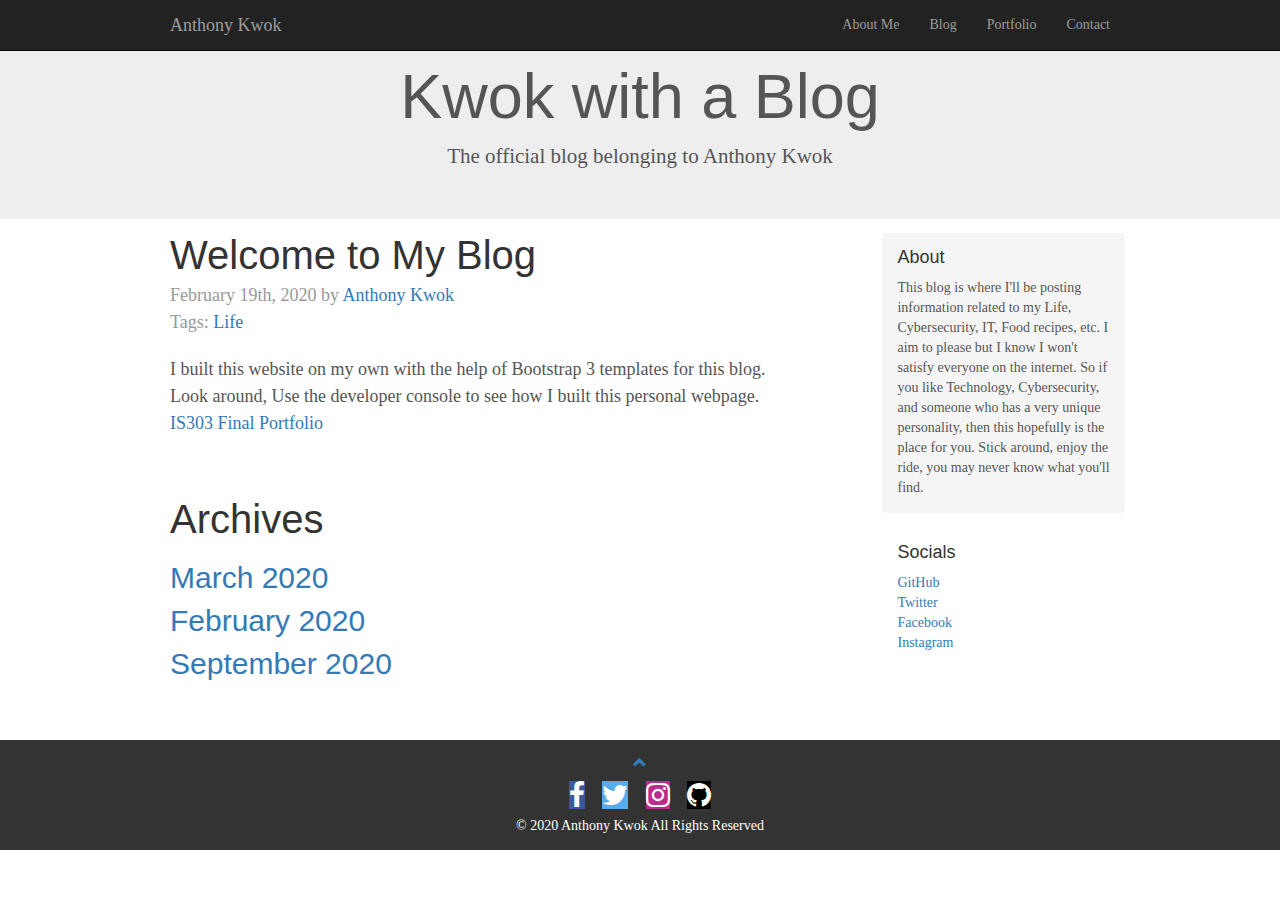
<file: blog.html>
<!--------
@Author: Anthony Kwok
@Owner: Anthony Kwok
Version: 1.0
Built using Bootstrap 3.4.1 and Bootstrap Blog Template
Template can be found https://getbootstrap.com/docs/3.4/examples/blog/
------->

<!DOCTYPE html>
<html lang="en-US">
<head>
<title>Anthony Kwok's Blog Archives</title>
<script type="text/javascript" src="/js/analyticstracking.js"></script>
<link rel="stylesheet" href="https://maxcdn.bootstrapcdn.com/bootstrap/3.4.0/css/bootstrap.min.css">
<link rel="stylesheet" href="https://cdnjs.cloudflare.com/ajax/libs/font-awesome/4.7.0/css/font-awesome.min.css">
<link rel="stylesheet" href="/css/ie10-viewport-bug-workaround.css">
<link href="css/blog.css" rel="stylesheet">
<link rel="stylesheet" href="/css/styles.css">
<link rel="apple-touch-icon" sizes="180x180" href="/apple-touch-icon.png">
<link rel="icon" type="image/png" sizes="32x32" href="/favicon-32x32.png">
<link rel="icon" type="image/png" sizes="16x16" href="/favicon-16x16.png">
<link rel="manifest" href="/site.webmanifest">
<meta charset="utf-8">
<meta name="viewport" content="width=device-width, initial-scale=1">
<meta name="Keywords" content="Blog Archives">
<meta name="Description" content="Anthony Kwok's Blog Archives">
</head>

<body id="myPage" data-spy="scroll" data-target=".navbar" data-offset="60">
	<div class="jumbotron text-center fullPadding responsiveMargin" style="margin-bottom:0">
		<h1>Kwok with a Blog</h1>
		<p class="noMarginBottom responsiveFontSize">The official blog belonging to Anthony Kwok</p> 
	</div>
	<!-- navbar -->
	<nav class="navbar navbar-default navbar-inverse navbar-fixed-top">
		<div class="container">
			<div class="navbar-header">
				<button type="button" class="navbar-toggle" data-toggle="collapse" data-target="#myNavbar">
					<span class="icon-bar"></span>
					<span class="icon-bar"></span>
					<span class="icon-bar"></span>                        
				</button>
			<a class="navbar-brand" href="/index.html">Anthony Kwok</a>
			</div>
			<div class="collapse navbar-collapse" id="myNavbar">
				<ul class="nav navbar-nav navbar-right">
					<li><a href="index.html#about">About Me</a></li>
					<li><a href="#">Blog</a></li>
					<li><a href="index.html#portfolio">Portfolio</a></li>
					<li><a href="index.html#contact">Contact</a></li>
				</ul>
			</div>
		</div>
	</nav>
	<!-- End Navbar-->
	
	<div class="container">


      <div class="row marginTop1em">

        <div class="col-sm-8 blog-main">

          <div class="blog-post">
            <h2 class="blog-post-title responsiveFontSizeHeader">Welcome to My Blog</h2>
            <p class="blog-post-meta noMarginBottom">February 19th, 2020 by <a href="#">Anthony Kwok</a></p>
			<p class="blog-post-meta noPadding">Tags: <a href="#">Life</a><p>

            <p>
			I built this website on my own with the help of Bootstrap 3 templates for this blog.
			Look around, Use the developer console to see how I built this personal webpage. <a href="https://drive.google.com/drive/folders/19-K_1Fg6_eebZapd9Pn_XqSHZK449hzE?usp=sharing">IS303 Final Portfolio</a>
			</p>
            
		  </div>
		
		  <div class="blog-post">
			<h2 class="blog-post-title responsiveFontSizeHeader marginBottomhalfem">Archives</h2>
			<!-- March-->
			  <div>
				<h2 class="responsiveFontSize">
					<a data-toggle="collapse" href="#collapse1">March 2020</a>
				</h2>
				<div id="collapse1" class="panel-collapse collapse">
					<div class="panel-body"><a href="/posts/Mar2020/Mar15th2020.html">March 15th</a></div>	
					<div class="panel-body"><a href="/posts/Mar2020/Mar14th2020.html">March 14th</a></div>	
				</div>
			  </div>
				
			<!-- February -->
			  <div>
				<h2 class="responsiveFontSize">
					<a data-toggle="collapse" href="#collapse2">February 2020</a>
				</h2>
				<div id="collapse2" class="panel-collapse collapse">
					<div class="panel-body"><a href="/posts/Feb2020/Feb28th2020.html">February 28th</a></div>
					<div class="panel-body"><a href="posts/Feb2020/Feb21st2020.html">February 21st</a></div>
					<div class="panel-body"><a href="/posts/Feb2020/Feb20th2020.html">February 20th</a></div>
						
				</div>
			  </div>
			  
			 <!-- September -->
			  <div>
				<h2 class="responsiveFontSize">
					<a data-toggle="collapse" href="#collapse3">September 2020</a>
				</h2>
				<div id="collapse3" class="panel-collapse collapse">
					<div class="panel-body"><a href="/posts/Sept2020/Sept6th2020.html">September 6th</a></div>
					
						
				</div>
			  </div>
			
		  </div>
		</div>
		
		
		<div class="col-sm-3 col-sm-offset-1 blog-sidebar">
		  <div class="sidebar-module sidebar-module-inset">
			<h4>About</h4>
			<p>
			This blog is where I'll be posting information related to my Life, Cybersecurity, IT, Food recipes, etc. I aim to please but I know I won't satisfy everyone on the internet. 
			So if you like Technology, Cybersecurity, and someone who has a very unique personality, then this hopefully is the place for you. Stick around, enjoy the ride, you may never know what you'll find.
			</p>
		  </div>
		  <div class="sidebar-module">
			<h4>Socials</h4>
			<ol class="list-unstyled">
			  <li><a href="https://github.com/Anthony-Kwok/">GitHub</a></li>
			  <li><a href="https://twitter.com/OfficialRedIce">Twitter</a></li>
			  <li><a href="https://www.facebook.com/kwack.kwack.kwack">Facebook</a></li>
			  <li><a href="https://www.instagram.com/frost_byte__/">Instagram</a></li>
			</ol>
		  </div>
		</div><!-- /.blog-sidebar -->
		
		
	  </div>
	</div>
	
	<!------------Footer---------------->
	<div class="container-fluid">
		<div class="row">
			<footer class="text-center footer-bg maxWidth">
				<a class="up-arrow" href="#" data-toggle="tooltip" title="TO TOP">
					<span class="glyphicon glyphicon-chevron-up paddingTop"></span>
				</a><br>
				<a href="https://www.facebook.com/kwack.kwack.kwack" class="fa fa-facebook"></a>
				<a href="https://twitter.com/OfficialRedIce" class="fa fa-twitter"></a>
				<a href="https://www.instagram.com/frost_byte__/" class="fa fa-instagram"></a>
				<a href="https://github.com/Anthony-Kwok/" class="fa fa-github"></a>
				<p class="paddingBottom noPaddingTop noMargin">© 2020 Anthony Kwok All Rights Reserved </p> 
			</footer>
		</div>
	</div>
	
	<script src="https://ajax.googleapis.com/ajax/libs/jquery/3.2.0/jquery.min.js"></script>
	<script src="https://maxcdn.bootstrapcdn.com/bootstrap/3.4.0/js/bootstrap.min.js"></script>
	<script src="./js/ie10-viewport-bug-workaround.js"></script>
</body>
</html>
</file>
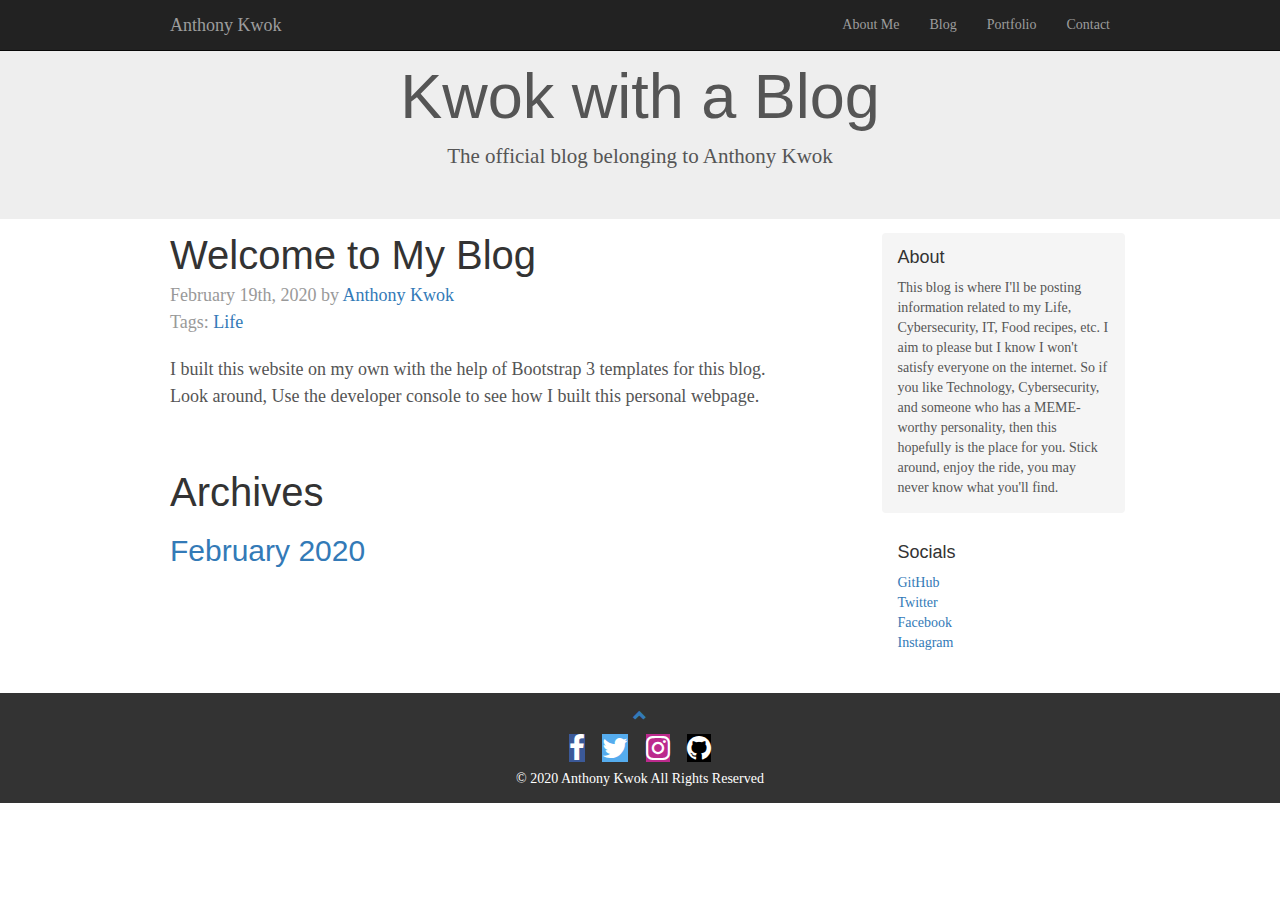
<file: blog_archives.html>
<!--------
@Author: Anthony Kwok
@Owner: Anthony Kwok
Version: 1.0
Built using Bootstrap 3.4.1 and Bootstrap Blog Template
Template can be found https://getbootstrap.com/docs/3.4/examples/blog/
------->

<!DOCTYPE html>
<html lang="en-US">
<head>
<title>Anthony Kwok's Blog Archives</title>
<link rel="stylesheet" href="https://maxcdn.bootstrapcdn.com/bootstrap/3.4.0/css/bootstrap.min.css">
<link rel="stylesheet" href="https://cdnjs.cloudflare.com/ajax/libs/font-awesome/4.7.0/css/font-awesome.min.css">
<link rel="stylesheet" href="/css/ie10-viewport-bug-workaround.css">
<link href="css/blog.css" rel="stylesheet">
<link rel="stylesheet" href="/css/styles.css">
<link rel="apple-touch-icon" sizes="180x180" href="/apple-touch-icon.png">
<link rel="icon" type="image/png" sizes="32x32" href="/favicon-32x32.png">
<link rel="icon" type="image/png" sizes="16x16" href="/favicon-16x16.png">
<link rel="manifest" href="/site.webmanifest">
<meta charset="utf-8">
<meta name="viewport" content="width=device-width, initial-scale=1">
<meta name="Keywords" content="Blog Archives">
<meta name="Description" content="Anthony Kwok's Blog Archives">
</head>

<body id="myPage" data-spy="scroll" data-target=".navbar" data-offset="60">
	<div class="jumbotron text-center fullPadding responsiveMargin" style="margin-bottom:0">
		<h1>Kwok with a Blog</h1>
		<p class="noMarginBottom responsiveFontSize">The official blog belonging to Anthony Kwok</p> 
	</div>
	<!-- navbar -->
	<nav class="navbar navbar-default navbar-inverse navbar-fixed-top">
		<div class="container">
			<div class="navbar-header">
				<button type="button" class="navbar-toggle" data-toggle="collapse" data-target="#myNavbar">
					<span class="icon-bar"></span>
					<span class="icon-bar"></span>
					<span class="icon-bar"></span>                        
				</button>
			<a class="navbar-brand" href="/index.html">Anthony Kwok</a>
			</div>
			<div class="collapse navbar-collapse" id="myNavbar">
				<ul class="nav navbar-nav navbar-right">
					<li><a href="index.html#about">About Me</a></li>
					<li><a href="#">Blog</a></li>
					<li><a href="index.html#portfolio">Portfolio</a></li>
					<li><a href="index.html#contact">Contact</a></li>
				</ul>
			</div>
		</div>
	</nav>
	<!-- End Navbar-->
	
	<div class="container">


      <div class="row marginTop1em">

        <div class="col-sm-8 blog-main">

          <div class="blog-post">
            <h2 class="blog-post-title responsiveFontSizeHeader">Welcome to My Blog</h2>
            <p class="blog-post-meta noMarginBottom">February 19th, 2020 by <a href="#">Anthony Kwok</a></p>
			<p class="blog-post-meta noPadding">Tags: <a href="#">Life</a><p>

            <p>
			I built this website on my own with the help of Bootstrap 3 templates for this blog.
			Look around, Use the developer console to see how I built this personal webpage.
			</p>
            
		  </div>
		
		  <div class="blog-post">
			<h2 class="blog-post-title responsiveFontSizeHeader marginBottomhalfem">Archives</h2>
			  <div>
				<h2 class="responsiveFontSize">
					<a data-toggle="collapse" href="#collapse1">February 2020</a>
				</h2>
				<div id="collapse1" class="panel-collapse collapse">
					<div class="panel-body"><a href="/posts/Feb2020/Feb20th2020.html">February 20th</a></div>
					<div class="panel-body"><a href="/404.html">February 21st</a></div>
				</div>
			  </div>
			
		  </div>
		</div>
		
		
		<div class="col-sm-3 col-sm-offset-1 blog-sidebar">
		  <div class="sidebar-module sidebar-module-inset">
			<h4>About</h4>
			<p>
			This blog is where I'll be posting information related to my Life, Cybersecurity, IT, Food recipes, etc. I aim to please but I know I won't satisfy everyone on the internet. 
			So if you like Technology, Cybersecurity, and someone who has a MEME-worthy personality, then this hopefully is the place for you. Stick around, enjoy the ride, you may never know what you'll find.
			</p>
		  </div>
		  <div class="sidebar-module">
			<h4>Socials</h4>
			<ol class="list-unstyled">
			  <li><a href="https://github.com/Anthony-Kwok/">GitHub</a></li>
			  <li><a href="https://twitter.com/OfficialRedIce">Twitter</a></li>
			  <li><a href="https://www.facebook.com/kwack.kwack.kwack">Facebook</a></li>
			  <li><a href="https://www.instagram.com/frost_byte__/">Instagram</a></li>
			</ol>
		  </div>
		</div><!-- /.blog-sidebar -->
		
		
	  </div>
	</div>
	
	<!------------Footer---------------->
	<div class="container-fluid">
		<div class="row">
			<footer class="text-center footer-bg maxWidth">
				<a class="up-arrow" href="#" data-toggle="tooltip" title="TO TOP">
					<span class="glyphicon glyphicon-chevron-up paddingTop"></span>
				</a><br>
				<a href="https://www.facebook.com/kwack.kwack.kwack" class="fa fa-facebook"></a>
				<a href="https://twitter.com/OfficialRedIce" class="fa fa-twitter"></a>
				<a href="https://www.instagram.com/frost_byte__/" class="fa fa-instagram"></a>
				<a href="https://github.com/Anthony-Kwok/" class="fa fa-github"></a>
				<p class="paddingBottom noPaddingTop noMargin">© 2020 Anthony Kwok All Rights Reserved </p> 
			</footer>
		</div>
	</div>
	
	<script src="https://ajax.googleapis.com/ajax/libs/jquery/3.2.0/jquery.min.js"></script>
	<script src="https://maxcdn.bootstrapcdn.com/bootstrap/3.4.0/js/bootstrap.min.js"></script>
	<script src="./js/ie10-viewport-bug-workaround.js"></script>
</body>
</html>
</file>
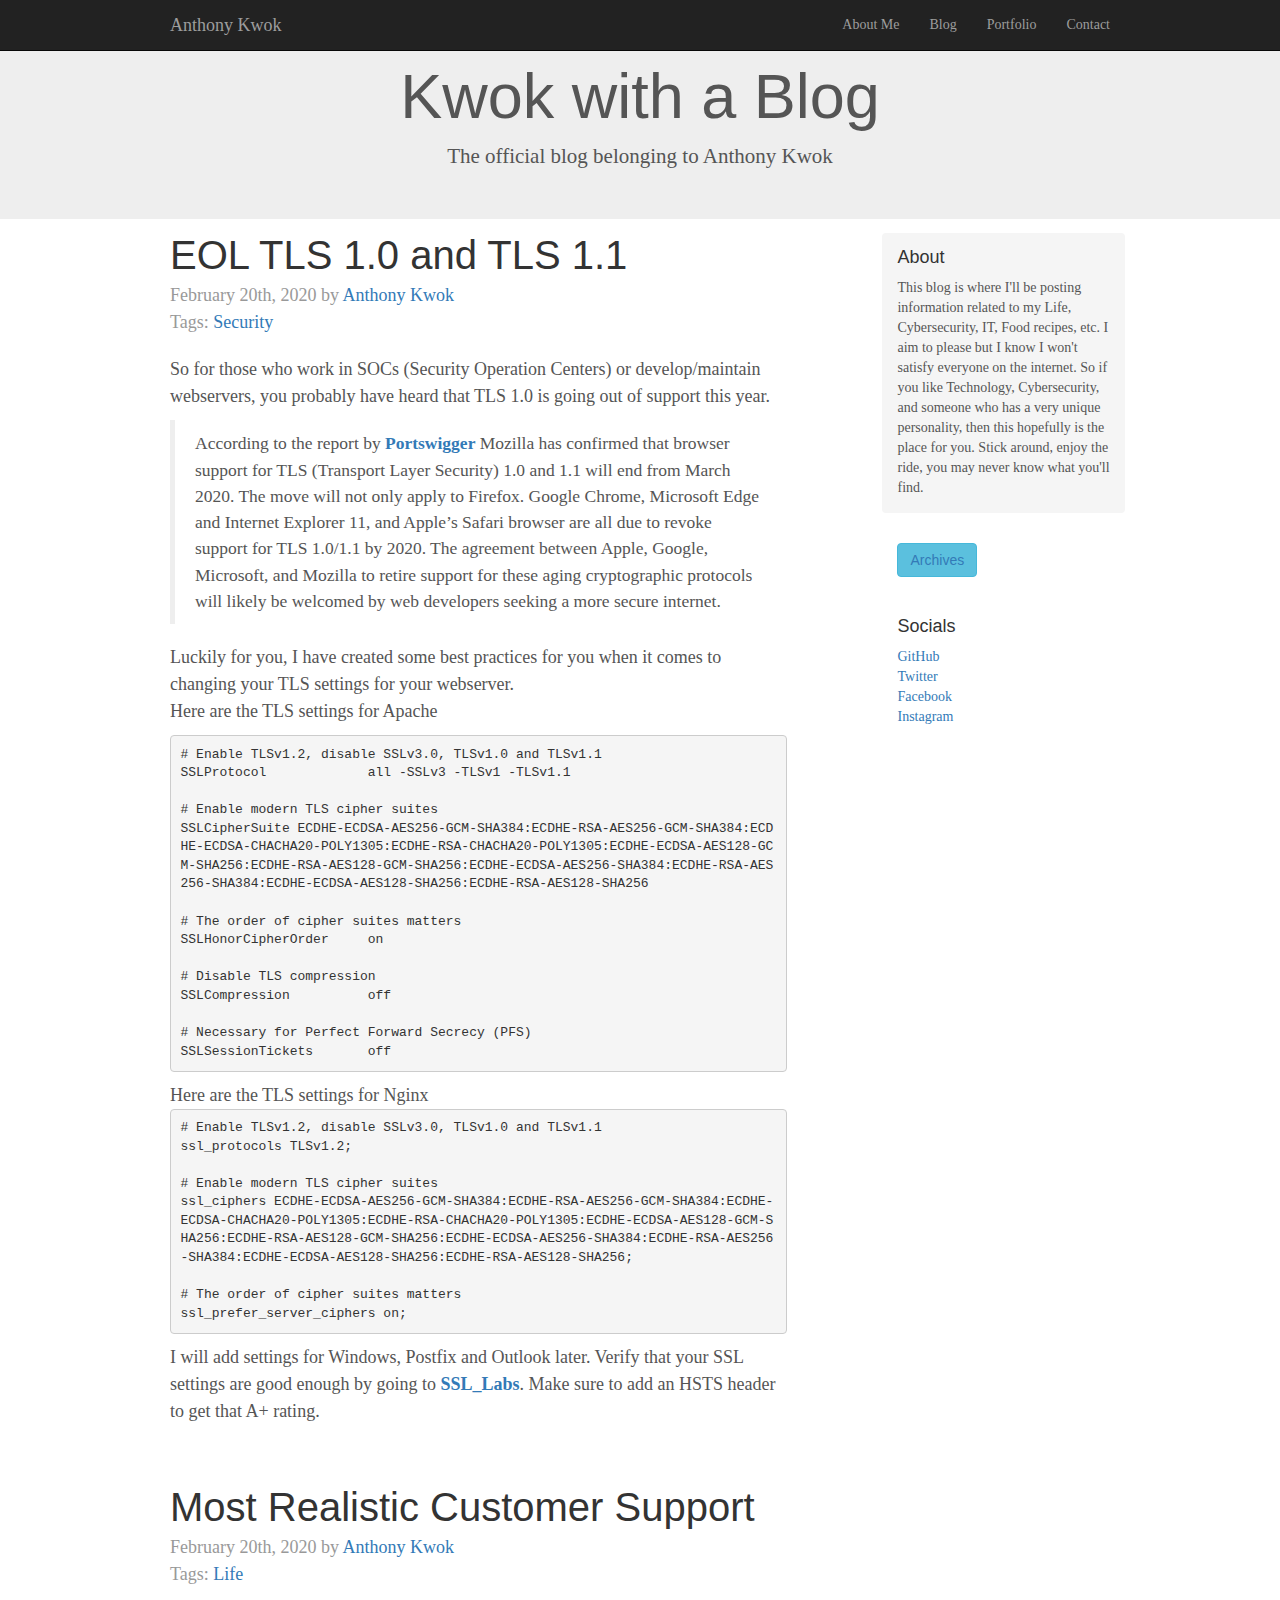
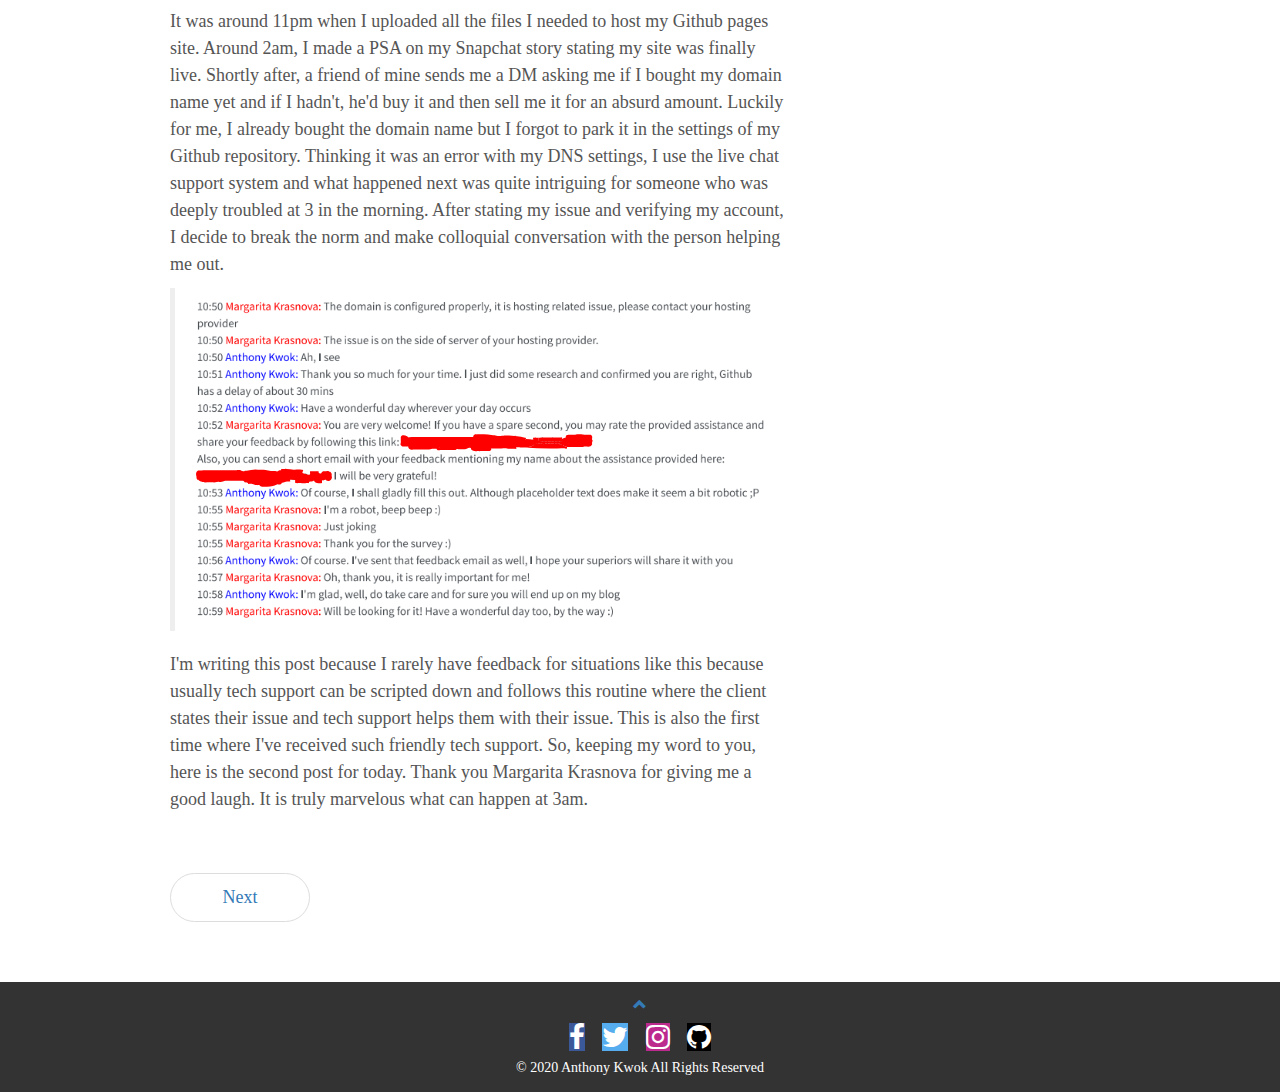
<file: posts/Feb2020/Feb20th2020.html>
<!--------
@Author: Anthony Kwok
@Owner: Anthony Kwok
Version: 1.0
Built using Bootstrap 3.4.1 and Bootstrap Blog Template
Template can be found https://getbootstrap.com/docs/3.4/examples/blog/
------->

<!DOCTYPE html>
<html lang="en-US">
<head>
<title>Anthony Kwok's Blog</title>
<script type="text/javascript" src="/js/analyticstracking.js"></script>
<link rel="stylesheet" href="https://maxcdn.bootstrapcdn.com/bootstrap/3.4.0/css/bootstrap.min.css">
<link rel="stylesheet" href="https://cdnjs.cloudflare.com/ajax/libs/font-awesome/4.7.0/css/font-awesome.min.css">
<link rel="stylesheet" href="/css/ie10-viewport-bug-workaround.css">
<link href="/css/blog.css" rel="stylesheet">
<link rel="stylesheet" href="/css/styles.css">
<link rel="apple-touch-icon" sizes="180x180" href="/apple-touch-icon.png">
<link rel="icon" type="image/png" sizes="32x32" href="/favicon-32x32.png">
<link rel="icon" type="image/png" sizes="16x16" href="/favicon-16x16.png">
<link rel="manifest" href="/site.webmanifest">
<meta charset="utf-8">
<meta name="viewport" content="width=device-width, initial-scale=1">
<meta name="Keywords" content="Blog">
<meta name="Description" content="Anthony Kwok's Blog">
</head>


<body id="myPage" data-spy="scroll" data-target=".navbar" data-offset="60">
	<div class="jumbotron text-center fullPadding responsiveMargin" style="margin-bottom:0">
		<h1>Kwok with a Blog</h1>
		<p class="noMarginBottom responsiveFontSize">The official blog belonging to Anthony Kwok</p> 
	</div>
	<!-- navbar -->
	<nav class="navbar navbar-default navbar-inverse navbar-fixed-top">
		<div class="container">
			<div class="navbar-header">
				<button type="button" class="navbar-toggle" data-toggle="collapse" data-target="#myNavbar">
					<span class="icon-bar"></span>
					<span class="icon-bar"></span>
					<span class="icon-bar"></span>                        
				</button>
			<a class="navbar-brand" href="/index.html">Anthony Kwok</a>
			</div>
			<div class="collapse navbar-collapse" id="myNavbar">
				<ul class="nav navbar-nav navbar-right">
					<li><a href="/index.html#about">About Me</a></li>
					<li><a href="/blog.html">Blog</a></li>
					<li><a href="/index.html#portfolio">Portfolio</a></li>
					<li><a href="/index.html#contact">Contact</a></li>
				</ul>
			</div>
		</div>
	</nav>
	<!-- End Navbar-->

    <div class="container">


      <div class="row marginTop1em">

        <div class="col-sm-8 blog-main">
          <div class="blog-post">
            <h2 class="blog-post-title responsiveFontSizeHeader">EOL TLS 1.0 and TLS 1.1</h2>
            <p class="blog-post-meta noMarginBottom">February 20th, 2020 by <a href="#">Anthony Kwok</a></p>
			<p class="blog-post-meta noPadding">Tags: <a href="#">Security</a></p>

            <p>So for those who work in SOCs (Security Operation Centers) or develop/maintain webservers, you probably have heard that TLS 1.0 is going out of support this year.</p>
            <blockquote>
              <p>
				  According to the report by 
				  <strong><a href="https://portswigger.net/daily-swig/the-end-is-nigh-browser-makers-ditch-support-for-aging-tls-1-0-1-1-protocols">Portswigger</a></strong> 
				  Mozilla has confirmed that browser support for TLS (Transport Layer Security) 1.0 and 1.1 will end from March 2020.
				  The move will not only apply to Firefox. Google Chrome, Microsoft Edge and Internet Explorer 11, and Apple’s Safari browser are all due to revoke support for TLS 1.0/1.1 by 2020.
				  The agreement between Apple, Google, Microsoft, and Mozilla to retire support for these aging cryptographic protocols will likely be welcomed by web developers seeking a more secure internet.
			  </p>
            </blockquote>
            <p>Luckily for you, I have created some best practices for you when it comes to changing your TLS settings for your webserver.<br> Here are the TLS settings for Apache</p>
			<pre><code># Enable TLSv1.2, disable SSLv3.0, TLSv1.0 and TLSv1.1</code><br><code>SSLProtocol             all -SSLv3 -TLSv1 -TLSv1.1</code><br><br><code># Enable modern TLS cipher suites
SSLCipherSuite ECDHE-ECDSA-AES256-GCM-SHA384:ECDHE-RSA-AES256-GCM-SHA384:ECDHE-ECDSA-CHACHA20-POLY1305:ECDHE-RSA-CHACHA20-POLY1305:ECDHE-ECDSA-AES128-GCM-SHA256:ECDHE-RSA-AES128-GCM-SHA256:ECDHE-ECDSA-AES256-SHA384:ECDHE-RSA-AES256-SHA384:ECDHE-ECDSA-AES128-SHA256:ECDHE-RSA-AES128-SHA256</code><br><br><code># The order of cipher suites matters
SSLHonorCipherOrder     on</code><br><br><code># Disable TLS compression
SSLCompression          off</code><br><br><code># Necessary for Perfect Forward Secrecy (PFS)
SSLSessionTickets       off</code><br></pre>

			Here are the TLS settings for Nginx
			<pre><code># Enable TLSv1.2, disable SSLv3.0, TLSv1.0 and TLSv1.1
ssl_protocols TLSv1.2;</code><br><br><code># Enable modern TLS cipher suites
ssl_ciphers ECDHE-ECDSA-AES256-GCM-SHA384:ECDHE-RSA-AES256-GCM-SHA384:ECDHE-ECDSA-CHACHA20-POLY1305:ECDHE-RSA-CHACHA20-POLY1305:ECDHE-ECDSA-AES128-GCM-SHA256:ECDHE-RSA-AES128-GCM-SHA256:ECDHE-ECDSA-AES256-SHA384:ECDHE-RSA-AES256-SHA384:ECDHE-ECDSA-AES128-SHA256:ECDHE-RSA-AES128-SHA256;</code><br><br><code># The order of cipher suites matters
ssl_prefer_server_ciphers on;</code><br></pre>
				
				
			I will add settings for Windows, Postfix and Outlook later. 
			Verify that your SSL settings are good enough by going to <strong><a href="https://www.ssllabs.com/ssltest/">SSL_Labs</a></strong>. Make sure to add an HSTS header to get that A+ rating.
				
			</p>
          </div><!-- /.blog-post -->
          <div class="blog-post">
            <h2 class="blog-post-title">Most Realistic Customer Support</h2>
            <p class="blog-post-meta noMarginBottom">February 20th, 2020 by <a href="#">Anthony Kwok</a></p>
			<p class="blog-post-meta noPadding">Tags: <a href="#">Life</a></p>

            <p>
				It was around 11pm when I uploaded all the files I needed to host my Github pages site. 
				Around 2am, I made a PSA on my Snapchat story stating my site was finally live. Shortly 
				after, a friend of mine sends me a DM asking me if I bought my domain name yet and if I hadn't,
				he'd buy it and then sell me it for an absurd amount. Luckily for me, I already bought the domain name 
				but I forgot to park it in the settings of my Github repository. Thinking it was an error with my DNS settings,
				I use the live chat support system and what happened next was quite intriguing for someone who was deeply troubled at 
				3 in the morning. After stating my issue and verifying my account, I decide to break the norm and make colloquial conversation with 
				the person helping me out. 
			</p>
            <blockquote>
				<img src="/res/support.svg" class="img-responsive" alt="Conversation with tech support"></img>
			</blockquote>
            <p>
				I'm writing this post because I rarely have feedback for situations like this because usually
				tech support can be scripted down and follows this routine where the client states their issue
				and tech support helps them with their issue. This is also the first time where I've received such
				friendly tech support. So, keeping my word to you, here is the second post for today. 
				Thank you Margarita Krasnova for giving me a good laugh. It is truly marvelous what can happen at 3am.
			</p>
            
          </div><!-- /.blog-post -->
		
          <nav>
            <ul class="pager">
              <!--<li><a href="#">Previous</a></li>-->
              <li><a href="/posts/Feb2020/Feb21st2020.html">Next</a></li>
            </ul>
          </nav>

        </div><!-- /.blog-main -->

        <div class="col-sm-3 col-sm-offset-1 blog-sidebar">
          <div class="sidebar-module sidebar-module-inset">
            <h4>About</h4>
			<p>
			This blog is where I'll be posting information related to my Life, Cybersecurity, IT, Food recipes, etc. I aim to please but I know I won't satisfy everyone on the internet. 
			So if you like Technology, Cybersecurity, and someone who has a very unique personality, then this hopefully is the place for you. Stick around, enjoy the ride, you may never know what you'll find.
			</p>
          </div>
          <div class="sidebar-module noMarginBottom">
            <h4><button class="btn btn-info"><a href="/blog.html">Archives</a></button></h4>
          </div>
          <div class="sidebar-module">
            <h4>Socials</h4>
            <ol class="list-unstyled">
              <li><a href="https://github.com/Anthony-Kwok/">GitHub</a></li>
              <li><a href="https://twitter.com/OfficialRedIce">Twitter</a></li>
              <li><a href="https://www.facebook.com/kwack.kwack.kwack">Facebook</a></li>
			  <li><a href="https://www.instagram.com/frost_byte__/">Instagram</a></li>
            </ol>
          </div>
        </div><!-- /.blog-sidebar -->

      </div><!-- /.row -->

    </div><!-- /.container -->

	<!------------Footer---------------->
	<div class="container-fluid">
		<div class="row">
			<footer class="text-center footer-bg maxWidth">
				<a class="up-arrow" href="#" data-toggle="tooltip" title="TO TOP">
					<span class="glyphicon glyphicon-chevron-up paddingTop"></span>
				</a><br>
				<a href="https://www.facebook.com/kwack.kwack.kwack" class="fa fa-facebook"></a>
				<a href="https://twitter.com/OfficialRedIce" class="fa fa-twitter"></a>
				<a href="https://www.instagram.com/frost_byte__/" class="fa fa-instagram"></a>
				<a href="https://github.com/Anthony-Kwok/" class="fa fa-github"></a>
				<p class="paddingBottom noPaddingTop noMargin">© 2020 Anthony Kwok All Rights Reserved </p> 
			</footer>
		</div>
	</div>
	
	<script src="https://ajax.googleapis.com/ajax/libs/jquery/3.2.0/jquery.min.js"></script>
	<script src="https://maxcdn.bootstrapcdn.com/bootstrap/3.4.0/js/bootstrap.min.js"></script>
	<script src="/js/ie10-viewport-bug-workaround.js"></script>
</body>

</html>
</file>
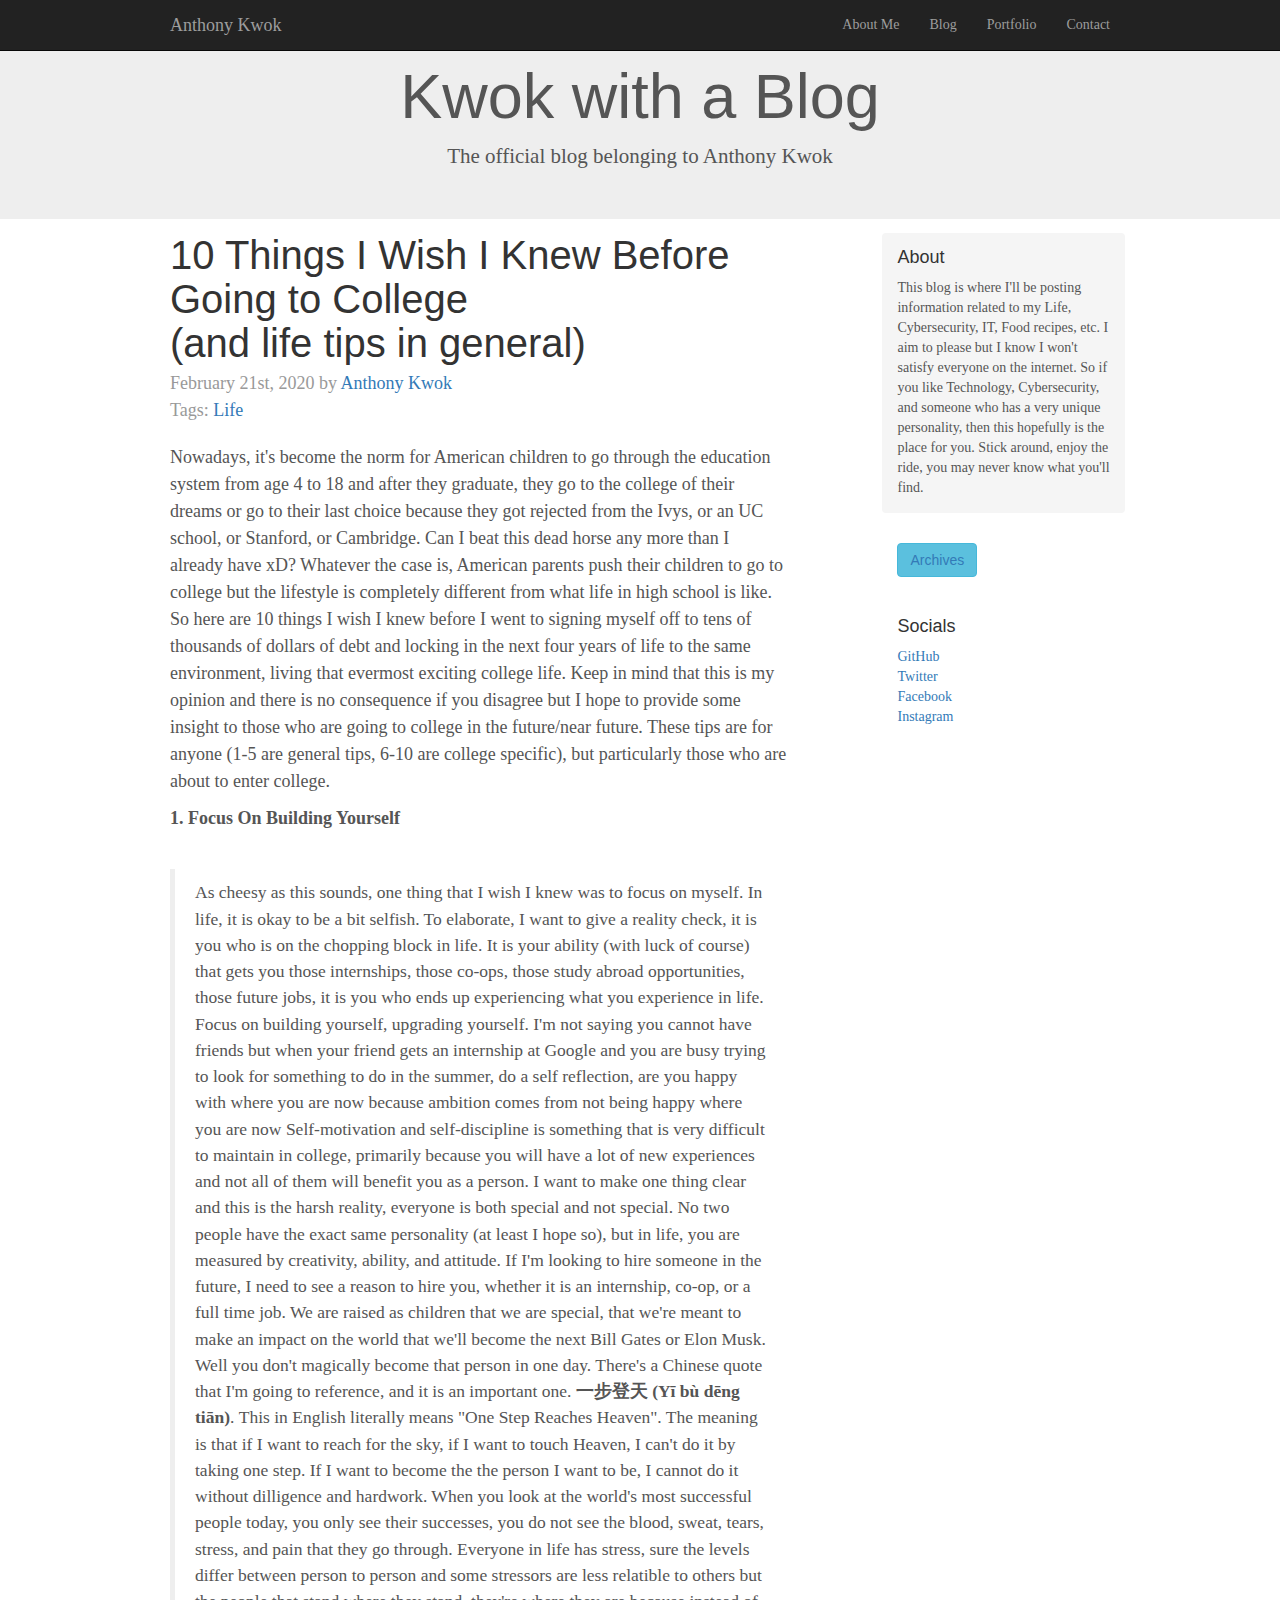
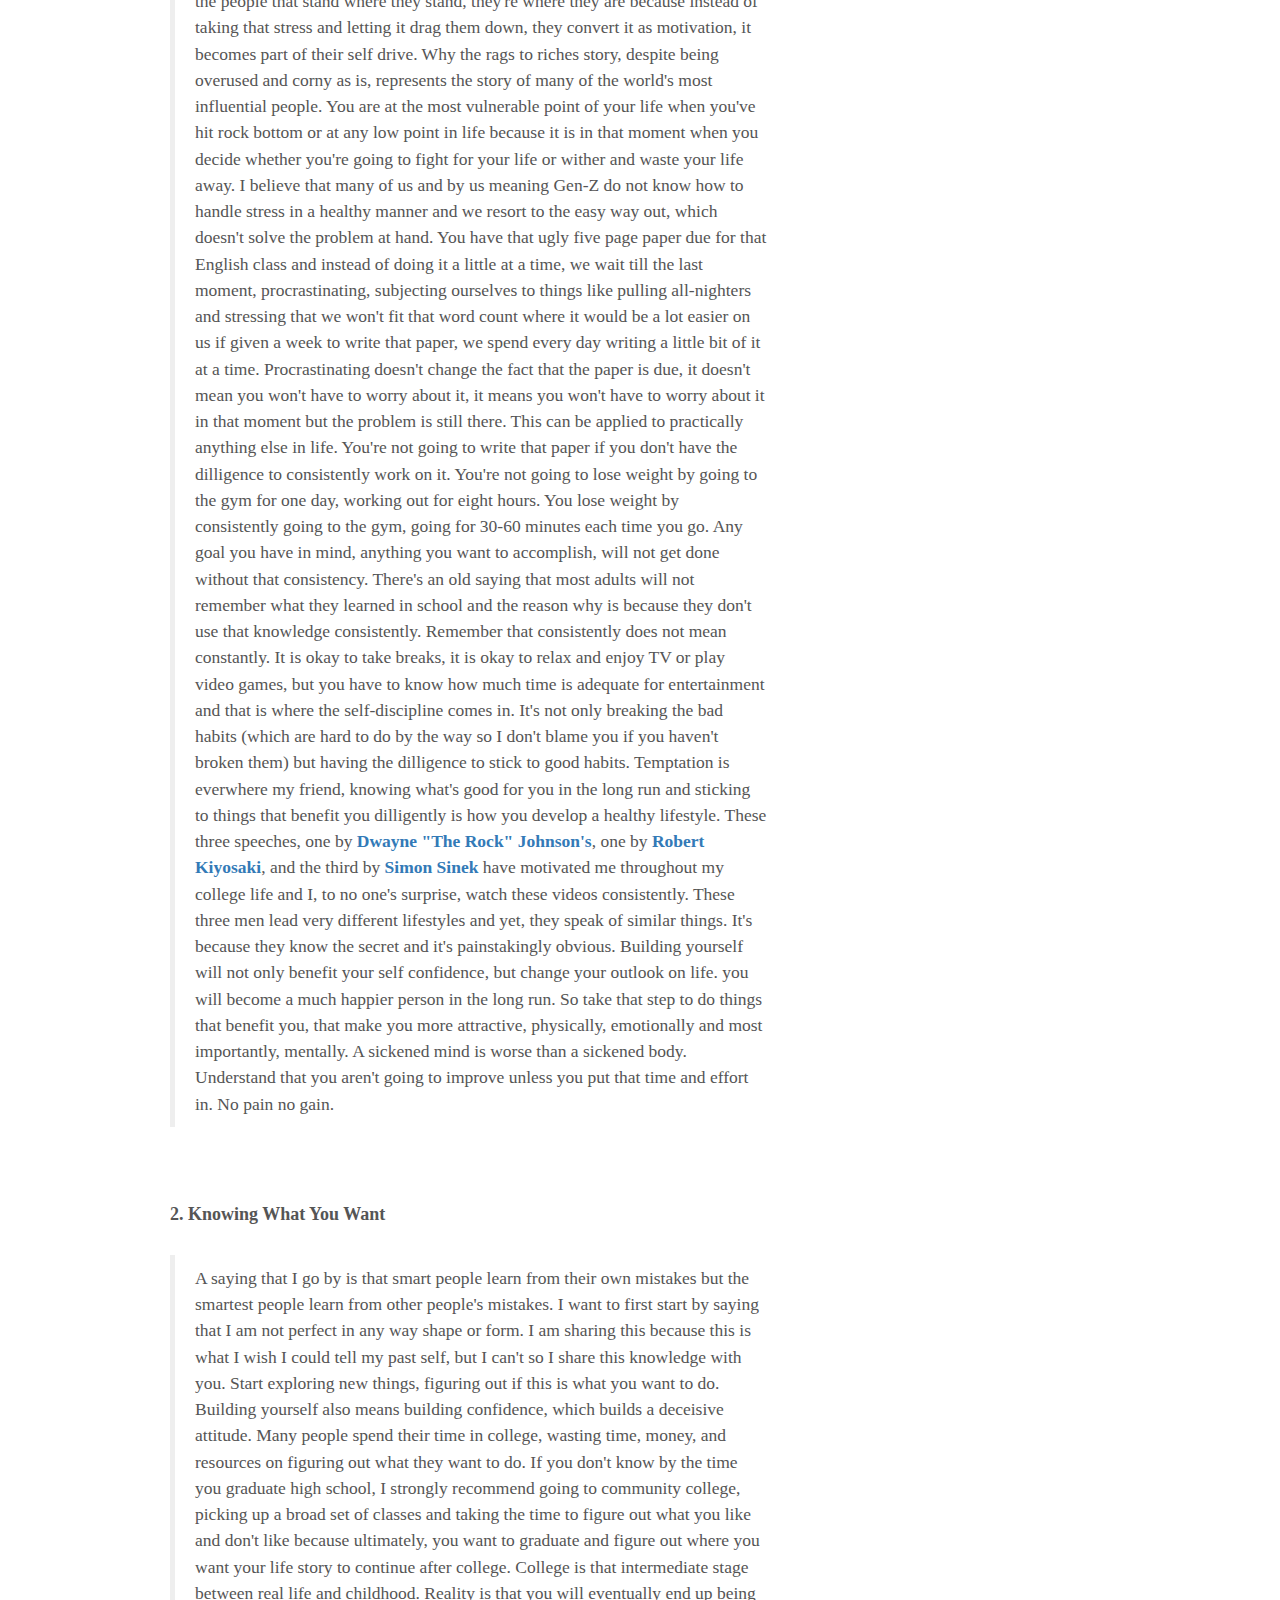
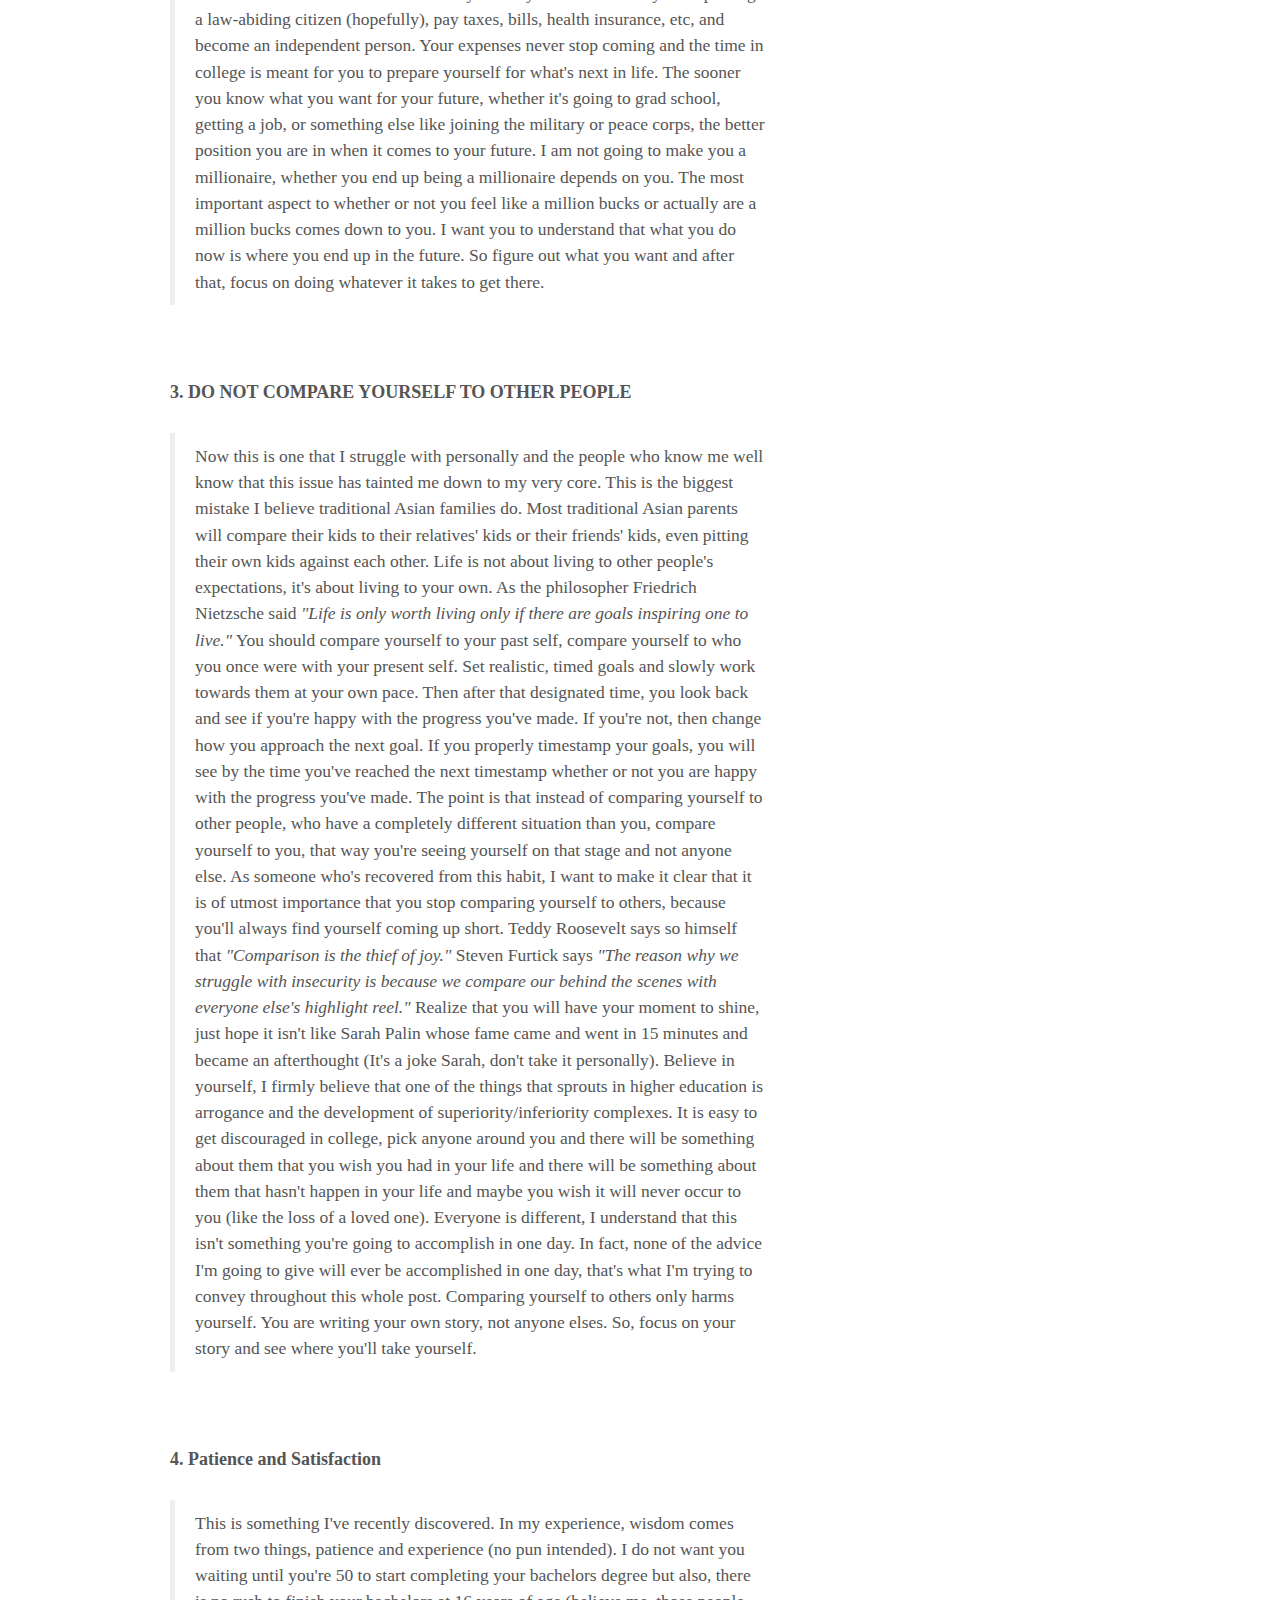
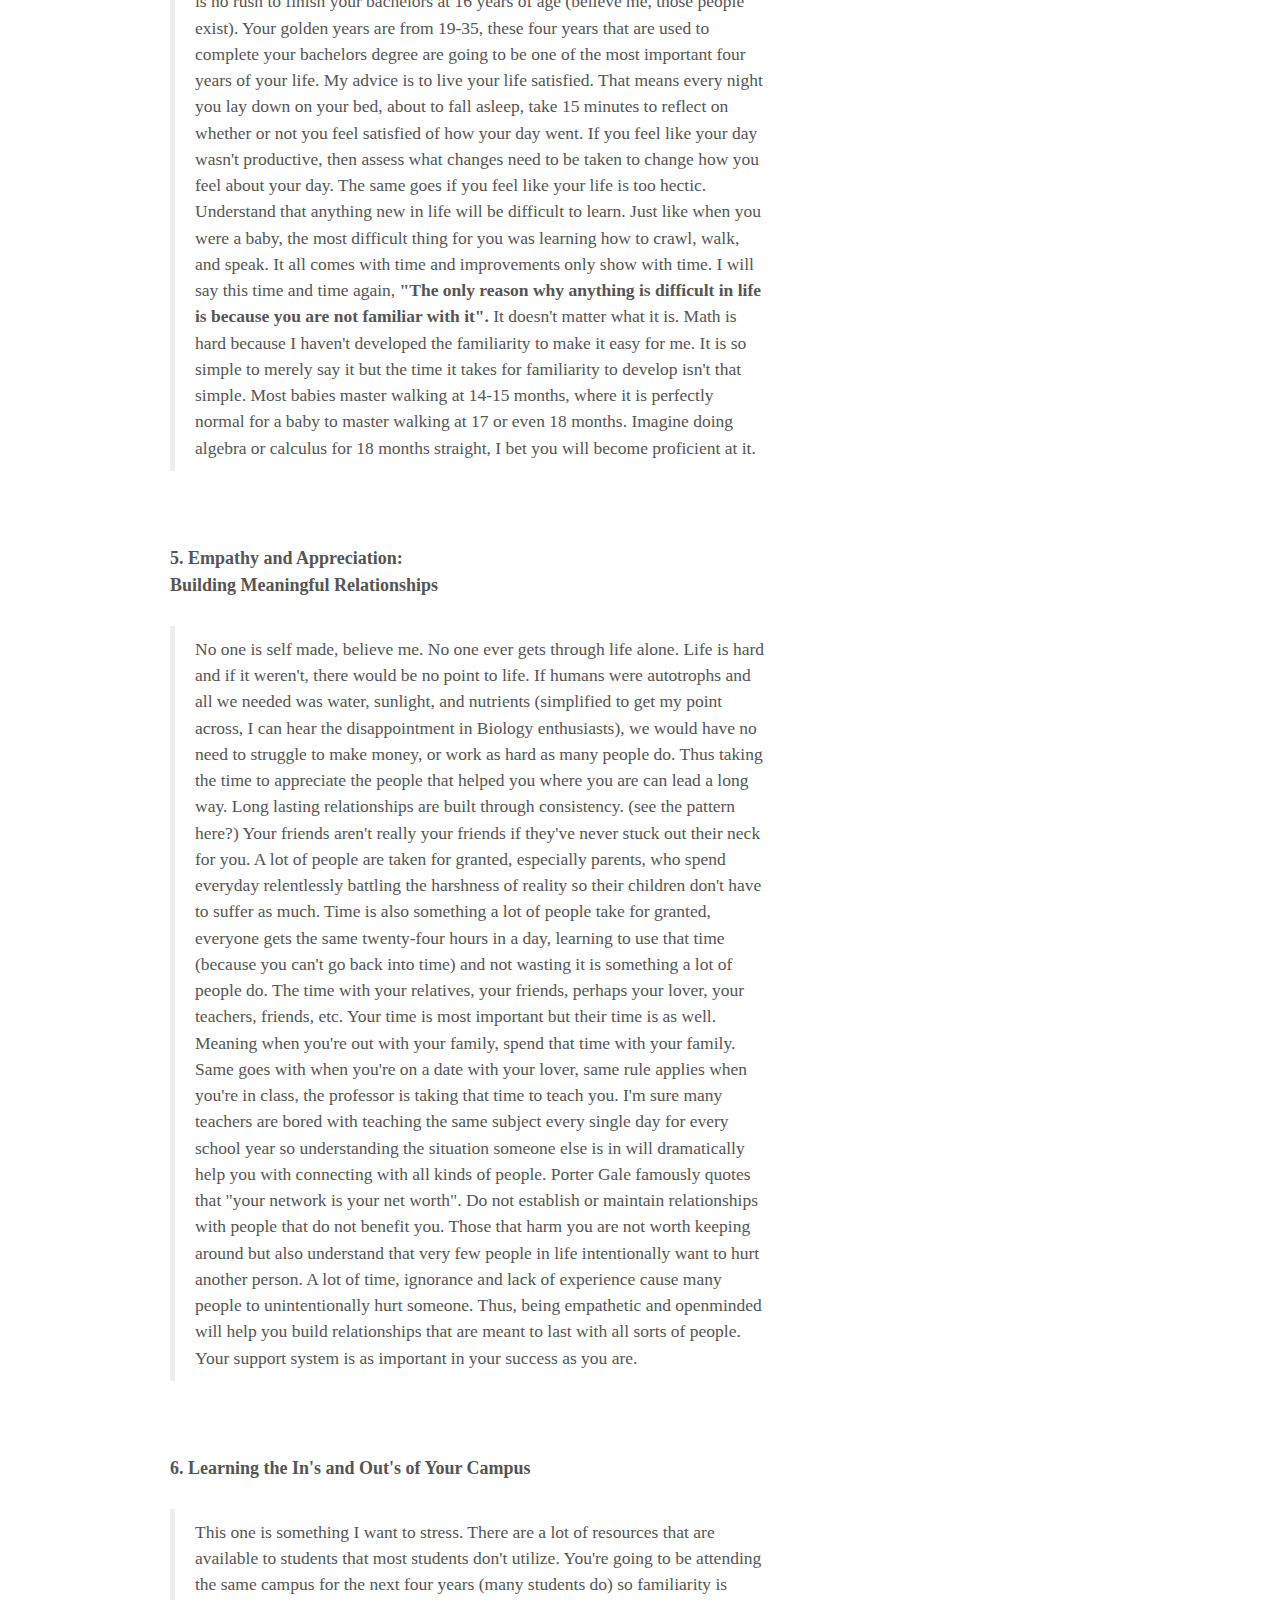
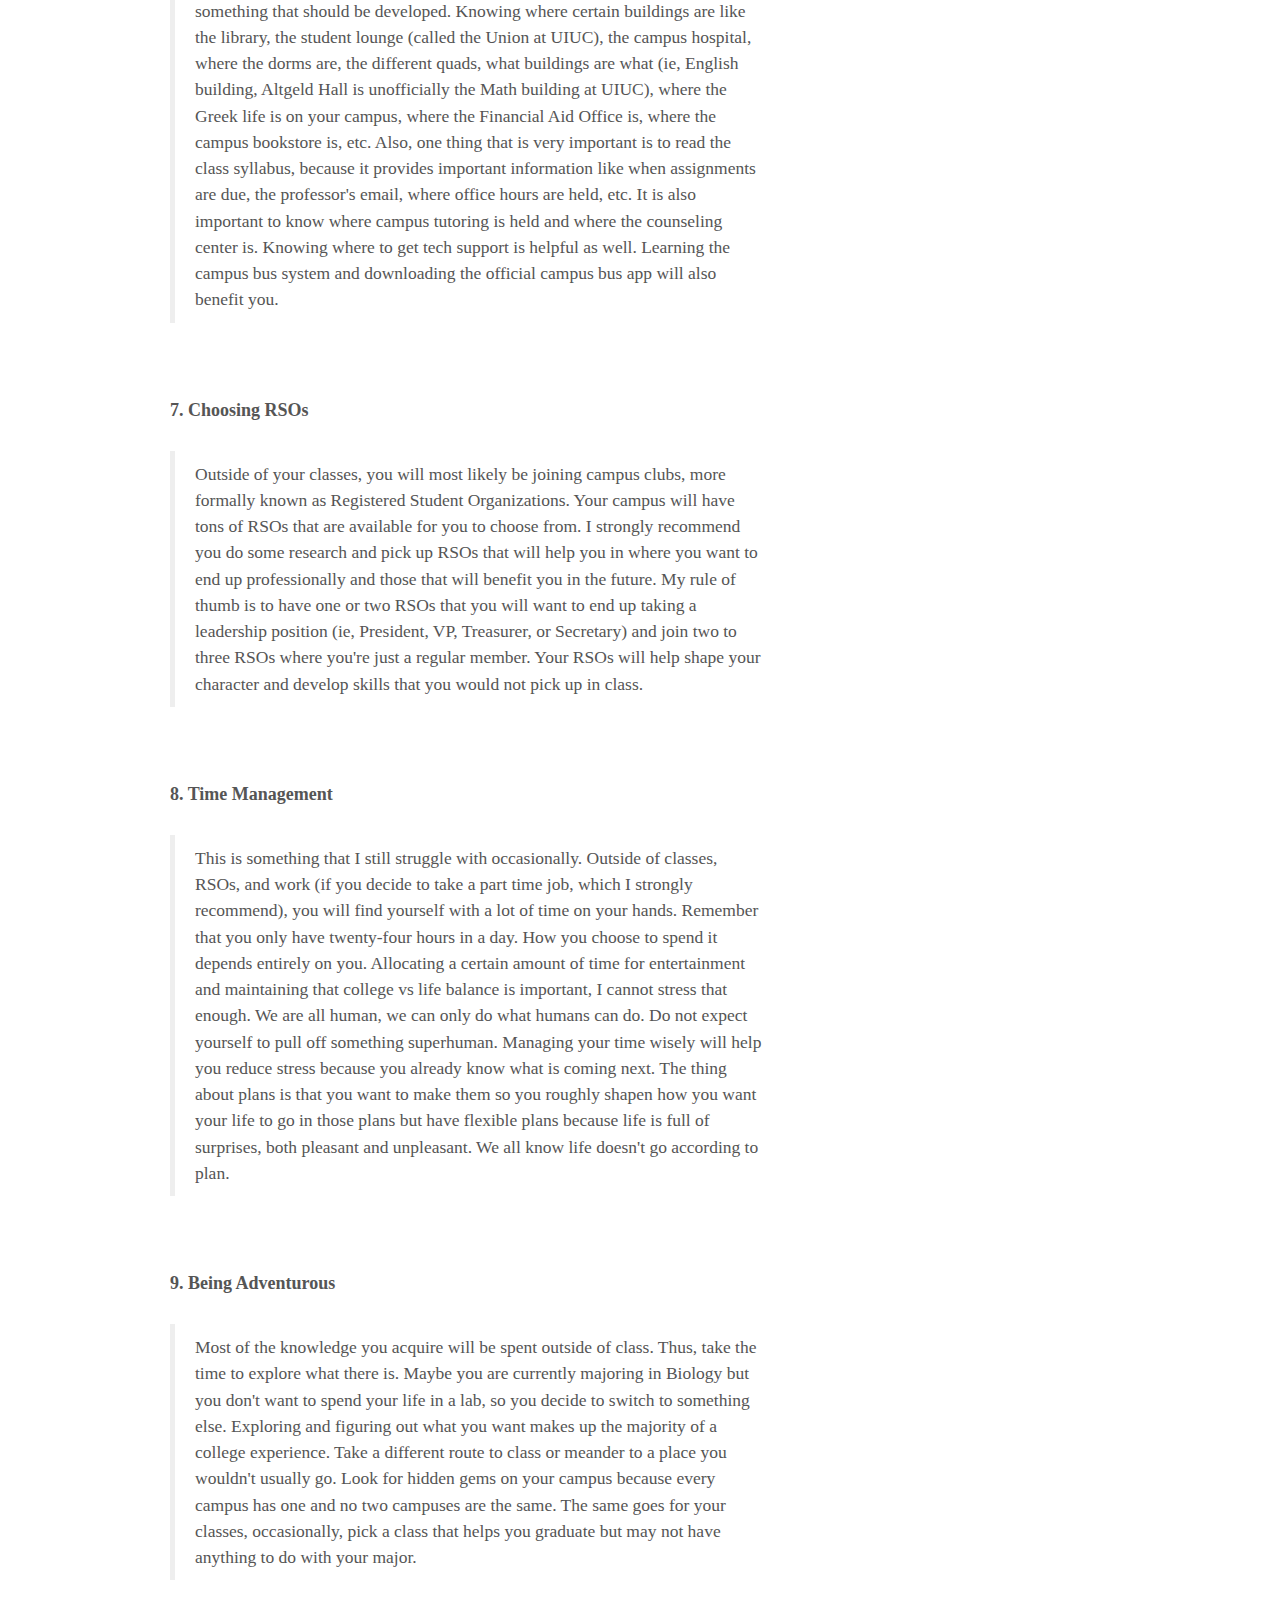
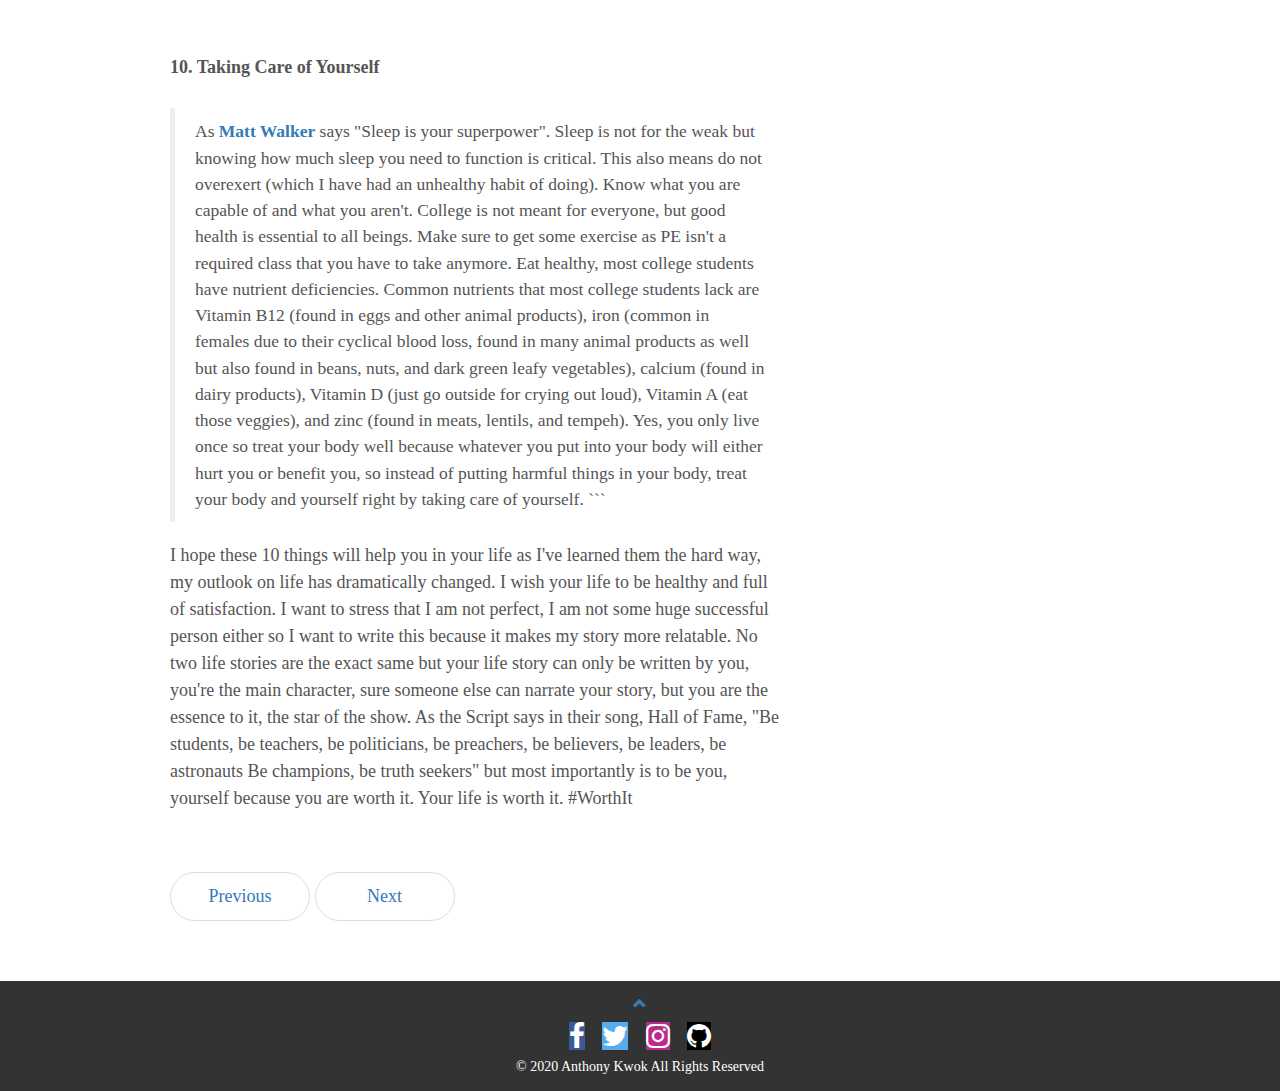
<file: posts/Feb2020/Feb21st2020.html>
<!--------
@Author: Anthony Kwok
@Owner: Anthony Kwok
Version: 1.0
Built using Bootstrap 3.4.1 and Bootstrap Blog Template
Template can be found https://getbootstrap.com/docs/3.4/examples/blog/
------->

<!DOCTYPE html>
<html lang="en-US">
<head>
<title>Anthony Kwok's Blog</title>
<script type="text/javascript" src="/js/analyticstracking.js"></script>
<link rel="stylesheet" href="https://maxcdn.bootstrapcdn.com/bootstrap/3.4.0/css/bootstrap.min.css">
<link rel="stylesheet" href="https://cdnjs.cloudflare.com/ajax/libs/font-awesome/4.7.0/css/font-awesome.min.css">
<link rel="stylesheet" href="/css/ie10-viewport-bug-workaround.css">
<link href="/css/blog.css" rel="stylesheet">
<link rel="stylesheet" href="/css/styles.css">
<link rel="apple-touch-icon" sizes="180x180" href="/apple-touch-icon.png">
<link rel="icon" type="image/png" sizes="32x32" href="/favicon-32x32.png">
<link rel="icon" type="image/png" sizes="16x16" href="/favicon-16x16.png">
<link rel="manifest" href="/site.webmanifest">
<meta charset="utf-8">
<meta name="viewport" content="width=device-width, initial-scale=1">
<meta name="Keywords" content="Blog">
<meta name="Description" content="Anthony Kwok's Blog">
</head>


<body id="myPage" data-spy="scroll" data-target=".navbar" data-offset="60">
	<div class="jumbotron text-center fullPadding responsiveMargin" style="margin-bottom:0">
		<h1>Kwok with a Blog</h1>
		<p class="noMarginBottom responsiveFontSize">The official blog belonging to Anthony Kwok</p> 
	</div>
	<!-- navbar -->
	<nav class="navbar navbar-default navbar-inverse navbar-fixed-top">
		<div class="container">
			<div class="navbar-header">
				<button type="button" class="navbar-toggle" data-toggle="collapse" data-target="#myNavbar">
					<span class="icon-bar"></span>
					<span class="icon-bar"></span>
					<span class="icon-bar"></span>                        
				</button>
			<a class="navbar-brand" href="/index.html">Anthony Kwok</a>
			</div>
			<div class="collapse navbar-collapse" id="myNavbar">
				<ul class="nav navbar-nav navbar-right">
					<li><a href="/index.html#about">About Me</a></li>
					<li><a href="/blog.html">Blog</a></li>
					<li><a href="/index.html#portfolio">Portfolio</a></li>
					<li><a href="/index.html#contact">Contact</a></li>
				</ul>
			</div>
		</div>
	</nav>
	<!-- End Navbar-->

    <div class="container">


      <div class="row marginTop1em">

        <div class="col-sm-8 blog-main">
          <div class="blog-post">
            <h2 class="blog-post-title responsiveFontSizeHeader">10 Things I Wish I Knew Before Going to College <br>(and life tips in general)</h2>
            <p class="blog-post-meta noMarginBottom">February 21st, 2020 by <a href="#">Anthony Kwok</a></p>
			<p class="blog-post-meta noPadding">Tags: <a href="#">Life</a></p>

            <p>
				Nowadays, it's become the norm for American children to go through the education system from age 4 to 18 and after they graduate, 
				they go to the college of their dreams or go to their last choice because they got rejected from the Ivys, or an UC school, or Stanford, or Cambridge. 
				Can I beat this dead horse any more than I already have xD? Whatever the case is, American parents push their children to go to college but the lifestyle is completely different 
				from what life in high school is like. So here are 10 things I wish I knew before I went to signing myself off to tens of thousands of dollars of debt and locking in the next four years of life 
				to the same environment, living that evermost exciting college life. Keep in mind that this is my opinion and there is no consequence if you disagree but I hope to provide some insight to those 
				who are going to college in the future/near future. These tips are for anyone (1-5 are general tips, 6-10 are college specific), but particularly those who are about to enter college.
			</p>
            <p><strong>1. Focus On Building Yourself</strong><br><br></p>
				<blockquote>
				  <p>
					  As cheesy as this sounds, one thing that I wish I knew was to focus on myself. In life, it is okay to be a bit selfish. 
					  To elaborate, I want to give a reality check, it is you who is on the chopping block in life. It is your ability 
					  (with luck of course) that gets you those internships, those co-ops, those study abroad opportunities, those future jobs,
					  it is you who ends up experiencing what you experience in life. Focus on building yourself, upgrading yourself. I'm not saying
					  you cannot have friends but when your friend gets an internship at Google and you are busy trying to look for something to do in
					  the summer, do a self reflection, are you happy with where you are now because ambition comes from not being happy where you are now
					  Self-motivation and self-discipline is something that is very difficult to maintain in college, primarily because you will have a lot of 
					  new experiences and not all of them will benefit you as a person. I want to make one thing clear and this is the harsh reality, 
					  everyone is both special and not special. No two people have the exact same personality (at least I hope so), but in life, you are 
					  measured by creativity, ability, and attitude. If I'm looking to hire someone in the future, I need to see a reason to hire you, 
					  whether it is an internship, co-op, or a full time job. We are raised as children that we are special, that we're meant to make an impact on the world
					  that we'll become the next Bill Gates or Elon Musk. Well you don't magically become that person in one day. There's a Chinese quote that
					  I'm going to reference, and it is an important one. <strong>一步登天 (Yī bù dēng tiān)</strong>. This in English literally means "One Step Reaches Heaven". 
					  The meaning is that if I want to reach for the sky, if I want to touch Heaven, I can't do it by taking one step. If I want to become the 
					  the person I want to be, I cannot do it without dilligence and hardwork. When you look at the world's most successful people today, you only see 
					  their successes, you do not see the blood, sweat, tears, stress, and pain that they go through. Everyone in life has stress, sure the levels differ 
					  between person to person and some stressors are less relatible to others but the people that stand where they stand, they're where they are because 
					  instead of taking that stress and letting it drag them down, they convert it as motivation, it becomes part of their self drive. Why the rags to riches story, 
					  despite being overused and corny as is, represents the story of many of the world's most influential people. You are at the most vulnerable point of your life
					  when you've hit rock bottom or at any low point in life because it is in that moment when you decide whether you're going to fight for your life or 
					  wither and waste your life away. I believe that many of us and by us meaning Gen-Z do not know how to handle stress in a healthy manner and we resort to 
					  the easy way out, which doesn't solve the problem at hand. You have that ugly five page paper due for that English class and instead of doing it a little at a time,
					  we wait till the last moment, procrastinating, subjecting ourselves to things like pulling all-nighters and stressing that we won't fit that word count where it would
					  be a lot easier on us if given a week to write that paper, we spend every day writing a little bit of it at a time. Procrastinating doesn't change the fact that the paper 
					  is due, it doesn't mean you won't have to worry about it, it means you won't have to worry about it in that moment but the problem is still there. This can be applied to 
					  practically anything else in life. You're not going to write that paper if you don't have the dilligence to consistently work on it. You're not going to lose weight by 
					  going to the gym for one day, working out for eight hours. You lose weight by consistently going to the gym, going for 30-60 minutes each time you go. Any goal you have in mind, anything 
					  you want to accomplish, will not get done without that consistency. There's an old saying that most adults will not remember what they learned in school and the reason 
					  why is because they don't use that knowledge consistently. Remember that consistently does not mean constantly. It is okay to take breaks, it is okay to relax and enjoy
					  TV or play video games, but you have to know how much time is adequate for entertainment and that is where the self-discipline comes in. It's not only breaking the bad habits 
					  (which are hard to do by the way so I don't blame you if you haven't broken them) but having the dilligence to stick to good habits. Temptation is everwhere my friend, knowing 
					  what's good for you in the long run and sticking to things that benefit you dilligently is how you develop a healthy lifestyle. These three speeches, one by 
					  <strong><a href="https://www.youtube.com/watch?v=oEVnq6LIKOM">Dwayne "The Rock" Johnson's</a></strong>, one by <strong><a href="https://www.youtube.com/watch?v=azq0S0DKS50">Robert Kiyosaki</a></strong>, and the third by 
					  <strong><a href="https://www.youtube.com/watch?v=01ZCnCXpG4A&t=461s">Simon Sinek</a></strong> have motivated me throughout my college life and I, to no one's surprise,
					  watch these videos consistently. These three men lead very different lifestyles and yet, they speak of similar things. It's because they know the secret and it's painstakingly obvious.
					  Building yourself will not only benefit your self confidence, but change your outlook on life. you will become a much 
					  happier person in the long run. So take that step to do things that benefit you, that make you more attractive, physically, emotionally and most importantly, mentally. 
					  A sickened mind is worse than a sickened body. Understand that you aren't going to improve unless you put that time and effort in. No pain no gain. 
				  </p>
				</blockquote>
				  <br><br>
				  
				  <strong>2. Knowing What You Want</strong><br><br>
				  <blockquote>
					  A saying that I go by is that smart people learn from their own mistakes but the smartest people learn from other people's mistakes. I want to first start by saying that 
					  I am not perfect in any way shape or form. I am sharing this because this is what I wish I could tell my past self, but I can't so I share this knowledge with you.
					  Start exploring new things, figuring out if this is what you want to do. Building yourself also means building confidence, which builds a deceisive attitude. Many people spend their time in college, wasting
					  time, money, and resources on figuring out what they want to do. If you don't know by the time you graduate high school, I strongly recommend going to community college,
					  picking up a broad set of classes and taking the time to figure out what you like and don't like because ultimately, you want to graduate and figure out where you want 
					  your life story to continue after college. College is that intermediate stage between real life and childhood. Reality is that you will eventually end up being a law-abiding
					  citizen (hopefully), pay taxes, bills, health insurance, etc, and become an independent person. Your expenses never stop coming and the time in college is meant for you to prepare yourself for what's next in life.
					  The sooner you know what you want for your future, whether it's going to grad school, getting a job, or something else like joining the military or peace corps, the better position you are in when it comes to your future. 
					  I am not going to make you a millionaire, whether you end up being a millionaire depends on you. The most important aspect to whether or not you feel like a million bucks or actually are a million bucks comes down to you.
					  I want you to understand that what you do now is where you end up in the future. So figure out what you want and after that, focus on doing whatever it takes to get there. 
				  </blockquote>
				  
				  <br><br>
				  
				  <strong>3. DO NOT COMPARE YOURSELF TO OTHER PEOPLE</strong><br><br>
				  <blockquote>
					  Now this is one that I struggle with personally and the people who know me well know that this issue has tainted me down to my very core. This is the biggest mistake I
					  believe traditional Asian families do. Most traditional Asian parents will compare their kids to their relatives' kids or their friends' kids, even pitting their own kids against each other.
					  Life is not about living to other people's expectations, it's about living to your own. As the philosopher Friedrich Nietzsche said <i>"Life is only worth living only if there are goals inspiring one to live."</i>
					  You should compare yourself to your past self, compare yourself to who you once were with your present self. Set realistic, timed goals and slowly work towards them at your own pace. Then after that designated time, 
					  you look back and see if you're happy with the progress you've made. If you're not, then change how you approach the next goal. If you properly timestamp your goals, you will see by the time you've reached the next timestamp
					  whether or not you are happy with the progress you've made. The point is that instead of comparing yourself to other people, who have a completely different situation than you, compare yourself to you, that way you're seeing 
					  yourself on that stage and not anyone else. As someone who's recovered from this habit, I want to make it clear that it is of utmost importance that you stop comparing yourself to others, because you'll always find yourself coming up short. 
					  Teddy Roosevelt says so himself that <i>"Comparison is the thief of joy."</i> Steven Furtick says <i>"The reason why we struggle with insecurity is because we compare our behind the scenes with everyone else's highlight reel."</i>
					  Realize that you will have your moment to shine, just hope it isn't like Sarah Palin whose fame came and went in 15 minutes and became an afterthought (It's a joke Sarah, don't take it personally). Believe in yourself, 
					  I firmly believe that one of the things that sprouts in higher education is arrogance and the development of superiority/inferiority complexes. It is easy to get discouraged in college, pick anyone around you and 
					  there will be something about them that you wish you had in your life and there will be something about them that hasn't happen in your life and maybe you wish it will never occur to you (like the loss of a loved one).
					  Everyone is different, 
					  I understand that this isn't something you're going to accomplish in one day. In fact, none of the advice I'm going to give will ever be accomplished in one day, that's what I'm trying to convey throughout this whole post.
					  Comparing yourself to others only harms yourself. You are writing your own story, not anyone elses. So, focus on your story and see where you'll take yourself. 
				  </blockquote>
				  <br><br>
				  
				  <strong>4. Patience and Satisfaction</strong><br><br>
				  <blockquote>
					  This is something I've recently discovered. In my experience, wisdom comes from two things, patience and experience (no pun intended). I do not want you waiting until you're 50 to start 
					  completing your bachelors degree but also, there is no rush to finish your bachelors at 16 years of age (believe me, those people exist). Your golden years are from 19-35, these four years
					  that are used to complete your bachelors degree are going to be one of the most important four years of your life. My advice is to live your life satisfied. That means every night you lay 
					  down on your bed, about to fall asleep, take 15 minutes to reflect on whether or not you feel satisfied of how your day went. If you feel like your day wasn't productive, then assess what
					  changes need to be taken to change how you feel about your day. The same goes if you feel like your life is too hectic. Understand that anything new in life will be difficult to learn.
					  Just like when you were a baby, the most difficult thing for you was learning how to crawl, walk, and speak. It all comes with time and improvements only show with time. I will say this
					  time and time again, <b>"The only reason why anything is difficult in life is because you are not familiar with it".</b> It doesn't matter what it is. Math is hard because I haven't 
					  developed the familiarity to make it easy for me. It is so simple to merely say it but the time it takes for familiarity to develop isn't that simple. Most babies master walking at 14-15 
					  months, where it is perfectly normal for a baby to master walking at 17 or even 18 months. Imagine doing algebra or calculus for 18 months straight, I bet you will become proficient at it. 
				  </blockquote>
				  <br><br>
				  
				  <strong>5. Empathy and Appreciation:<br> Building Meaningful Relationships</strong><br><br>
				  <blockquote>
					  No one is self made, believe me. No one ever gets through life alone. Life is hard and if it weren't, there would be no point to life. If humans were autotrophs and all we needed 
					  was water, sunlight, and nutrients (simplified to get my point across, I can hear the disappointment in Biology enthusiasts), we would have no need to struggle to make money, or work 
					  as hard as many people do. Thus taking the time to appreciate the people that helped you where you are can lead a long way. Long lasting relationships are built through consistency. (see the pattern here?)
					  Your friends aren't really your friends if they've never stuck out their neck for you. A lot of people are taken for granted, especially parents, who spend everyday relentlessly battling the harshness of 
					  reality so their children don't have to suffer as much. Time is also something a lot of people take for granted, everyone gets the same twenty-four hours in a day, learning to use that time
					  (because you can't go back into time) and not wasting it is something a lot of people do. The time with your relatives, your friends, perhaps your lover, your teachers, friends, etc. 
					  Your time is most important but their time is as well. Meaning when you're out with your family, spend that time with your family. Same goes with when you're on a date with your lover,
					  same rule applies when you're in class, the professor is taking that time to teach you. I'm sure many teachers are bored with teaching the same subject every single day for every school year
					  so understanding the situation someone else is in will dramatically help you with connecting with all kinds of people. Porter Gale famously quotes that "your network is your net worth". 
					  Do not establish or maintain relationships with people that do not benefit you. Those that harm you are not worth keeping around but also understand that very few people in life 
					  intentionally want to hurt another person. A lot of time, ignorance and lack of experience cause many people to unintentionally hurt someone. Thus, being empathetic  and openminded 
					  will help you build relationships that are meant to last with all sorts of people. Your support system is as important in your success as you are. 
				  </blockquote>
				  <br><br>
				  
				  <strong>6. Learning the In's and Out's of Your Campus</strong><br><br>
				  <blockquote>
					  This one is something I want to stress. There are a lot of resources that are available to students that most students don't utilize. 
					  You're going to be attending the same campus for the next four years (many students do) so familiarity is something that should be developed.
					  Knowing where certain buildings are like the library, the student lounge (called the Union at UIUC), the campus hospital, where the dorms are,
					  the different quads, what buildings are what (ie, English building, Altgeld Hall is unofficially the Math building at UIUC), where 
					  the Greek life is on your campus, where the Financial Aid Office is, where the campus bookstore is, etc. Also, one thing that is very important is
					  to read the class syllabus, because it provides important information like when assignments are due, the professor's email, where office hours are held, etc.
					  It is also important to know where campus tutoring is held and where the counseling center is. Knowing where to get tech support is helpful as well.
					  Learning the campus bus system and downloading the official campus bus app will also benefit you. 
				  </blockquote>
				  <br><br>
				  
				  <strong>7. Choosing RSOs</strong><br><br>
				  <blockquote>
					  Outside of your classes, you will most likely be joining campus clubs, more formally known as Registered Student Organizations. Your campus 
					  will have tons of RSOs that are available for you to choose from. I strongly recommend you do some research and pick up RSOs that will help you
					  in where you want to end up professionally and those that will benefit you in the future. My rule of thumb is to have one or two RSOs that 
					  you will want to end up taking a leadership position (ie, President, VP, Treasurer, or Secretary) and join two to three RSOs where you're just 
					  a regular member. Your RSOs will help shape your character and develop skills that you would not pick up in class. 
				 </blockquote>
				 <br><br>
				  <strong>8. Time Management</strong><br><br>
				  <blockquote>
					  This is something that I still struggle with occasionally. Outside of classes, RSOs, and work (if you decide to take a part time job, which
					  I strongly recommend), you will find yourself with a lot of time on your hands. Remember that you only have twenty-four hours in a day. How you
					  choose to spend it depends entirely on you. Allocating a certain amount of time for entertainment and maintaining that college vs life balance is 
					  important, I cannot stress that enough. We are all human, we can only do what humans can do. Do not expect yourself to pull off something superhuman.
					  Managing your time wisely will help you reduce stress because you already know what is coming next. The thing about plans is that you want to make
					  them so you roughly shapen how you want your life to go in those plans but have flexible plans because life is full of surprises, both pleasant and unpleasant. 
					  We all know life doesn't go according to plan.  
				  </blockquote>
				  <br><br>
				  <strong>9. Being Adventurous</strong><br><br>
				  <blockquote>
					  Most of the knowledge you acquire will be spent outside of class. Thus, take the time to explore what there is. Maybe you are currently majoring in 
					  Biology but you don't want to spend your life in a lab, so you decide to switch to something else. Exploring and figuring out what you want makes up 
					  the majority of a college experience. Take a different route to class or meander to a place you wouldn't usually go. Look for hidden gems on your campus
					  because every campus has one and no two campuses are the same. The same goes for your classes, occasionally, pick a class that helps you graduate but
					  may not have anything to do with your major. 
				  </blockquote>
				  <br><br>
				  <strong>10. Taking Care of Yourself</strong><br><br>
				  <blockquote>
					  As <strong><a href="https://www.youtube.com/watch?v=5MuIMqhT8DM">Matt Walker</a></strong> says "Sleep is your superpower". Sleep is not for the weak but
					  knowing how much sleep you need to function is critical. This also means do not overexert (which I have had an unhealthy habit of doing). Know what you
					  are capable of and what you aren't. College is not meant for everyone, but good health is essential to all beings. Make sure to get some exercise as PE 
					  isn't a required class that you have to take anymore. Eat healthy, most college students have nutrient deficiencies. Common nutrients that most college
					  students lack are Vitamin B12 (found in eggs and other animal products), iron (common in females due to their cyclical blood loss, found in many animal 
					  products as well but also found in beans, nuts, and dark green leafy vegetables), calcium (found in dairy products), Vitamin D (just go outside for crying 
					  out loud), Vitamin A (eat those veggies), and zinc (found in meats, lentils, and tempeh). Yes, you only live once so treat your body well because whatever
					  you put into your body will either hurt you or benefit you, so instead of putting harmful things in your body, treat your body and yourself right by taking
					  care of yourself.
			  ``` </blockquote>
           
            <p>
				I hope these 10 things will help you in your life as I've learned them the hard way, my outlook on life has dramatically changed. I wish your life to be healthy and full of satisfaction.
				I want to stress that I am not perfect, I am not some huge successful person either so I want to write this because it makes my story more relatable. No two life stories are the exact same but
				your life story can only be written by you, you're the main character, sure someone else can narrate your story, but you are the essence to it, the star of the show. As the Script says in their 
				song, Hall of Fame, "Be students, be teachers, be politicians, be preachers, be believers, be leaders, be astronauts Be champions, be truth seekers" but most importantly is to be you, yourself 
				because you are worth it. Your life is worth it. #WorthIt
			</p>
			
          </div><!-- /.blog-post -->
		
          <nav>
            <ul class="pager">
              <!--<li><a href="#">Previous</a></li>-->
			  <li><a href="/posts/Feb2020/Feb20th2020.html">Previous</a></li>
              <li><a href="/posts/Feb2020/Feb28th2020.html">Next</a></li>
            </ul>
          </nav>

        </div><!-- /.blog-main -->

        <div class="col-sm-3 col-sm-offset-1 blog-sidebar">
          <div class="sidebar-module sidebar-module-inset">
            <h4>About</h4>
			<p>
			This blog is where I'll be posting information related to my Life, Cybersecurity, IT, Food recipes, etc. I aim to please but I know I won't satisfy everyone on the internet. 
			So if you like Technology, Cybersecurity, and someone who has a very unique personality, then this hopefully is the place for you. Stick around, enjoy the ride, you may never know what you'll find.
			</p>
          </div>
          <div class="sidebar-module noMarginBottom">
            <h4><button class="btn btn-info"><a href="/blog.html">Archives</a></button></h4>
          </div>
          <div class="sidebar-module">
            <h4>Socials</h4>
            <ol class="list-unstyled">
              <li><a href="https://github.com/Anthony-Kwok/">GitHub</a></li>
              <li><a href="https://twitter.com/OfficialRedIce">Twitter</a></li>
              <li><a href="https://www.facebook.com/kwack.kwack.kwack">Facebook</a></li>
			  <li><a href="https://www.instagram.com/frost_byte__/">Instagram</a></li>
            </ol>
          </div>
        </div><!-- /.blog-sidebar -->

      </div><!-- /.row -->

    </div><!-- /.container -->

	<!------------Footer---------------->
	<div class="container-fluid">
		<div class="row">
			<footer class="text-center footer-bg maxWidth">
				<a class="up-arrow" href="#" data-toggle="tooltip" title="TO TOP">
					<span class="glyphicon glyphicon-chevron-up paddingTop"></span>
				</a><br>
				<a href="https://www.facebook.com/kwack.kwack.kwack" class="fa fa-facebook"></a>
				<a href="https://twitter.com/OfficialRedIce" class="fa fa-twitter"></a>
				<a href="https://www.instagram.com/frost_byte__/" class="fa fa-instagram"></a>
				<a href="https://github.com/Anthony-Kwok/" class="fa fa-github"></a>
				<p class="paddingBottom noPaddingTop noMargin">© 2020 Anthony Kwok All Rights Reserved </p> 
			</footer>
		</div>
	</div>
	
	<script src="https://ajax.googleapis.com/ajax/libs/jquery/3.2.0/jquery.min.js"></script>
	<script src="https://maxcdn.bootstrapcdn.com/bootstrap/3.4.0/js/bootstrap.min.js"></script>
	<script src="/js/ie10-viewport-bug-workaround.js"></script>
</body>
</file>
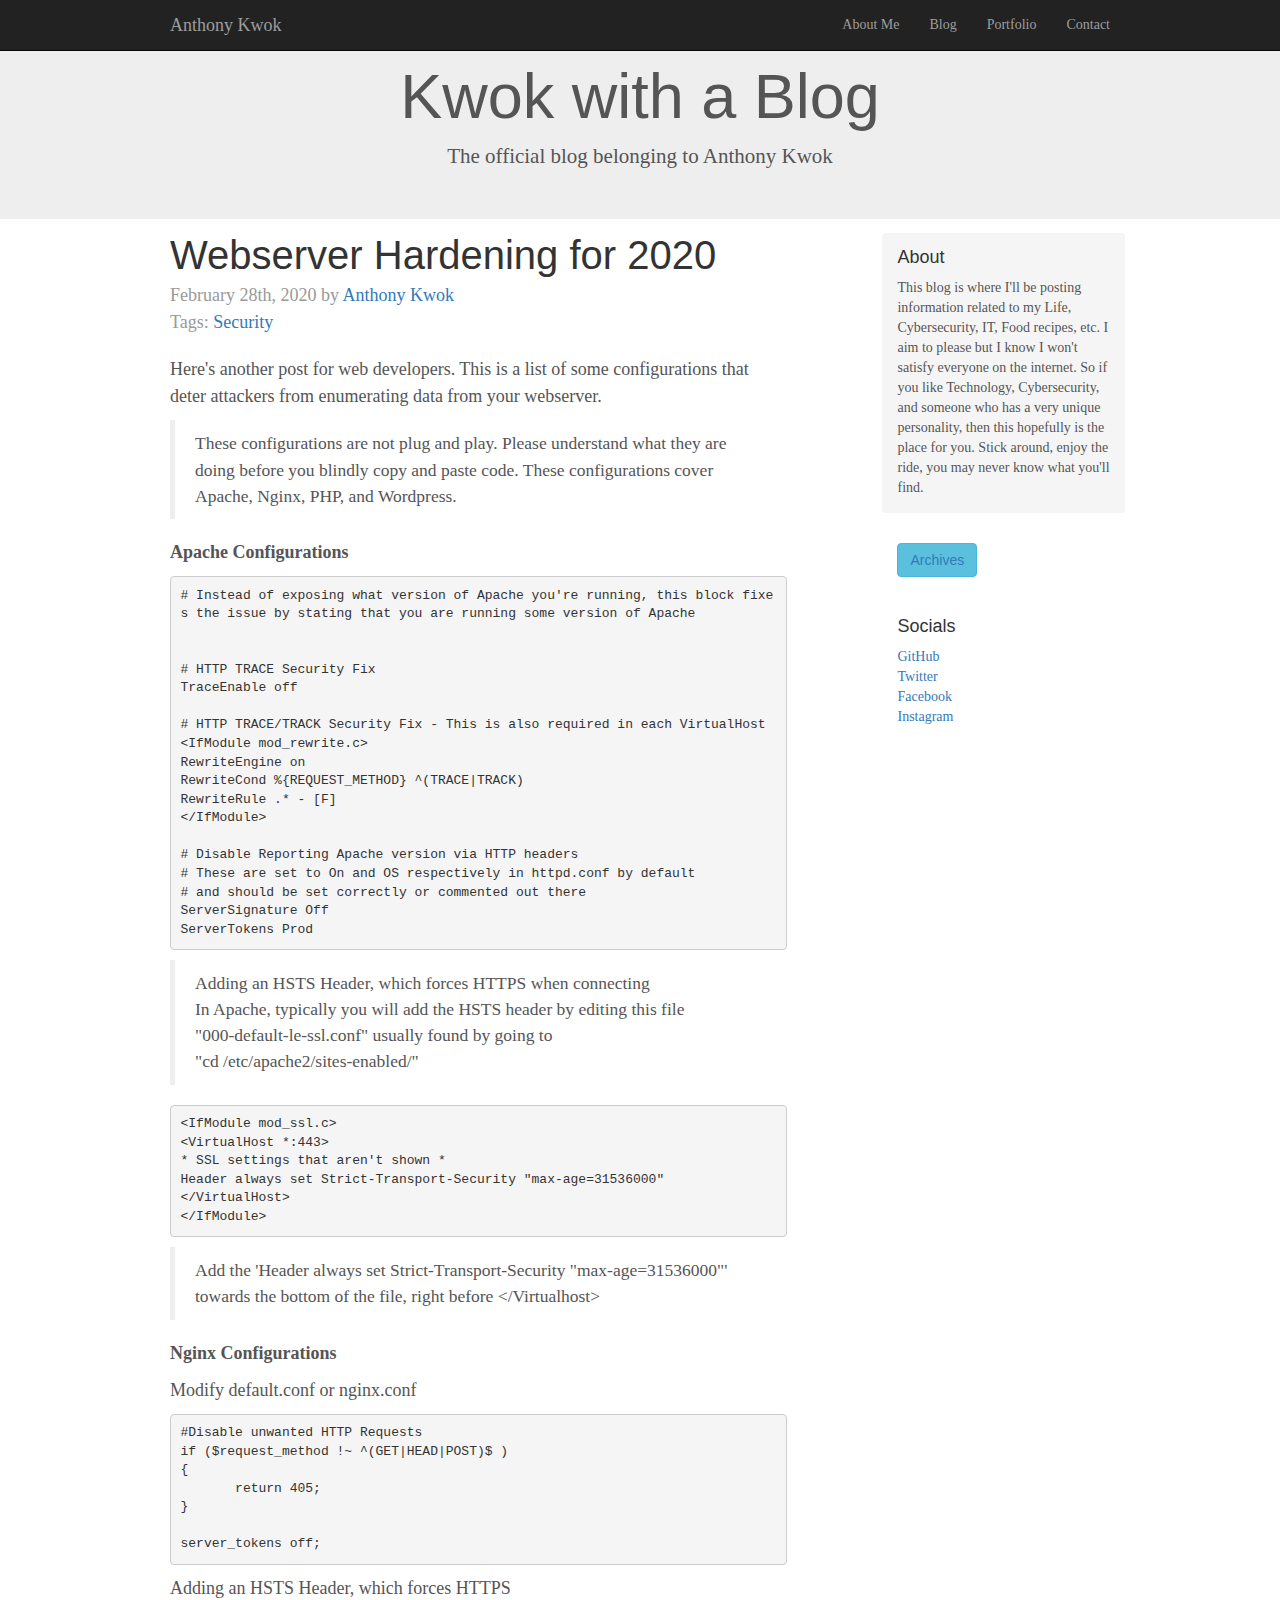
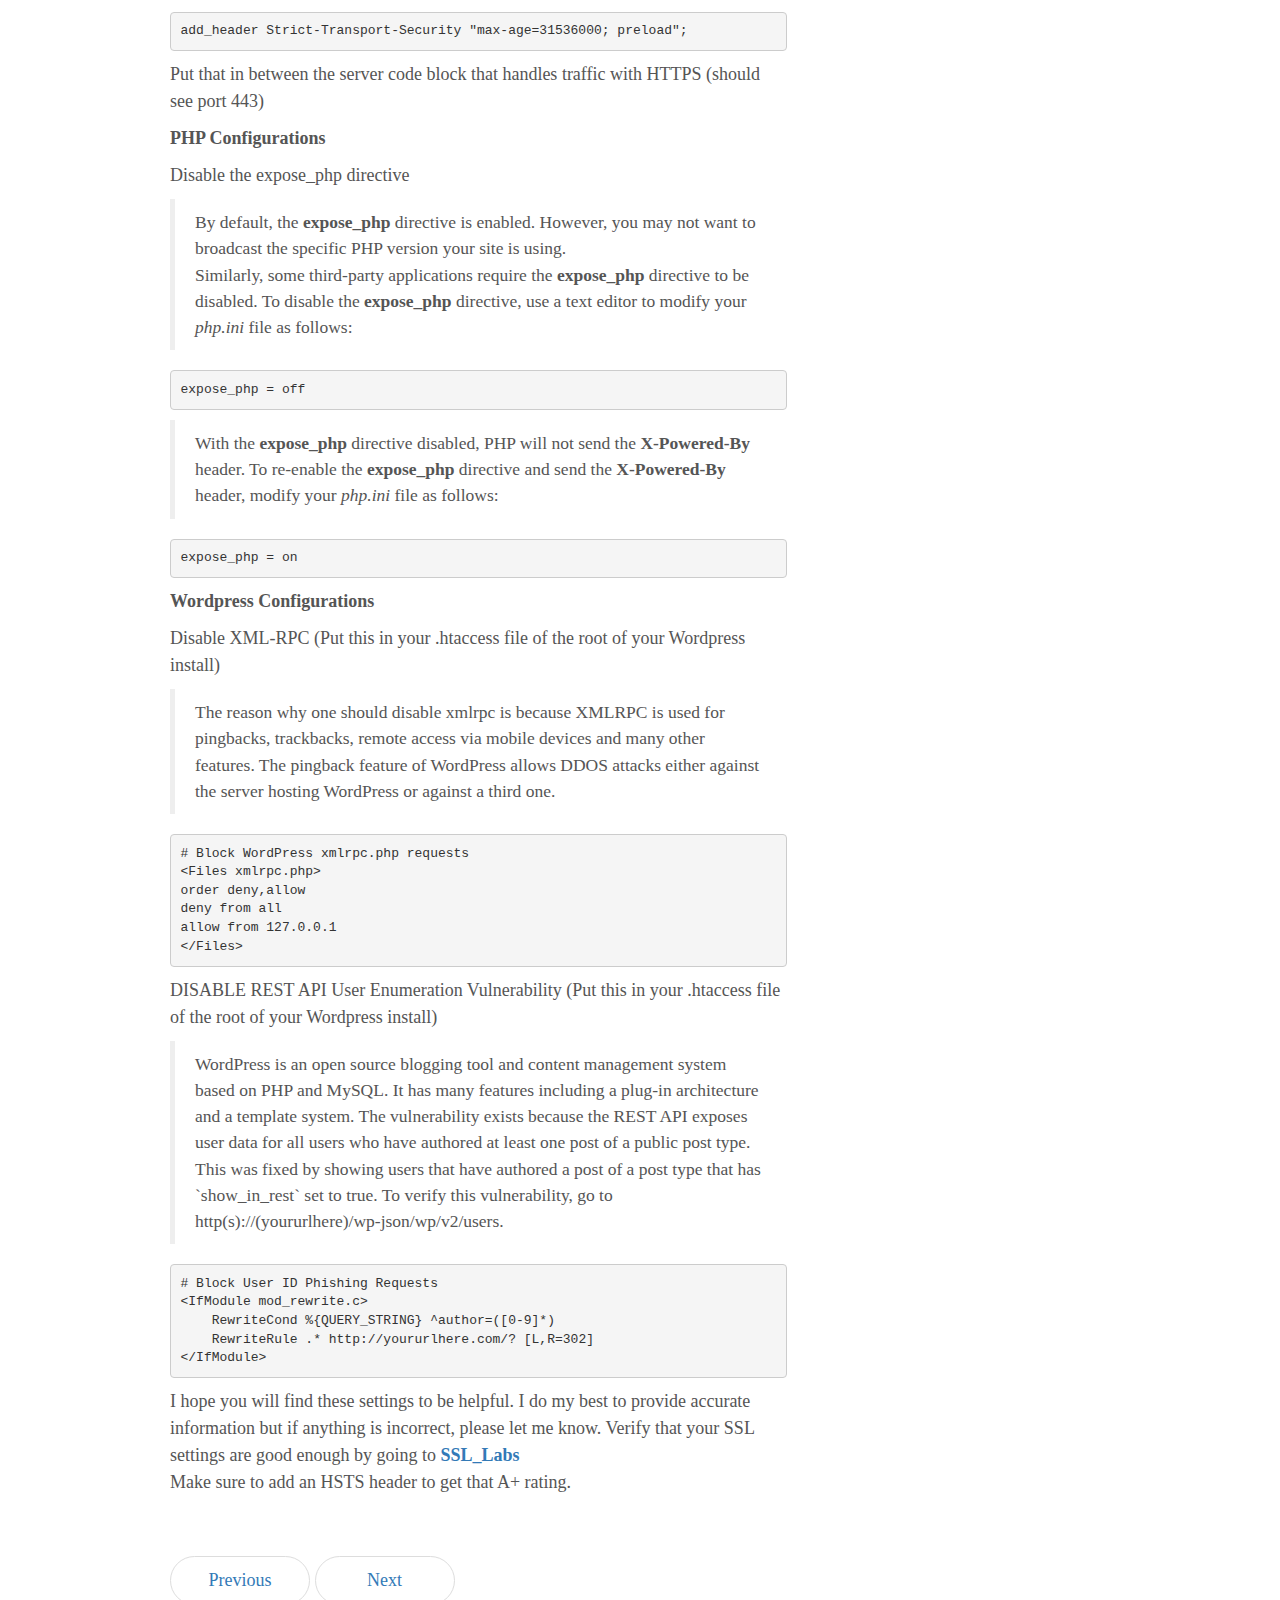
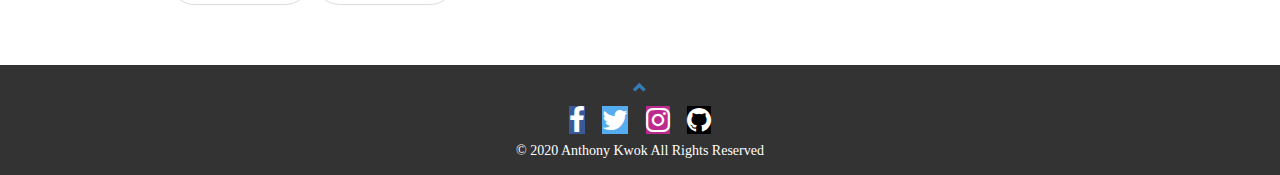
<file: posts/Feb2020/Feb28th2020.html>
<!--------
@Author: Anthony Kwok
@Owner: Anthony Kwok
Version: 1.0
Built using Bootstrap 3.4.1 and Bootstrap Blog Template
Template can be found https://getbootstrap.com/docs/3.4/examples/blog/
------->

<!DOCTYPE html>
<html lang="en-US">
<head>
<title>Anthony Kwok's Blog</title>
<script type="text/javascript" src="/js/analyticstracking.js"></script>
<link rel="stylesheet" href="https://maxcdn.bootstrapcdn.com/bootstrap/3.4.0/css/bootstrap.min.css">
<link rel="stylesheet" href="https://cdnjs.cloudflare.com/ajax/libs/font-awesome/4.7.0/css/font-awesome.min.css">
<link rel="stylesheet" href="/css/ie10-viewport-bug-workaround.css">
<link href="/css/blog.css" rel="stylesheet">
<link rel="stylesheet" href="/css/styles.css">
<link rel="apple-touch-icon" sizes="180x180" href="/apple-touch-icon.png">
<link rel="icon" type="image/png" sizes="32x32" href="/favicon-32x32.png">
<link rel="icon" type="image/png" sizes="16x16" href="/favicon-16x16.png">
<link rel="manifest" href="/site.webmanifest">
<meta charset="utf-8">
<meta name="viewport" content="width=device-width, initial-scale=1">
<meta name="Keywords" content="Blog">
<meta name="Description" content="Anthony Kwok's Blog">
</head>


<body id="myPage" data-spy="scroll" data-target=".navbar" data-offset="60">
	<div class="jumbotron text-center fullPadding responsiveMargin" style="margin-bottom:0">
		<h1>Kwok with a Blog</h1>
		<p class="noMarginBottom responsiveFontSize">The official blog belonging to Anthony Kwok</p> 
	</div>
	<!-- navbar -->
	<nav class="navbar navbar-default navbar-inverse navbar-fixed-top">
		<div class="container">
			<div class="navbar-header">
				<button type="button" class="navbar-toggle" data-toggle="collapse" data-target="#myNavbar">
					<span class="icon-bar"></span>
					<span class="icon-bar"></span>
					<span class="icon-bar"></span>                        
				</button>
			<a class="navbar-brand" href="/index.html">Anthony Kwok</a>
			</div>
			<div class="collapse navbar-collapse" id="myNavbar">
				<ul class="nav navbar-nav navbar-right">
					<li><a href="/index.html#about">About Me</a></li>
					<li><a href="/blog.html">Blog</a></li>
					<li><a href="/index.html#portfolio">Portfolio</a></li>
					<li><a href="/index.html#contact">Contact</a></li>
				</ul>
			</div>
		</div>
	</nav>
	<!-- End Navbar-->
	
	<div class="container">


      <div class="row marginTop1em">

        <div class="col-sm-8 blog-main">
          <div class="blog-post">
            <h2 class="blog-post-title responsiveFontSizeHeader">Webserver Hardening for 2020</h2>
            <p class="blog-post-meta noMarginBottom">February 28th, 2020 by <a href="#">Anthony Kwok</a></p>
			<p class="blog-post-meta noPadding">Tags: <a href="#">Security</a></p>

            <p>Here's another post for web developers. This is a list of some configurations that deter attackers from enumerating data from your webserver.</p>
            <blockquote>
              <p>
				  These configurations are not plug and play. Please understand what they are doing before you blindly copy and paste code.
				  These configurations cover Apache, Nginx, PHP, and Wordpress.
			  </p>
            </blockquote>
			<p><b>Apache Configurations</b></p>
			<pre><code># Instead of exposing what version of Apache you're running, this block fixes the issue by stating that you are running some version of Apache</code><br><br><code>
# HTTP TRACE Security Fix
TraceEnable off
						 
# HTTP TRACE/TRACK Security Fix - This is also required in each VirtualHost
&lt;IfModule mod_rewrite.c&gt;
RewriteEngine on
RewriteCond %{REQUEST_METHOD} ^(TRACE|TRACK)
RewriteRule .* - [F]
&lt;/IfModule&gt;

# Disable Reporting Apache version via HTTP headers
# These are set to On and OS respectively in httpd.conf by default
# and should be set correctly or commented out there
ServerSignature Off
ServerTokens Prod</code></pre>
			<blockquote>
				<p>Adding an HSTS Header, which forces HTTPS when connecting<br>In Apache, typically you will add the HSTS header by editing this file <br>"000-default-le-ssl.conf" usually found by going to<br>"cd /etc/apache2/sites-enabled/"</p>
			</blockquote>
			<pre><code>&lt;IfModule mod_ssl.c&gt;
&lt;VirtualHost *:443&gt;
* SSL settings that aren't shown * 
Header always set Strict-Transport-Security "max-age=31536000"
&lt;/VirtualHost&gt;
&lt;/IfModule&gt;</code></pre>
			<blockquote>	
				<p>Add the 'Header always set Strict-Transport-Security "max-age=31536000"' towards the bottom of the file, right before &lt;/Virtualhost&gt;</p>
			</blockquote>
			<p><b>Nginx Configurations</b></p>
			<p>Modify default.conf or nginx.conf</p>
			<pre><code>#Disable unwanted HTTP Requests
if ($request_method !~ ^(GET|HEAD|POST)$ )
{
       return 405;
}

server_tokens off;</code></pre>
			<p>Adding an HSTS Header, which forces HTTPS</p>
			<pre><code>add_header Strict-Transport-Security "max-age=31536000; preload";</code></pre>
			<p>Put that in between the server code block that handles traffic with HTTPS (should see port 443)</p>
			<p><b>PHP Configurations</b></p>
			<p>Disable the expose_php directive</p>
			<blockquote>
				<p>
				   By default, the <b>expose_php</b> directive is enabled. However, you may not want to broadcast the specific PHP version your site is using.<br>Similarly, some third-party applications require the <b>expose_php</b> directive to be disabled.
				   To disable the <b>expose_php</b> directive, use a text editor to modify your <i>php.ini</i> file as follows:
				</p>
			</blockquote>   
			<pre><code>expose_php = off</code></pre>
			<blockquote>
				<p>With the <b>expose_php</b> directive disabled, PHP will not send the <b>X-Powered-By</b> header. To re-enable the <b>expose_php</b> directive and send the <b>X-Powered-By</b> header, modify your <i>php.ini</i> file as follows:</p>
			</blockquote>
			<pre><code>expose_php = on</code></pre>
			<p><b>Wordpress Configurations</b></p>
			<p>Disable XML-RPC (Put this in your .htaccess file of the root of your Wordpress install)</p>
			<blockquote>
				<p>
				   The reason why one should disable xmlrpc is because XMLRPC is used for pingbacks, trackbacks, remote access via mobile devices
				   and many other features. The pingback feature of WordPress allows DDOS attacks either against the server hosting WordPress or against a third one.
				</p>
			</blockquote>
			<pre><code># Block WordPress xmlrpc.php requests                                          
&lt;Files xmlrpc.php&gt;                                                             
order deny,allow                                                               
deny from all                                                                  
allow from 127.0.0.1                                                           
&lt;/Files&gt;</code></pre>
			<p>DISABLE REST API User Enumeration Vulnerability (Put this in your .htaccess file of the root of your Wordpress install)</p>
			<blockquote>
				<p>WordPress is an open source blogging tool and content management system based on PHP and MySQL. It has many features including a plug-in architecture and a template system.
				   The vulnerability exists because the REST API exposes user data for all users who have authored at least one post of a public post type.
				   This was fixed by showing users that have authored a post of a post type that has `show_in_rest` set to true.
				   To verify this vulnerability, go to http(s)://(yoururlhere)/wp-json/wp/v2/users.
				</p>
			</blockquote>
			<pre><code># Block User ID Phishing Requests
&lt;IfModule mod_rewrite.c&gt;
    RewriteCond %{QUERY_STRING} ^author=([0-9]*)
    RewriteRule .* http://yoururlhere.com/? [L,R=302]
&lt;/IfModule&gt;</code></pre>
			<p>I hope you will find these settings to be helpful. I do my best to provide accurate information but if anything is incorrect, please let me know.
			Verify that your SSL settings are good enough by going to <strong><a href="https://www.ssllabs.com/ssltest/">SSL_Labs</a><br></strong>Make sure to add an HSTS header to get that A+ rating.</p>
				
			
          </div><!-- /.blog-post -->
          
		
          <nav>
            <ul class="pager">
              <!--<li><a href="#">Previous</a></li>-->
              <li><a href="/posts/Feb2020/Feb21st2020.html">Previous</a></li>
			  <li><a href="/posts/Mar2020/Mar14th2020.html">Next</a></li>
            </ul>
          </nav>

        </div><!-- /.blog-main -->

        <div class="col-sm-3 col-sm-offset-1 blog-sidebar">
          <div class="sidebar-module sidebar-module-inset">
            <h4>About</h4>
			<p>
			This blog is where I'll be posting information related to my Life, Cybersecurity, IT, Food recipes, etc. I aim to please but I know I won't satisfy everyone on the internet. 
			So if you like Technology, Cybersecurity, and someone who has a very unique personality, then this hopefully is the place for you. Stick around, enjoy the ride, you may never know what you'll find.
			</p>
          </div>
          <div class="sidebar-module noMarginBottom">
            <h4><button class="btn btn-info"><a href="/blog.html">Archives</a></button></h4>
          </div>
          <div class="sidebar-module">
            <h4>Socials</h4>
            <ol class="list-unstyled">
              <li><a href="https://github.com/Anthony-Kwok/">GitHub</a></li>
              <li><a href="https://twitter.com/OfficialRedIce">Twitter</a></li>
              <li><a href="https://www.facebook.com/kwack.kwack.kwack">Facebook</a></li>
			  <li><a href="https://www.instagram.com/frost_byte__/">Instagram</a></li>
            </ol>
          </div>
        </div><!-- /.blog-sidebar -->

      </div><!-- /.row -->

    </div><!-- /.container -->

	<!------------Footer---------------->
	<div class="container-fluid">
		<div class="row">
			<footer class="text-center footer-bg maxWidth">
				<a class="up-arrow" href="#" data-toggle="tooltip" title="TO TOP">
					<span class="glyphicon glyphicon-chevron-up paddingTop"></span>
				</a><br>
				<a href="https://www.facebook.com/kwack.kwack.kwack" class="fa fa-facebook"></a>
				<a href="https://twitter.com/OfficialRedIce" class="fa fa-twitter"></a>
				<a href="https://www.instagram.com/frost_byte__/" class="fa fa-instagram"></a>
				<a href="https://github.com/Anthony-Kwok/" class="fa fa-github"></a>
				<p class="paddingBottom noPaddingTop noMargin">© 2020 Anthony Kwok All Rights Reserved </p> 
			</footer>
		</div>
	</div>
	
	<script src="https://ajax.googleapis.com/ajax/libs/jquery/3.2.0/jquery.min.js"></script>
	<script src="https://maxcdn.bootstrapcdn.com/bootstrap/3.4.0/js/bootstrap.min.js"></script>
	<script src="/js/ie10-viewport-bug-workaround.js"></script>
</body>

</html>
</file>
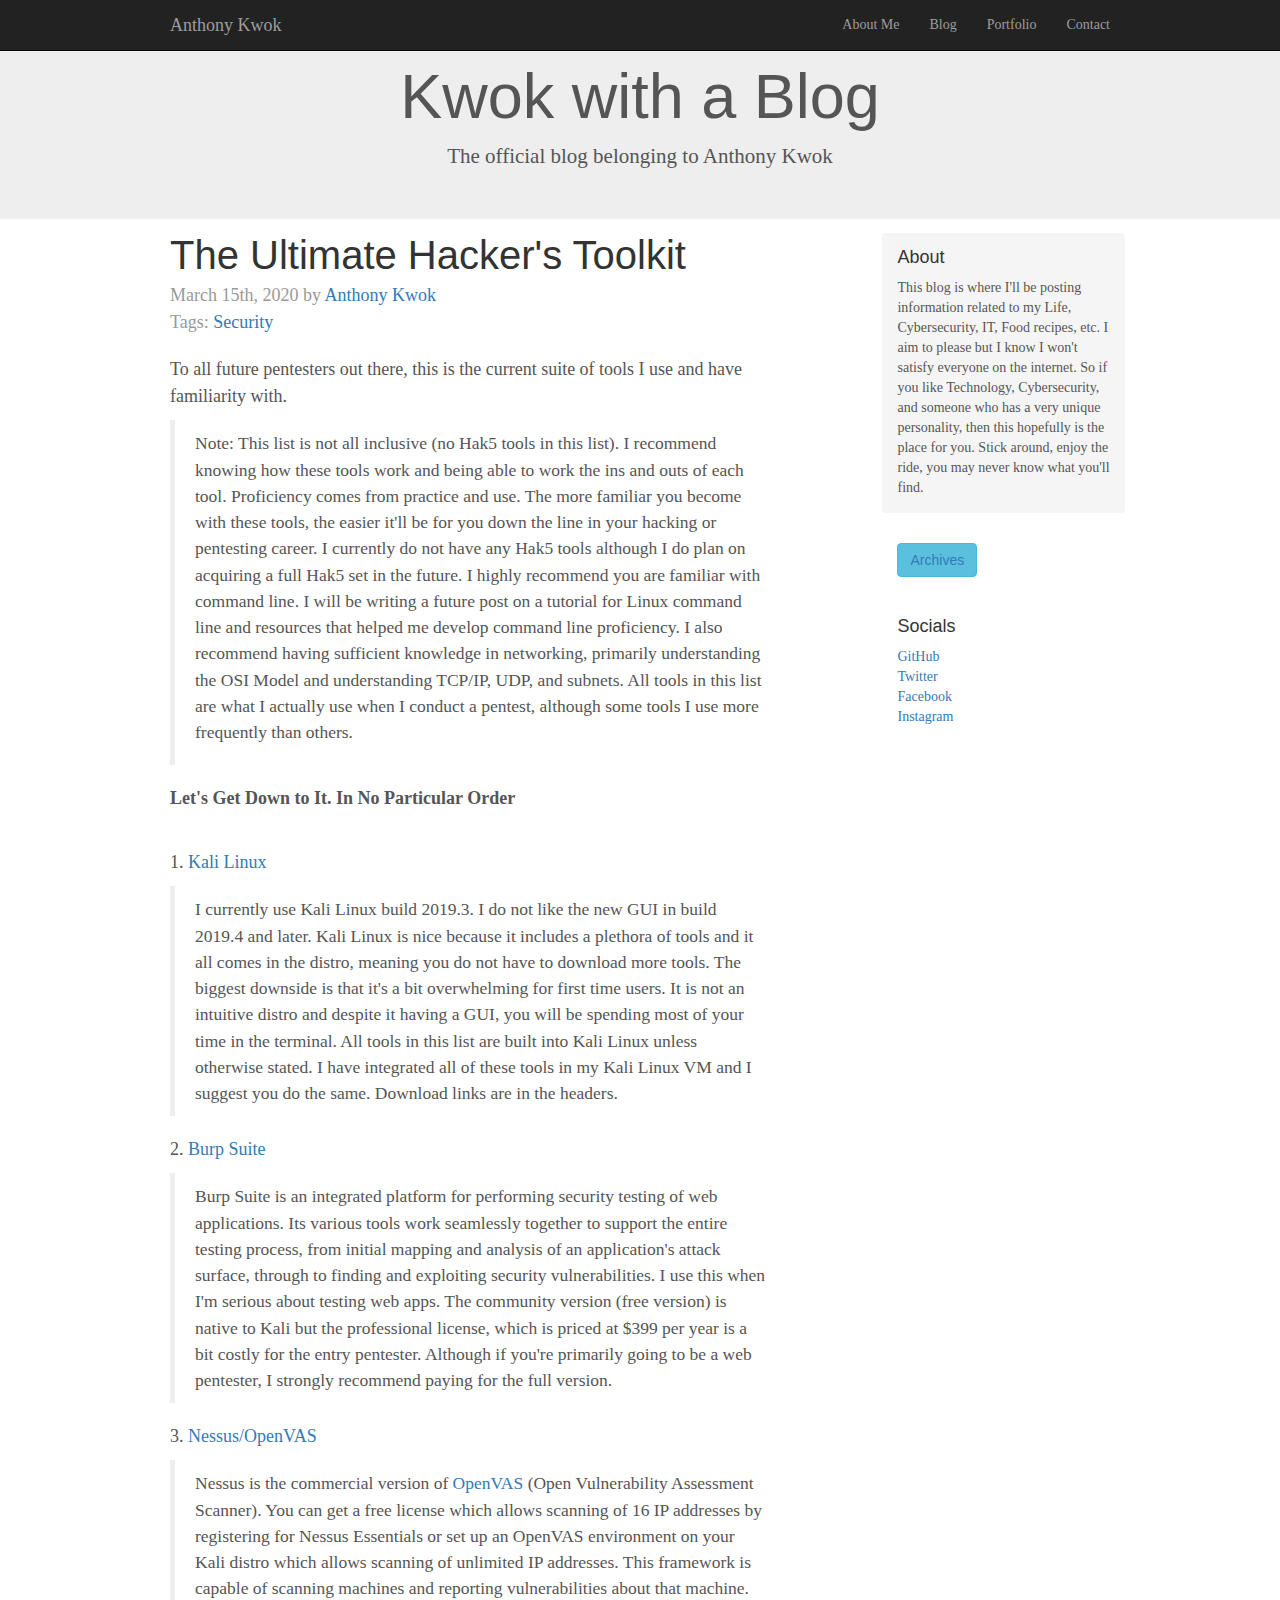
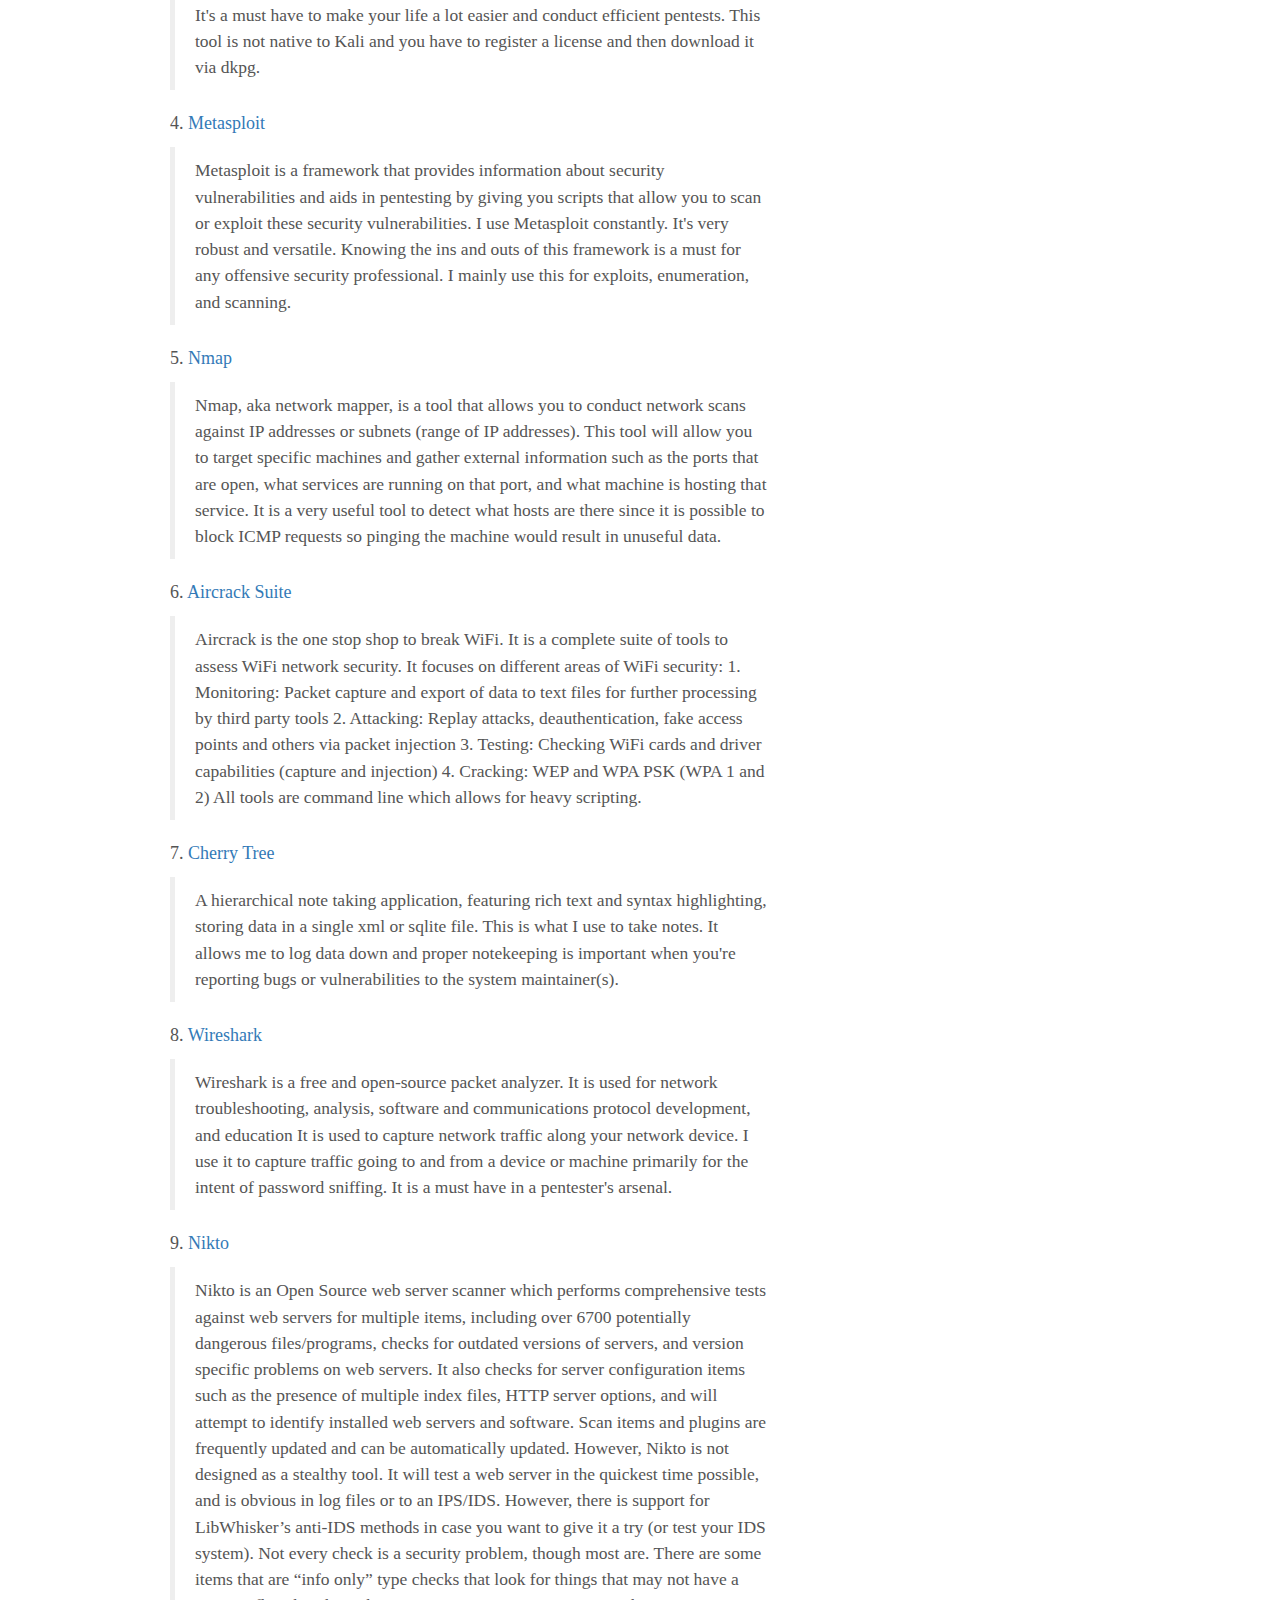
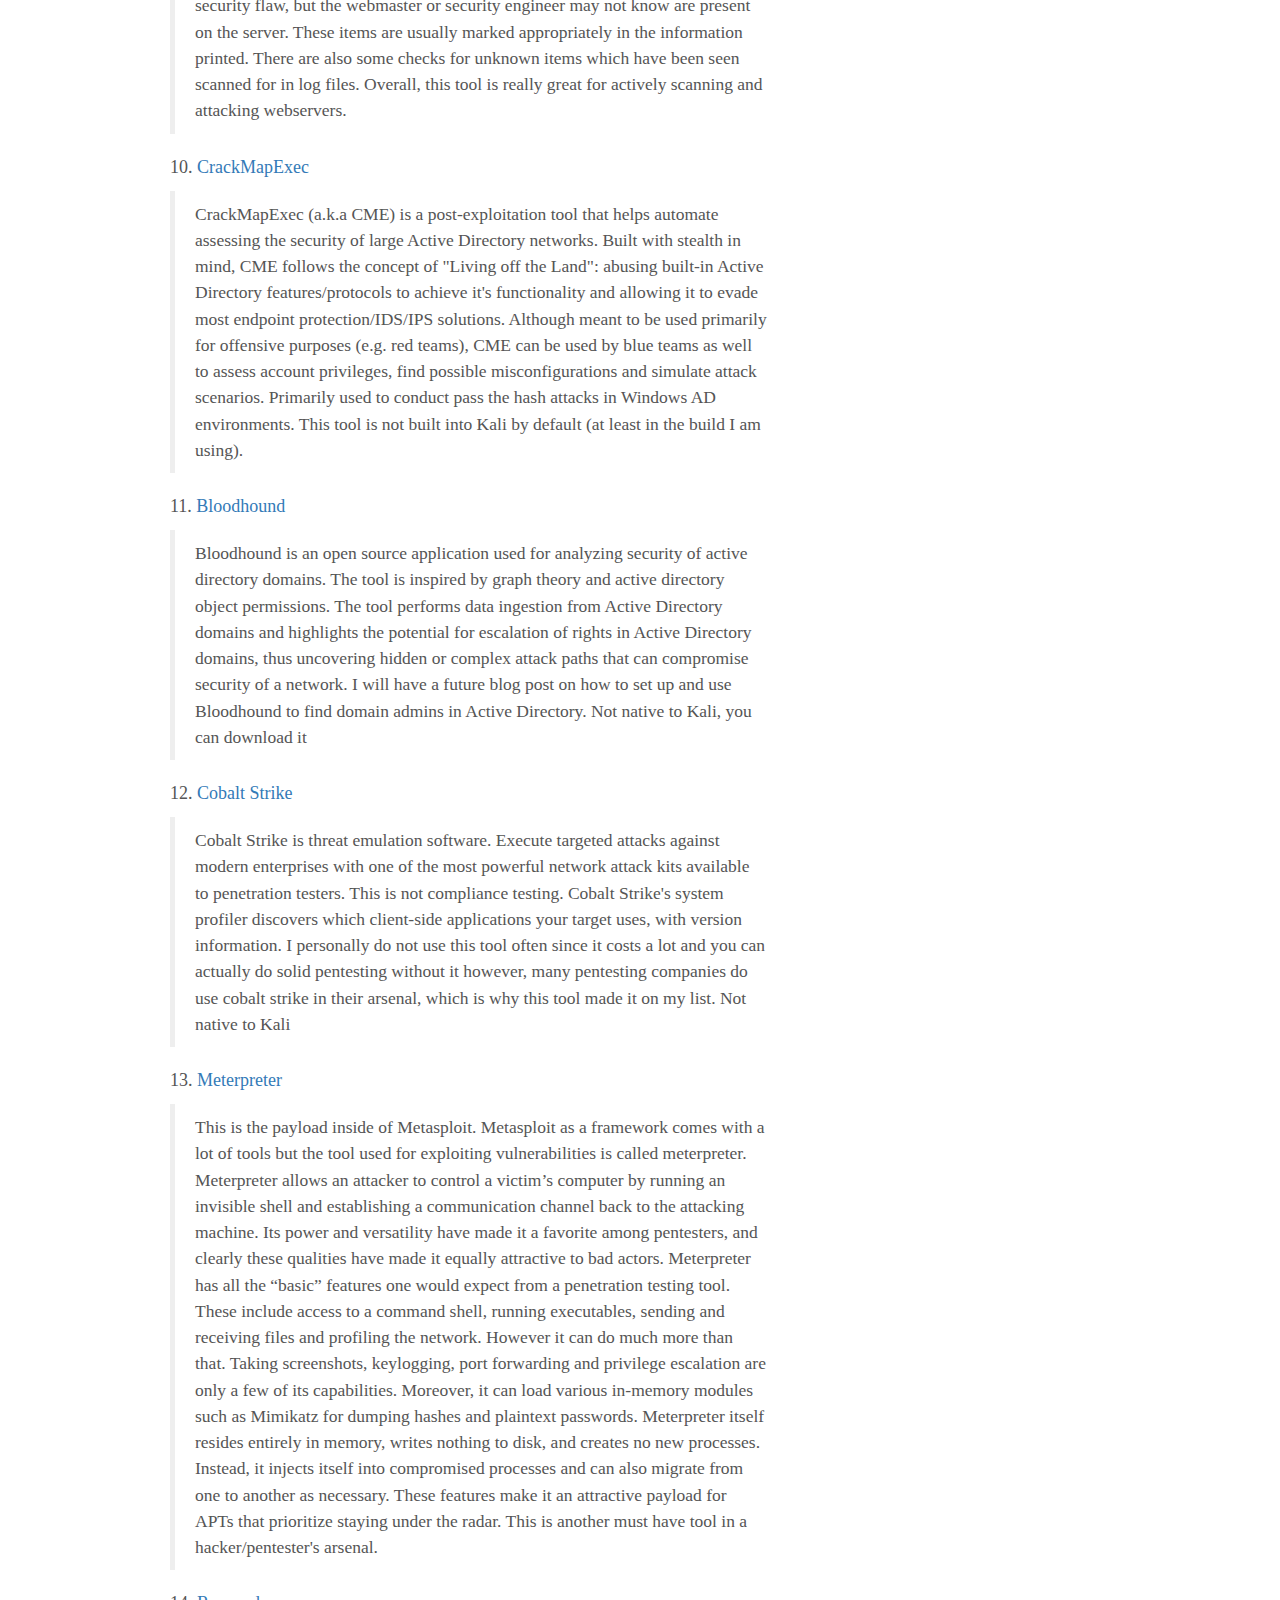
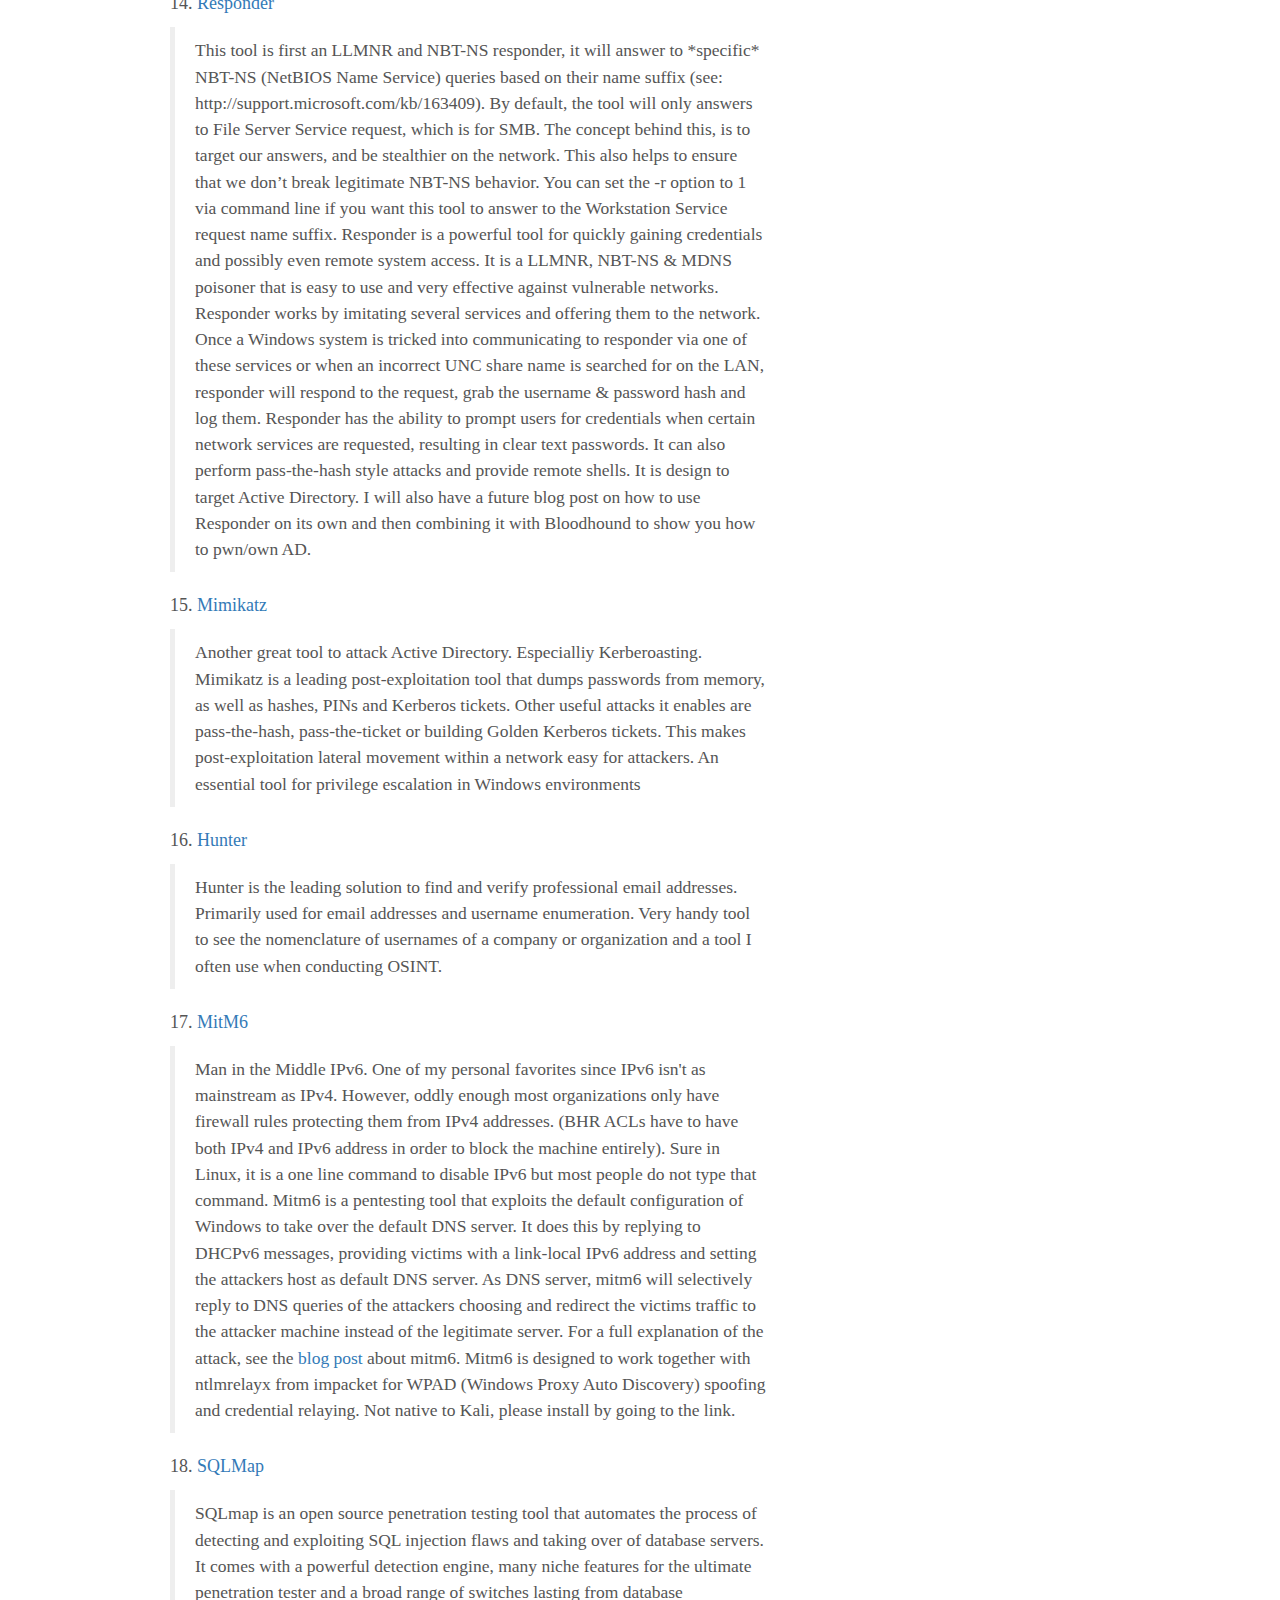
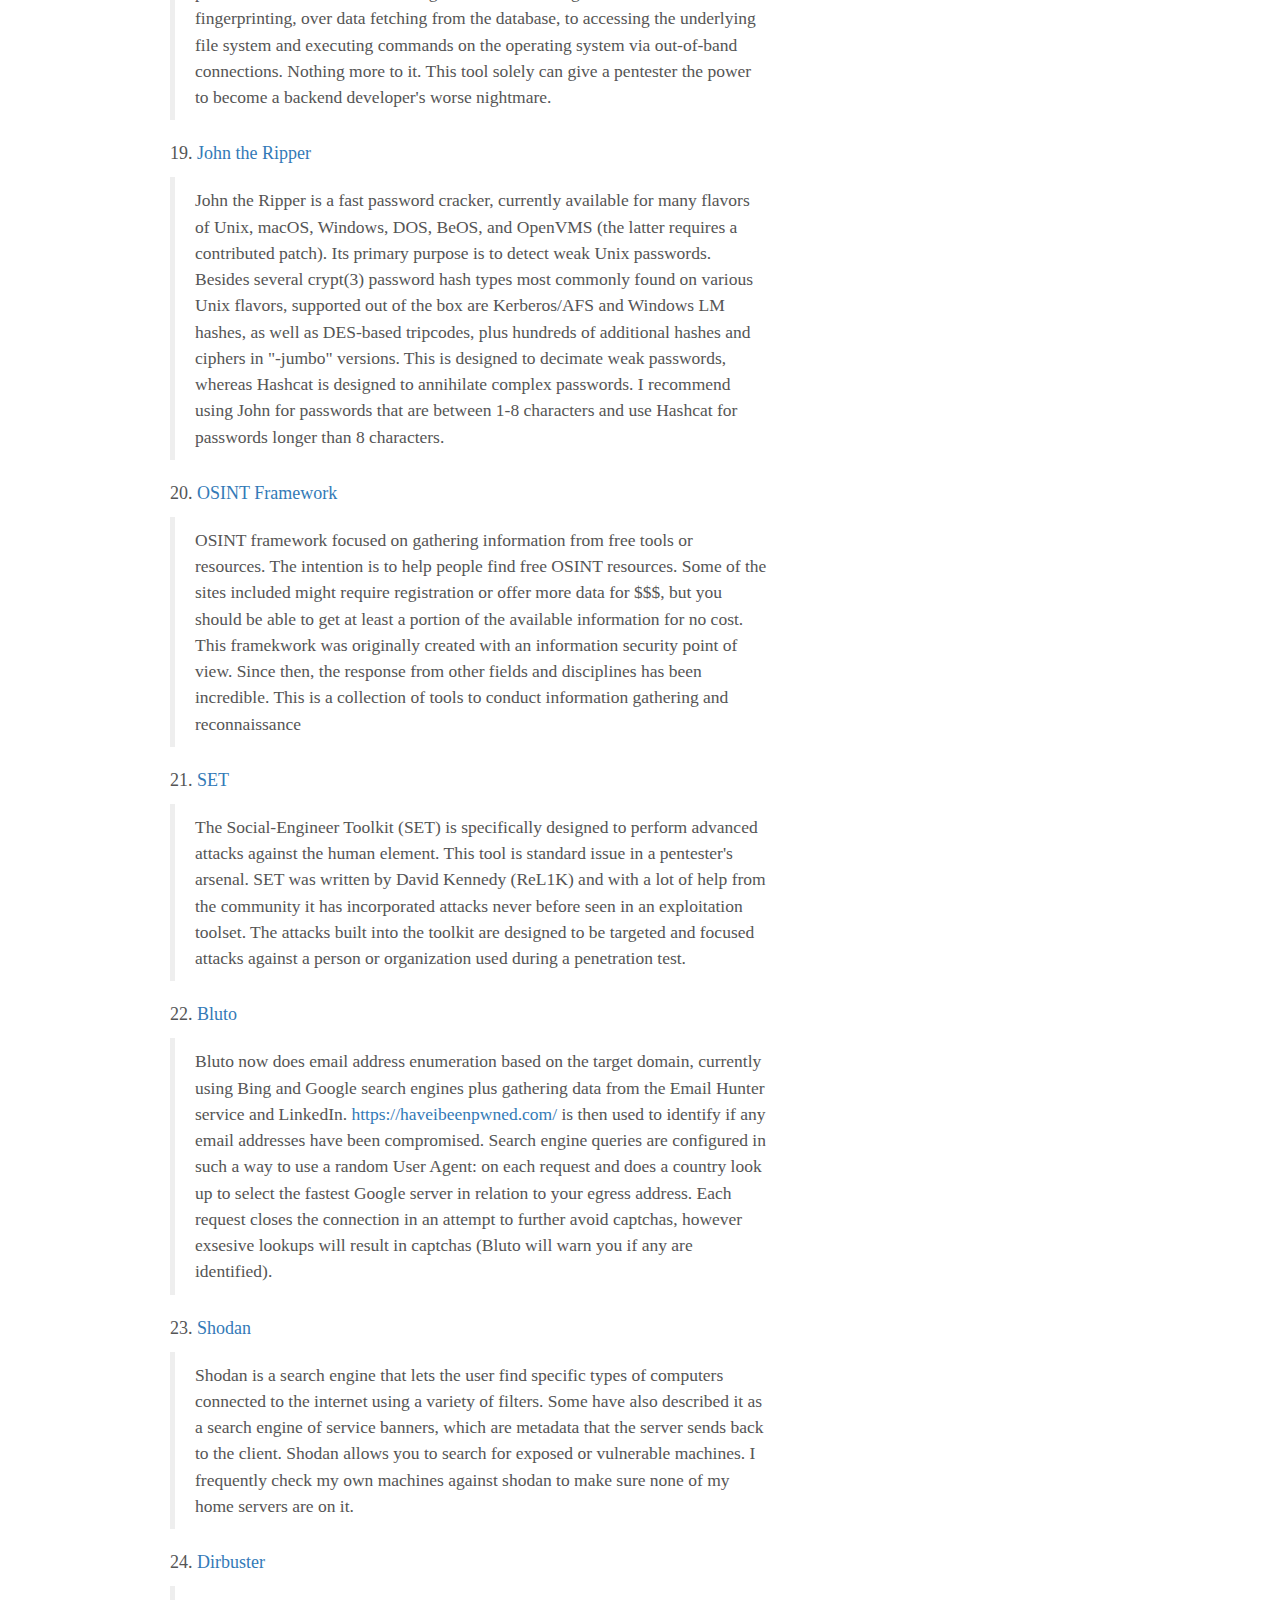
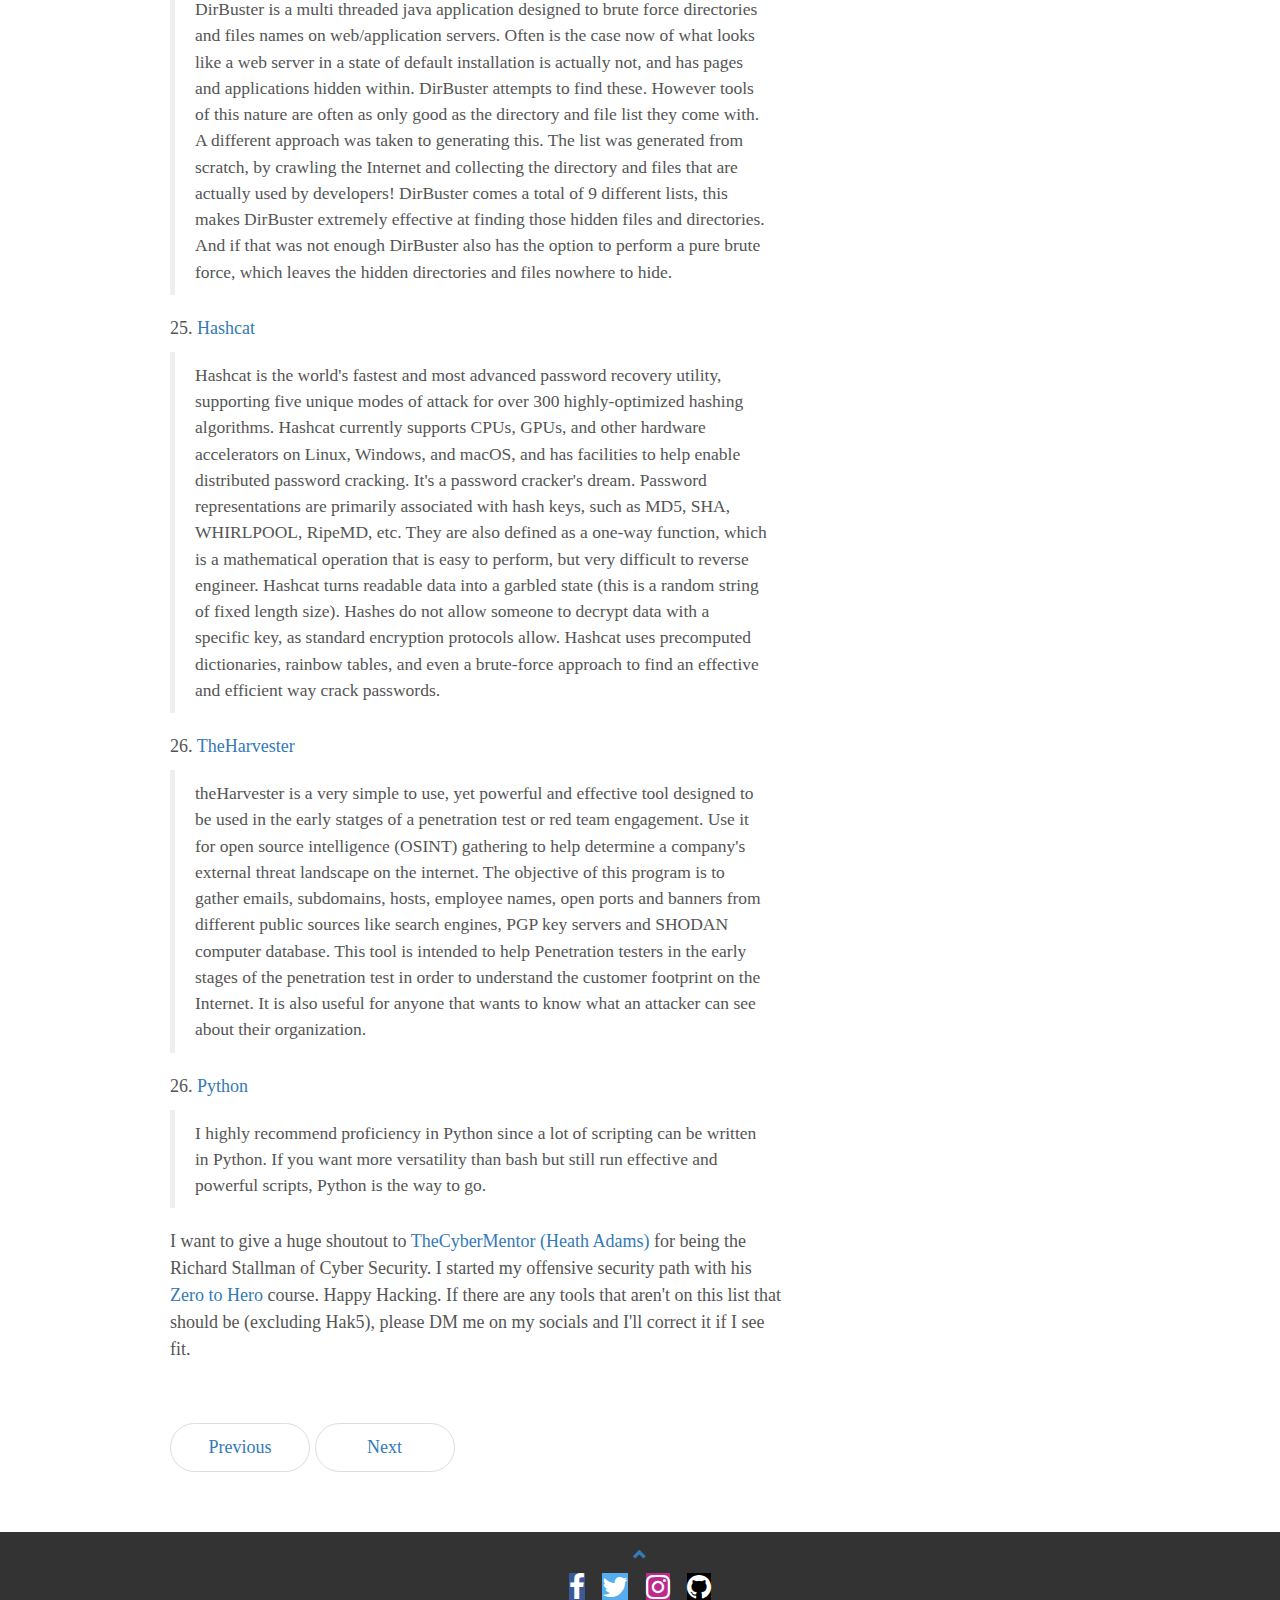
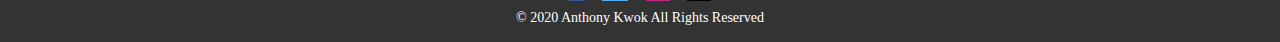
<file: posts/Mar2020/Mar15th2020.html>
<!--------
@Author: Anthony Kwok
@Owner: Anthony Kwok
Version: 1.0
Built using Bootstrap 3.4.1 and Bootstrap Blog Template
Template can be found https://getbootstrap.com/docs/3.4/examples/blog/
------->

<!DOCTYPE html>
<html lang="en-US">
<head>
<title>Anthony Kwok's Blog</title>
<script type="text/javascript" src="/js/analyticstracking.js"></script>
<link rel="stylesheet" href="https://maxcdn.bootstrapcdn.com/bootstrap/3.4.0/css/bootstrap.min.css">
<link rel="stylesheet" href="https://cdnjs.cloudflare.com/ajax/libs/font-awesome/4.7.0/css/font-awesome.min.css">
<link rel="stylesheet" href="/css/ie10-viewport-bug-workaround.css">
<link href="/css/blog.css" rel="stylesheet">
<link rel="stylesheet" href="/css/styles.css">
<link rel="apple-touch-icon" sizes="180x180" href="/apple-touch-icon.png">
<link rel="icon" type="image/png" sizes="32x32" href="/favicon-32x32.png">
<link rel="icon" type="image/png" sizes="16x16" href="/favicon-16x16.png">
<link rel="manifest" href="/site.webmanifest">
<meta charset="utf-8">
<meta name="viewport" content="width=device-width, initial-scale=1">
<meta name="Keywords" content="Blog">
<meta name="Description" content="Anthony Kwok's Blog">
</head>


<body id="myPage" data-spy="scroll" data-target=".navbar" data-offset="60">
	<div class="jumbotron text-center fullPadding responsiveMargin" style="margin-bottom:0">
		<h1>Kwok with a Blog</h1>
		<p class="noMarginBottom responsiveFontSize">The official blog belonging to Anthony Kwok</p> 
	</div>
	<!-- navbar -->
	<nav class="navbar navbar-default navbar-inverse navbar-fixed-top">
		<div class="container">
			<div class="navbar-header">
				<button type="button" class="navbar-toggle" data-toggle="collapse" data-target="#myNavbar">
					<span class="icon-bar"></span>
					<span class="icon-bar"></span>
					<span class="icon-bar"></span>                        
				</button>
			<a class="navbar-brand" href="/index.html">Anthony Kwok</a>
			</div>
			<div class="collapse navbar-collapse" id="myNavbar">
				<ul class="nav navbar-nav navbar-right">
					<li><a href="/index.html#about">About Me</a></li>
					<li><a href="/blog.html">Blog</a></li>
					<li><a href="/index.html#portfolio">Portfolio</a></li>
					<li><a href="/index.html#contact">Contact</a></li>
				</ul>
			</div>
		</div>
	</nav>
	<!-- End Navbar-->
	
	<div class="container">


      <div class="row marginTop1em">

        <div class="col-sm-8 blog-main">
          <div class="blog-post">
            <h2 class="blog-post-title responsiveFontSizeHeader">The Ultimate Hacker's Toolkit</h2>
            <p class="blog-post-meta noMarginBottom">March 15th, 2020 by <a href="#">Anthony Kwok</a></p>
			<p class="blog-post-meta noPadding">Tags: <a href="#">Security</a></p>

            <p>To all future pentesters out there, this is the current suite of tools I use and have familiarity with.</p>
            <blockquote>
              <p>
				  Note: This list is not all inclusive (no Hak5 tools in this list). I recommend knowing how these tools work and being able to work the ins and outs 
				  of each tool. Proficiency comes from practice and use. The more familiar you become with these tools, the easier it'll be
				  for you down the line in your hacking or pentesting career. I currently do not have any Hak5 tools although I do plan
				  on acquiring a full Hak5 set in the future. I highly recommend you are familiar with command line. 
				  I will be writing a future post on a tutorial for Linux command line and resources that helped me develop 
				  command line proficiency. I also recommend having sufficient knowledge in networking, primarily understanding the OSI Model and 
				  understanding TCP/IP, UDP, and subnets. All tools in this list are what I actually use when I conduct a pentest, although some tools I use more frequently than others.</p>
			  </p>
            </blockquote>
			<p><b>Let's Get Down to It. In No Particular Order</b></p><br>
			<p>1. <a href="https://www.kali.org/downloads/">Kali Linux</a></p>
				<blockquote>
					I currently use Kali Linux build 2019.3. I do not like the new GUI in build 2019.4 and later.
					Kali Linux is nice because it includes a plethora of tools and it all comes in the distro, 
					meaning you do not have to download more tools. The biggest downside is that it's a bit 
					overwhelming for first time users. It is not an intuitive distro and despite it having a 
					GUI, you will be spending most of your time in the terminal. All tools in this list are 
					built into Kali Linux unless otherwise stated. I have integrated all of these tools in 
					my Kali Linux VM and I suggest you do the same. Download links are in the headers.
				</blockquote>
			<p>2. <a href="https://portswigger.net/burp/communitydownload">Burp Suite</a></p>
				<blockquote>
					Burp Suite is an integrated platform for performing security testing of web applications. 
					Its various tools work seamlessly together to support the entire testing process, 
					from initial mapping and analysis of an application's attack surface, 
					through to finding and exploiting security vulnerabilities. I use this when I'm serious about
					testing web apps. The community version (free version) is native to Kali but the professional 
					license, which is priced at $399 per year is a bit costly for the entry pentester. Although
					if you're primarily going to be a web pentester, I strongly recommend paying for the full version.
				</blockquote>
			<p>3. <a href="https://www.tenable.com/products/nessus/nessus-essentials">Nessus/OpenVAS</a></p>
				<blockquote>
					Nessus is the commercial version of <a href="https://en.wikipedia.org/wiki/OpenVAS">OpenVAS</a> (Open Vulnerability Assessment Scanner). 
					You can get a free license which allows scanning of 16 IP addresses by registering for Nessus Essentials
					or set up an OpenVAS environment on your Kali distro which allows scanning of unlimited IP addresses. 
					This framework is capable of scanning machines and reporting vulnerabilities about that machine.
					It's a must have to make your life a lot easier and conduct efficient pentests.
					This tool is not native to Kali and you have to register a license and then download it via dkpg.
				</blockquote>
			<p>4. <a href="https://www.metasploit.com/">Metasploit</a></p>
				<blockquote>
					Metasploit is a framework that provides information about security vulnerabilities and aids 
					in pentesting by giving you scripts that allow you to scan or exploit these security vulnerabilities.
					I use Metasploit constantly. It's very robust and versatile. Knowing the ins and outs of this framework
					is a must for any offensive security professional. I mainly use this for exploits, enumeration, and scanning. 
				</blockquote>
			<p>5. <a href="https://nmap.org/">Nmap</a></p>
				<blockquote>
					Nmap, aka network mapper, is a tool that allows you to conduct network scans against IP addresses 
					or subnets (range of IP addresses). This tool will allow you to target specific machines and gather
					external information such as the ports that are open, what services are running on that port, and 
					what machine is hosting that service. It is a very useful tool to detect what hosts are there since 
					it is possible to block ICMP requests so pinging the machine would result in unuseful data. 
				</blockquote>
			<p>6. <a href="https://www.aircrack-ng.org/">Aircrack Suite</a></p>
				<blockquote>
					Aircrack is the one stop shop to break WiFi. It
					is a complete suite of tools to assess WiFi network security.
					It focuses on different areas of WiFi security:
						1. Monitoring: Packet capture and export of data to text files for further processing by third party tools
						2. Attacking: Replay attacks, deauthentication, fake access points and others via packet injection
						3. Testing: Checking WiFi cards and driver capabilities (capture and injection)
						4. Cracking: WEP and WPA PSK (WPA 1 and 2)
					All tools are command line which allows for heavy scripting. 
				</blockquote>
			<p>7. <a href="https://tools.kali.org/reporting-tools/cherrytree">Cherry Tree</a></p>
				<blockquote>
					A hierarchical note taking application, 
					featuring rich text and syntax highlighting, storing data in a single xml or sqlite file.
					This is what I use to take notes. It allows me to log data down and proper notekeeping is
					important when you're reporting bugs or vulnerabilities to the system maintainer(s).
				</blockquote>
			<p>8. <a href="https://www.wireshark.org/">Wireshark</a></p>
				<blockquote>
					Wireshark is a free and open-source packet analyzer. 
					It is used for network troubleshooting, analysis, software and communications protocol development, and education
					It is used to capture network traffic along your network device. I use it to capture traffic going to and from a 
					device or machine primarily for the intent of password sniffing. It is a must have in a pentester's arsenal.
				</blockquote>
			<p>9. <a href="https://tools.kali.org/information-gathering/nikto">Nikto</a></p>
				<blockquote>
					Nikto is an Open Source web server scanner which performs comprehensive tests against web servers for multiple items, 
					including over 6700 potentially dangerous files/programs, checks for outdated versions of servers, 
					and version specific problems on web servers. 
					It also checks for server configuration items such as the presence of multiple index files, HTTP server options, and will attempt to identify installed web servers and software. 
					Scan items and plugins are frequently updated and can be automatically updated. However, Nikto is not designed as a stealthy tool. 
					It will test a web server in the quickest time possible, and is obvious in log files or to an IPS/IDS. 
					However, there is support for LibWhisker’s anti-IDS methods in case you want to give it a try (or test your IDS system).
					Not every check is a security problem, though most are. 
					There are some items that are “info only” type checks that look for things that may not have a security flaw, but the webmaster or security engineer may not know are present on the server.
					These items are usually marked appropriately in the information printed. There are also some checks for unknown items which have been seen scanned for in log files.
					Overall, this tool is really great for actively scanning and attacking webservers.
				</blockquote>
			<p>10. <a href="https://github.com/byt3bl33d3r/CrackMapExec/wiki/Installation">CrackMapExec</a></p>
				<blockquote>
					CrackMapExec (a.k.a CME) is a post-exploitation tool that helps automate assessing the security of large Active Directory networks. 
					Built with stealth in mind, CME follows the concept of "Living off the Land": abusing built-in Active Directory features/protocols to achieve it's functionality and allowing it to evade most endpoint protection/IDS/IPS solutions.
					Although meant to be used primarily for offensive purposes (e.g. red teams), CME can be used by blue teams as well to assess account privileges, find possible misconfigurations and simulate attack scenarios.
					Primarily used to conduct pass the hash attacks in Windows AD environments. 
					This tool is not built into Kali by default (at least in the build I am using). 
				</blockquote>
			<p>11. <a href="https://github.com/BloodHoundAD/BloodHound">Bloodhound</a></p>
				<blockquote>
					Bloodhound is an open source application used for analyzing security of active directory domains. 
					The tool is inspired by graph theory and active directory object permissions. 
					The tool performs data ingestion from Active Directory domains and highlights the potential for escalation of rights in Active Directory domains, thus uncovering hidden or complex attack paths that can compromise security of a network.
					I will have a future blog post on how to set up and use Bloodhound to find domain admins in Active Directory. 
					Not native to Kali, you can download it 
				</blockquote>
			<p>12. <a href="https://www.cobaltstrike.com/">Cobalt Strike</a></p>
				<blockquote>
					Cobalt Strike is threat emulation software. 
					Execute targeted attacks against modern enterprises with one of the most powerful network attack kits available to penetration testers. 
					This is not compliance testing. Cobalt Strike's system profiler discovers which client-side applications your target uses, with version information.
					I personally do not use this tool often since it costs a lot and you can actually do solid pentesting without it however, many pentesting companies do use cobalt strike in their arsenal, 
					which is why this tool made it on my list. Not native to Kali
				</blockquote>	
			<p>13. <a href="https://www.offensive-security.com/metasploit-unleashed/about-meterpreter/">Meterpreter</a></p>
				<blockquote>
					This is the payload inside of Metasploit. Metasploit as a framework comes with a lot of tools but the tool used for exploiting vulnerabilities
					is called meterpreter. Meterpreter allows an attacker to control a victim’s computer by running an invisible shell and establishing a communication channel back to the attacking machine. 
					Its power and versatility have made it a favorite among pentesters, and clearly these qualities have made it equally attractive to bad actors.
					Meterpreter has all the “basic” features one would expect from a penetration testing tool. 
					These include access to a command shell, running executables, sending and receiving files and profiling the network. 
					However it can do much more than that. Taking screenshots, keylogging, port forwarding and privilege escalation are only a few of its capabilities. 
					Moreover, it can load various in-memory modules such as Mimikatz for dumping hashes and plaintext passwords. 
					Meterpreter itself resides entirely in memory, writes nothing to disk, and creates no new processes. 
					Instead, it injects itself into compromised processes and can also migrate from one to another as necessary. 
					These features make it an attractive payload for APTs that prioritize staying under the radar.
					This is another must have tool in a hacker/pentester's arsenal.
				</blockquote>
			<p>14. <a href="https://tools.kali.org/sniffingspoofing/responder">Responder</a></p>
				<blockquote>
					This tool is first an LLMNR and NBT-NS responder, it will answer to *specific* NBT-NS (NetBIOS Name Service) queries based on their name suffix (see: http://support.microsoft.com/kb/163409). By default, the tool will only answers to File Server Service request, which is for SMB. The concept behind this, is to target our answers, and be stealthier on the network. 
					This also helps to ensure that we don’t break legitimate NBT-NS behavior. 
					You can set the -r option to 1 via command line if you want this tool to answer to the Workstation Service request name suffix.
					Responder is a powerful tool for quickly gaining credentials and possibly even remote system access. It is a LLMNR, NBT-NS & MDNS poisoner that is easy to use and very effective against vulnerable networks.
					Responder works by imitating several services and offering them to the network. Once a Windows system is tricked into communicating to responder via one of these services or when an incorrect UNC share name is searched for on the LAN, responder will respond to the request, grab the username & password hash and log them. Responder has the ability to prompt users for credentials when certain network services are requested, resulting in clear text passwords. 
					It can also perform pass-the-hash style attacks and provide remote shells. It is design to target Active Directory. 
					I will also have a future blog post on how to use Responder on its own and then combining it with Bloodhound to show you how to pwn/own AD.
				</blockquote>
			<p>15. <a href="https://github.com/gentilkiwi/mimikatz">Mimikatz</a></p>
				<blockquote>
					Another great tool to attack Active Directory. Especialliy Kerberoasting. 
					Mimikatz is a leading post-exploitation tool that dumps passwords from memory, as well as hashes, PINs and Kerberos tickets. 
					Other useful attacks it enables are pass-the-hash, pass-the-ticket or building Golden Kerberos tickets. 
					This makes post-exploitation lateral movement within a network easy for attackers. 
					An essential tool for privilege escalation in Windows environments
				</blockquote>
			<p>16. <a href="https://hunter.io/try/search">Hunter</a></p>
				<blockquote>
					Hunter is the leading solution to find and verify professional email addresses. Primarily used for 
					email addresses and username enumeration. Very handy tool to see the nomenclature of usernames of a 
					company or organization and a tool I often use when conducting OSINT.
				</blockquote>
			<p>17. <a href="https://github.com/fox-it/mitm6">MitM6</a></p>
				<blockquote>
					Man in the Middle IPv6. One of my personal favorites since IPv6 isn't as mainstream as IPv4. However,
					oddly enough most organizations only have firewall rules protecting them from IPv4 addresses. (BHR ACLs have to have both IPv4 and IPv6 address in order to block the machine entirely).
					Sure in Linux, it is a one line command to disable IPv6 but most people do not type that command. Mitm6 is a pentesting tool that exploits the default configuration of Windows to take over the default DNS server. 
					It does this by replying to DHCPv6 messages, providing victims with a link-local IPv6 address and setting the attackers host as default DNS server. 
					As DNS server, mitm6 will selectively reply to DNS queries of the attackers choosing and redirect the victims traffic to the attacker machine instead of the legitimate server. 
					For a full explanation of the attack, see the <a href="https://blog.fox-it.com/2018/01/11/mitm6-compromising-ipv4-networks-via-ipv6/">blog post</a> about mitm6. 
					Mitm6 is designed to work together with ntlmrelayx from impacket for WPAD (Windows Proxy Auto Discovery) spoofing and credential relaying.
					Not native to Kali, please install by going to the link.
				</blockquote>
			<p>18. <a href="https://github.com/sqlmapproject/sqlmap">SQLMap</a></p>
				<blockquote>
					SQLmap is an open source penetration testing tool that automates the process of detecting and exploiting SQL injection flaws and taking over of database servers. 
					It comes with a powerful detection engine, many niche features for the ultimate penetration tester and a broad range of switches lasting from database fingerprinting, over data fetching from the database, to accessing the underlying file system and executing commands on the operating system via out-of-band connections.
					Nothing more to it. This tool solely can give a pentester the power to become a backend developer's worse nightmare.
				</blockquote>
			
			<p>19. <a href="https://github.com/magnumripper/JohnTheRipper">John the Ripper</a></p>
				<blockquote>
					John the Ripper is a fast password cracker, currently available for many flavors of Unix, macOS, Windows, DOS, BeOS, and OpenVMS (the latter requires a contributed patch). Its primary purpose is to detect weak Unix passwords. Besides several crypt(3) password hash types most commonly found on various Unix flavors, supported out of the box are Kerberos/AFS and Windows LM hashes, as well as DES-based tripcodes, plus hundreds of additional hashes and ciphers in "-jumbo" versions.
					This is designed to decimate weak passwords, whereas Hashcat is designed to annihilate complex passwords. I recommend using John for passwords that are between 1-8 characters and use Hashcat for passwords longer than 8 characters.	
				</blockquote>
			<p>20. <a href="https://github.com/lockfale/OSINT-Framework">OSINT Framework</a></p>
				<blockquote>
					OSINT framework focused on gathering information from free tools or resources. The intention is to help people find free OSINT resources. Some of the sites included might require registration or offer more data for $$$, but you should be able to get at least a portion of the available information for no cost.
					This framekwork was originally created with an information security point of view. Since then, the response from other fields and disciplines has been incredible. 
					This is a collection of tools to conduct information gathering and reconnaissance
					</blockquote>
			<p>21. <a href="https://www.social-engineer.org/framework/se-tools/computer-based/social-engineer-toolkit-set/">SET</a></p>
				<blockquote>
					The Social-Engineer Toolkit (SET) is specifically designed to perform advanced attacks against the human element. This tool is standard issue in a pentester's arsenal.
					SET was written by David Kennedy (ReL1K) and with a lot of help from the community it has incorporated attacks never before seen in an exploitation toolset. 
					The attacks built into the toolkit are designed to be targeted and focused attacks against a person or organization used during a penetration test.
				</blockquote>
			<p>22. <a href="https://github.com/darryllane/Bluto">Bluto</a></p>
				<blockquote>
					Bluto now does email address enumeration based on the target domain, currently using Bing and Google search engines plus gathering data from the Email Hunter service and LinkedIn. 
					<a href="https://haveibeenpwned.com/">https://haveibeenpwned.com/</a> is then used to identify if any email addresses have been compromised.
					Search engine queries are configured in such a way to use a random User Agent: on each request and does a country look up to select the fastest Google server in relation to your egress address. Each request closes the connection in an attempt to further avoid captchas, however exsesive lookups will result in captchas (Bluto will warn you if any are identified).
				</blockquote>
			<p>23. <a href="https://www.shodan.io/">Shodan</a></p>
				<blockquote>
					Shodan is a search engine that lets the user find specific types of computers connected to the internet using a variety of filters. Some have also described it as a search engine of service banners, which are metadata that the server sends back to the client.
					Shodan allows you to search for exposed or vulnerable machines. I frequently check my own machines against shodan to make sure none of my home servers are on it. 
				</blockquote>
			<p>24. <a href="https://tools.kali.org/web-applications/dirbuster">Dirbuster</a></p>
				<blockquote>
					DirBuster is a multi threaded java application designed to brute force directories and files names on web/application servers. Often is the case now of what looks like a web server in a state of default installation is actually not, and has pages and applications hidden within. DirBuster attempts to find these. However tools of this nature are often as only good as the directory and file list they come with. A different approach was taken to generating this. 
					The list was generated from scratch, by crawling the Internet and collecting the directory and files that are actually used by developers! DirBuster comes a total of 9 different lists, this makes DirBuster extremely effective at finding those hidden files and directories. And if that was not enough DirBuster also has the option to perform a pure brute force, which leaves the hidden directories and files nowhere to hide.
				</blockquote>
			<p>25. <a href="https://github.com/hashcat/hashcat">Hashcat</a></p>
				<blockquote>
					Hashcat is the world's fastest and most advanced password recovery utility, supporting five unique modes of attack for over 300 highly-optimized hashing algorithms. 
					Hashcat currently supports CPUs, GPUs, and other hardware accelerators on Linux, Windows, and macOS, and has facilities to help enable distributed password cracking.
					It's a password cracker's dream. Password representations are primarily associated with hash keys, such as MD5, SHA, WHIRLPOOL, RipeMD, etc. 
					They are also defined as a one-way function, which is a mathematical operation that is easy to perform, but very difficult to reverse engineer.
					Hashcat turns readable data into a garbled state (this is a random string of fixed length size). 
					Hashes do not allow someone to decrypt data with a specific key, as standard encryption protocols allow.
					Hashcat uses precomputed dictionaries, rainbow tables, and even a brute-force approach to find an effective and efficient way crack passwords.
				</blockquote>
			<p>26. <a href="https://tools.kali.org/information-gathering/theharvester">TheHarvester</a></p>
				<blockquote>
					theHarvester is a very simple to use, yet powerful and effective tool designed to be used in the early statges of a penetration test or red team engagement. Use it for open source intelligence (OSINT) gathering to help determine a
					company's external threat landscape on the internet. The objective of this program is to gather emails, subdomains, hosts, employee names, open ports and banners from different public sources like search engines, PGP key servers and SHODAN computer database.
					This tool is intended to help Penetration testers in the early stages of the penetration test in order to understand the customer footprint on the Internet. It is also useful for anyone that wants to know what an attacker can see about their organization.
				</blockquote>
			<p>26. <a href="https://www.python.org/downloads/">Python</a></p>
				<blockquote>
					I highly recommend proficiency in Python since a lot of scripting can be written in Python. If you want more versatility than bash but still run
					effective and powerful scripts, Python is the way to go. 
				</blockquote>
			<p>
				I want to give a huge shoutout to <a href="https://www.thecybermentor.com">TheCyberMentor (Heath Adams)</a> for being the Richard Stallman of Cyber Security.
				I started my offensive security path with his <a href="https://www.thecybermentor.com/zero-to-hero-pentesting">Zero to Hero</a> course.
				Happy Hacking. If there are any tools that aren't on this list that should be (excluding Hak5), please DM me on my socials and I'll correct it if I see fit.
			</p>
				
          </div><!-- /.blog-post -->
          
		
          <nav>
            <ul class="pager">
              <!--<li><a href="#">Previous</a></li>-->
              <li><a href="/posts/Mar2020/Mar14th2020.html">Previous</a></li>
			  <li><a href="/posts/Sept2020/Sept6th2020.html">Next</a></li>
            </ul>
          </nav>

        </div><!-- /.blog-main -->

        <div class="col-sm-3 col-sm-offset-1 blog-sidebar">
          <div class="sidebar-module sidebar-module-inset">
            <h4>About</h4>
			<p>
			This blog is where I'll be posting information related to my Life, Cybersecurity, IT, Food recipes, etc. I aim to please but I know I won't satisfy everyone on the internet. 
			So if you like Technology, Cybersecurity, and someone who has a very unique personality, then this hopefully is the place for you. Stick around, enjoy the ride, you may never know what you'll find.
			</p>
          </div>
          <div class="sidebar-module noMarginBottom">
            <h4><button class="btn btn-info"><a href="/blog.html">Archives</a></button></h4>
          </div>
          <div class="sidebar-module">
            <h4>Socials</h4>
            <ol class="list-unstyled">
              <li><a href="https://github.com/Anthony-Kwok/">GitHub</a></li>
              <li><a href="https://twitter.com/OfficialRedIce">Twitter</a></li>
              <li><a href="https://www.facebook.com/kwack.kwack.kwack">Facebook</a></li>
			  <li><a href="https://www.instagram.com/frost_byte__/">Instagram</a></li>
            </ol>
          </div>
        </div><!-- /.blog-sidebar -->

      </div><!-- /.row -->

    </div><!-- /.container -->

	<!------------Footer---------------->
	<div class="container-fluid">
		<div class="row">
			<footer class="text-center footer-bg maxWidth">
				<a class="up-arrow" href="#" data-toggle="tooltip" title="TO TOP">
					<span class="glyphicon glyphicon-chevron-up paddingTop"></span>
				</a><br>
				<a href="https://www.facebook.com/kwack.kwack.kwack" class="fa fa-facebook"></a>
				<a href="https://twitter.com/OfficialRedIce" class="fa fa-twitter"></a>
				<a href="https://www.instagram.com/frost_byte__/" class="fa fa-instagram"></a>
				<a href="https://github.com/Anthony-Kwok/" class="fa fa-github"></a>
				<p class="paddingBottom noPaddingTop noMargin">© 2020 Anthony Kwok All Rights Reserved </p> 
			</footer>
		</div>
	</div>
	
	<script src="https://ajax.googleapis.com/ajax/libs/jquery/3.2.0/jquery.min.js"></script>
	<script src="https://maxcdn.bootstrapcdn.com/bootstrap/3.4.0/js/bootstrap.min.js"></script>
	<script src="/js/ie10-viewport-bug-workaround.js"></script>
</body>

</html>
</file>
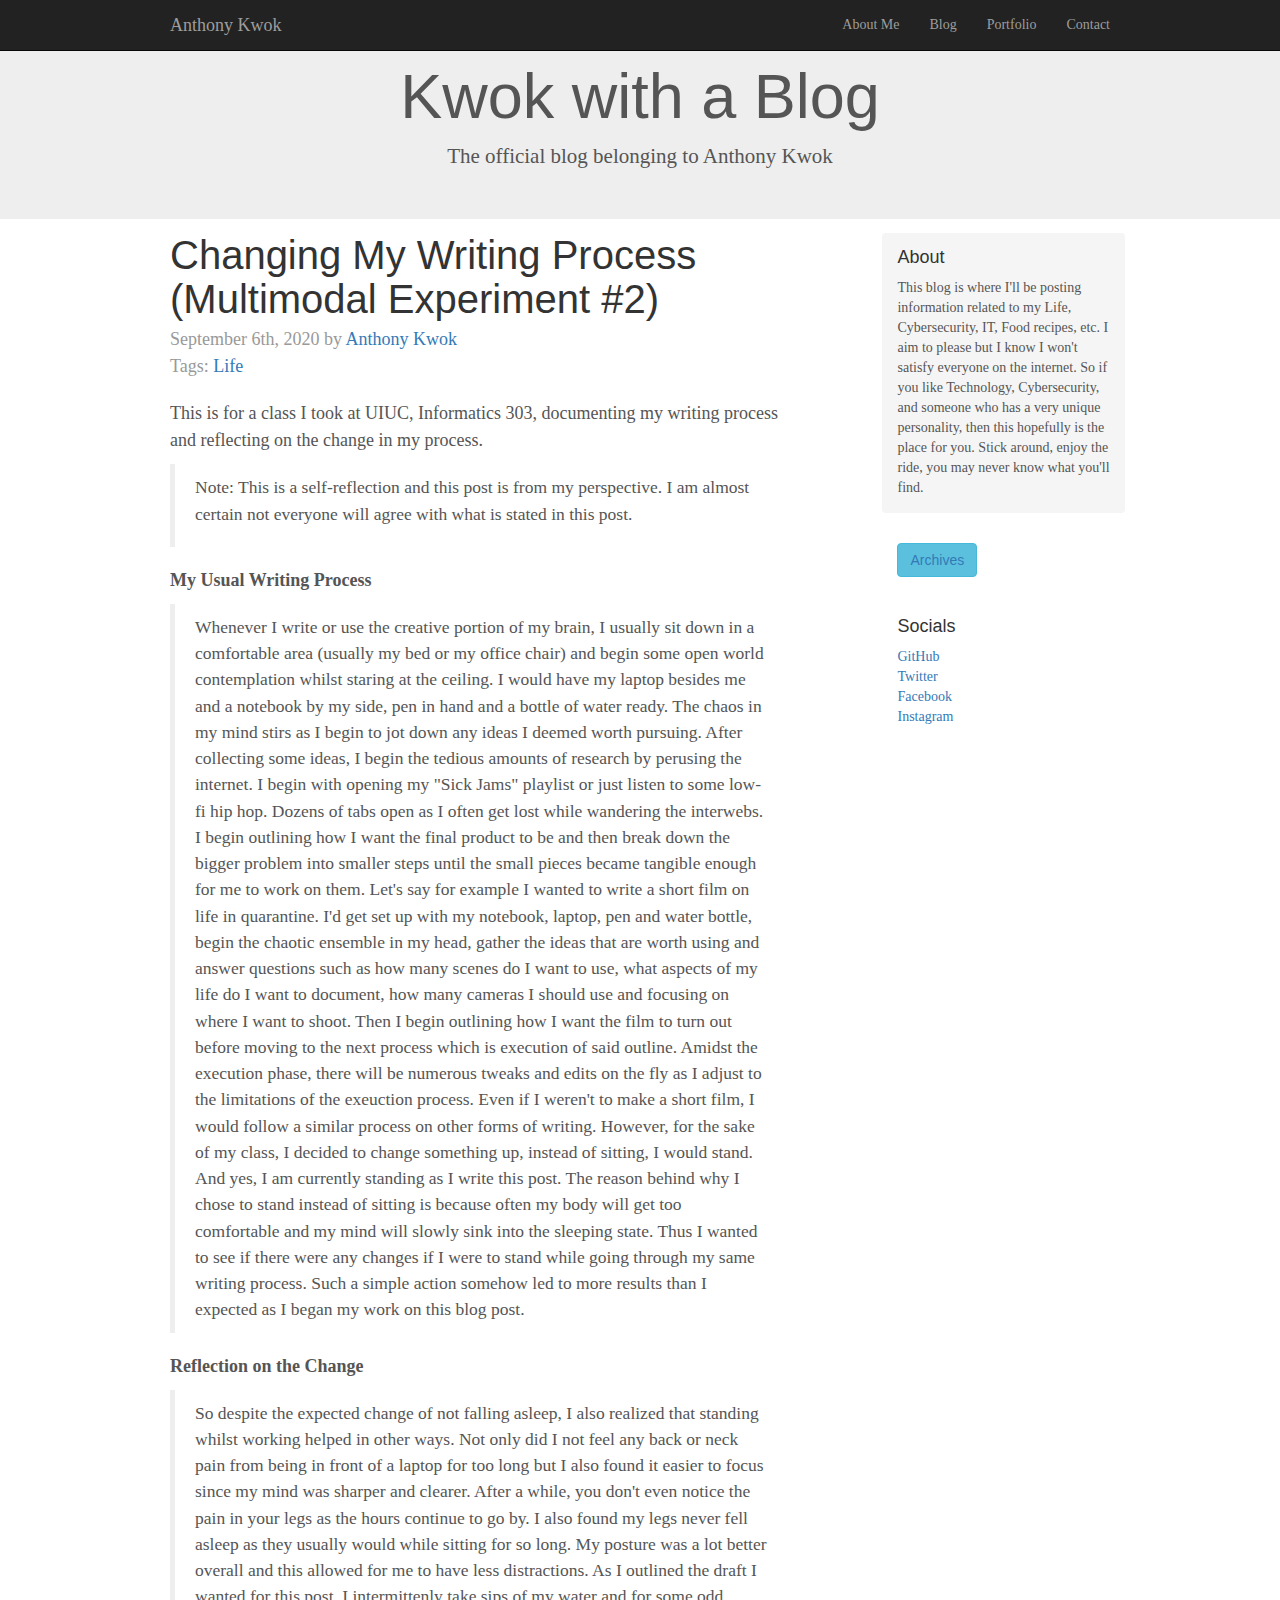
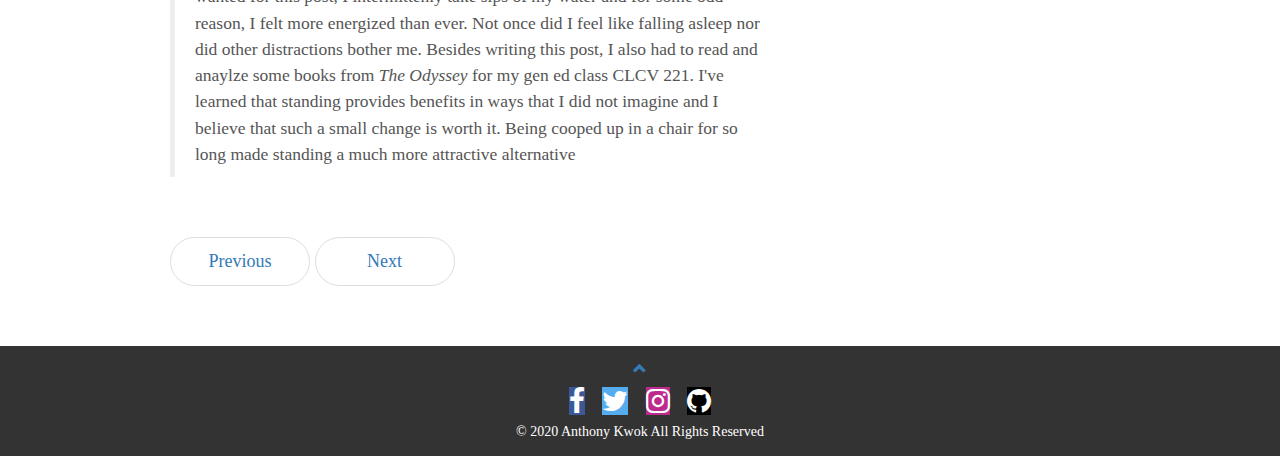
<file: posts/Sept2020/Sept6th2020.html>
<!--------
@Author: Anthony Kwok
@Owner: Anthony Kwok
Version: 1.0
Built using Bootstrap 3.4.1 and Bootstrap Blog Template
Template can be found https://getbootstrap.com/docs/3.4/examples/blog/
------->

<!DOCTYPE html>
<html lang="en-US">
<head>
<title>Anthony Kwok's Blog</title>
<script type="text/javascript" src="/js/analyticstracking.js"></script>
<link rel="stylesheet" href="https://maxcdn.bootstrapcdn.com/bootstrap/3.4.0/css/bootstrap.min.css">
<link rel="stylesheet" href="https://cdnjs.cloudflare.com/ajax/libs/font-awesome/4.7.0/css/font-awesome.min.css">
<link rel="stylesheet" href="/css/ie10-viewport-bug-workaround.css">
<link href="/css/blog.css" rel="stylesheet">
<link rel="stylesheet" href="/css/styles.css">
<link rel="apple-touch-icon" sizes="180x180" href="/apple-touch-icon.png">
<link rel="icon" type="image/png" sizes="32x32" href="/favicon-32x32.png">
<link rel="icon" type="image/png" sizes="16x16" href="/favicon-16x16.png">
<link rel="manifest" href="/site.webmanifest">
<meta charset="utf-8">
<meta name="viewport" content="width=device-width, initial-scale=1">
<meta name="Keywords" content="Blog">
<meta name="Description" content="Anthony Kwok's Blog">
</head>


<body id="myPage" data-spy="scroll" data-target=".navbar" data-offset="60">
	<div class="jumbotron text-center fullPadding responsiveMargin" style="margin-bottom:0">
		<h1>Kwok with a Blog</h1>
		<p class="noMarginBottom responsiveFontSize">The official blog belonging to Anthony Kwok</p> 
	</div>
	<!-- navbar -->
	<nav class="navbar navbar-default navbar-inverse navbar-fixed-top">
		<div class="container">
			<div class="navbar-header">
				<button type="button" class="navbar-toggle" data-toggle="collapse" data-target="#myNavbar">
					<span class="icon-bar"></span>
					<span class="icon-bar"></span>
					<span class="icon-bar"></span>                        
				</button>
			<a class="navbar-brand" href="/index.html">Anthony Kwok</a>
			</div>
			<div class="collapse navbar-collapse" id="myNavbar">
				<ul class="nav navbar-nav navbar-right">
					<li><a href="/index.html#about">About Me</a></li>
					<li><a href="/blog.html">Blog</a></li>
					<li><a href="/index.html#portfolio">Portfolio</a></li>
					<li><a href="/index.html#contact">Contact</a></li>
				</ul>
			</div>
		</div>
	</nav>
	<!-- End Navbar-->
	
	<div class="container">


      <div class="row marginTop1em">

        <div class="col-sm-8 blog-main">
          <div class="blog-post">
            <h2 class="blog-post-title responsiveFontSizeHeader">Changing My Writing Process (Multimodal Experiment #2)</h2>
            <p class="blog-post-meta noMarginBottom">September 6th, 2020 by <a href="#">Anthony Kwok</a></p>
			<p class="blog-post-meta noPadding">Tags: <a href="#">Life</a></p>

            <p>This is for a class I took at UIUC, Informatics 303, documenting my writing process and reflecting on the change in my process.</p>
            <blockquote>
              <p>
				  Note: This is a self-reflection and this post is from my perspective. I am almost certain not everyone will agree with what is stated in this post.</p>
			  </p>
            </blockquote>
			<p><b>My Usual Writing Process</b></p>
				<blockquote>
					<p>
						 Whenever I write or use the creative portion of my brain, I usually sit down in a comfortable area (usually my bed or my office chair) and begin some open world contemplation whilst staring at the ceiling. 
						 I would have my laptop besides me and a notebook by my side, pen in hand and a bottle of water ready. The chaos in my mind stirs as I begin to jot down any ideas I deemed worth pursuing. After collecting some ideas, I begin the 
						 tedious amounts of research by perusing the internet. I begin with opening my "Sick Jams" playlist or just listen to some low-fi hip hop. Dozens of tabs open as I often get lost while wandering the interwebs. I begin outlining how I want the final product to be and then break down the 
						 bigger problem into smaller steps until the small pieces became tangible enough for me to work on them. Let's say for example I wanted to write a short film on life in quarantine. I'd get set up with my
						 notebook, laptop, pen and water bottle, begin the chaotic ensemble in my head, gather the ideas that are worth using and answer questions such as how many scenes do I want to use, what aspects of my life do 
						 I want to document, how many cameras I should use and focusing on where I want to shoot. Then I begin outlining how I want the film to turn out before moving to the next process which is execution of said outline.
						 Amidst the execution phase, there will be numerous tweaks and edits on the fly as I adjust to the limitations of the exeuction process. Even if I weren't to make a short film, I would follow a similar process 
						 on other forms of writing. However, for the sake of my class, I decided to change something up, instead of sitting, I would stand. And yes, I am currently standing as I write this post. The reason behind why I
						 chose to stand instead of sitting is because often my body will get too comfortable and my mind will slowly sink into the sleeping state. Thus I wanted to see if there were any changes if I were to stand while 
						 going through my same writing process. Such a simple action somehow led to more results than I expected as I began my work on this blog post. 
				    </p>
				</blockquote>
			<p><b>Reflection on the Change</b></p>
				<blockquote>
					<p>
						So despite the expected change of not falling asleep, I also realized that standing whilst working helped in other ways. Not only did I not feel any back or neck pain from being in front of a laptop for too long but
						I also found it easier to focus since my mind was sharper and clearer. After a while, you don't even notice the pain in your legs as the hours continue to go by. I also found my legs never fell asleep as they usually 
						would while sitting for so long. My posture was a lot better overall and this allowed for me to have less distractions. As I outlined the draft I wanted for this post, I intermittenly take sips of my water and for 
						some odd reason, I felt more energized than ever. Not once did I feel like falling asleep nor did other distractions bother me. Besides writing this post, I also had to read and anaylze some books from <i>The Odyssey</i> 
						for my gen ed class CLCV 221. I've learned that standing provides benefits in ways that I did not imagine and I believe that such a small change is worth it. Being cooped up in a chair for so long made standing a much
						more attractive alternative
					</p>
				</blockquote>
				
			<p></p>
				
			
				
			
          </div><!-- /.blog-post -->
          
		
          <nav>
            <ul class="pager">
              <!--<li><a href="#">Previous</a></li>-->
              <li><a href="/posts/Mar2020/Mar15th2020.html">Previous</a></li>
			  <li><a href="/posts/Sept2020/Sept7th2020.html">Next</a></li>
            </ul>
          </nav>

        </div><!-- /.blog-main -->

        <div class="col-sm-3 col-sm-offset-1 blog-sidebar">
          <div class="sidebar-module sidebar-module-inset">
            <h4>About</h4>
			<p>
			This blog is where I'll be posting information related to my Life, Cybersecurity, IT, Food recipes, etc. I aim to please but I know I won't satisfy everyone on the internet. 
			So if you like Technology, Cybersecurity, and someone who has a very unique personality, then this hopefully is the place for you. Stick around, enjoy the ride, you may never know what you'll find.
			</p>
          </div>
          <div class="sidebar-module noMarginBottom">
            <h4><button class="btn btn-info"><a href="/blog.html">Archives</a></button></h4>
          </div>
          <div class="sidebar-module">
            <h4>Socials</h4>
            <ol class="list-unstyled">
              <li><a href="https://github.com/Anthony-Kwok/">GitHub</a></li>
              <li><a href="https://twitter.com/OfficialRedIce">Twitter</a></li>
              <li><a href="https://www.facebook.com/kwack.kwack.kwack">Facebook</a></li>
			  <li><a href="https://www.instagram.com/frost_byte__/">Instagram</a></li>
            </ol>
          </div>
        </div><!-- /.blog-sidebar -->

      </div><!-- /.row -->

    </div><!-- /.container -->

	<!------------Footer---------------->
	<div class="container-fluid">
		<div class="row">
			<footer class="text-center footer-bg maxWidth">
				<a class="up-arrow" href="#" data-toggle="tooltip" title="TO TOP">
					<span class="glyphicon glyphicon-chevron-up paddingTop"></span>
				</a><br>
				<a href="https://www.facebook.com/kwack.kwack.kwack" class="fa fa-facebook"></a>
				<a href="https://twitter.com/OfficialRedIce" class="fa fa-twitter"></a>
				<a href="https://www.instagram.com/frost_byte__/" class="fa fa-instagram"></a>
				<a href="https://github.com/Anthony-Kwok/" class="fa fa-github"></a>
				<p class="paddingBottom noPaddingTop noMargin">© 2020 Anthony Kwok All Rights Reserved </p> 
			</footer>
		</div>
	</div>
	
	<script src="https://ajax.googleapis.com/ajax/libs/jquery/3.2.0/jquery.min.js"></script>
	<script src="https://maxcdn.bootstrapcdn.com/bootstrap/3.4.0/js/bootstrap.min.js"></script>
	<script src="/js/ie10-viewport-bug-workaround.js"></script>
</body>

</html>
</file>
<file: css/blog.css>
/* stylelint-disable selector-list-comma-newline-after, property-no-vendor-prefix */

/*
 * Globals
 */

body {
  font-family: Georgia, "Times New Roman", Times, serif;
  color: #555;
}

h1, .h1,
h2, .h2,
h3, .h3,
h4, .h4,
h5, .h5,
h6, .h6 {
  margin-top: 0;
  font-family: "Helvetica Neue", Helvetica, Arial, sans-serif;
  font-weight: 400;
  color: #333;
}


/*
 * Override Bootstrap's default container.
 */

@media (min-width: 1200px) {
  .container {
    width: 970px;
  }
}


/*
 * Masthead for nav
 */

.blog-masthead {
  background-color: #428bca;
  -webkit-box-shadow: inset 0 -2px 5px rgba(0, 0, 0, .1);
  box-shadow: inset 0 -2px 5px rgba(0, 0, 0, .1);
}

/* Nav links */
.blog-nav-item {
  position: relative;
  display: inline-block;
  padding: 10px;
  font-weight: 500;
  color: #cdddeb;
}
.blog-nav-item:hover,
.blog-nav-item:focus {
  color: #fff;
  text-decoration: none;
}

/* Active state gets a caret at the bottom */
.blog-nav .active {
  color: #fff;
}
.blog-nav .active:after {
  position: absolute;
  bottom: 0;
  left: 50%;
  width: 0;
  height: 0;
  margin-left: -5px;
  vertical-align: middle;
  content: " ";
  border-right: 5px solid transparent;
  border-bottom: 5px solid;
  border-left: 5px solid transparent;
}


/*
 * Blog name and description
 */

.blog-header {
  padding-top: 20px;
  padding-bottom: 20px;
}
.blog-title {
  margin-top: 30px;
  margin-bottom: 0;
  font-size: 60px;
  font-weight: 400;
}
.blog-description {
  font-size: 20px;
  color: #999;
}


/*
 * Main column and sidebar layout
 */

.blog-main {
  font-size: 18px;
  line-height: 1.5;
}

/* Sidebar modules for boxing content */
.sidebar-module {
  padding: 15px;
  margin: 0 -15px 15px;
}
.sidebar-module-inset {
  padding: 15px;
  background-color: #f5f5f5;
  border-radius: 4px;
}
.sidebar-module-inset p:last-child,
.sidebar-module-inset ul:last-child,
.sidebar-module-inset ol:last-child {
  margin-bottom: 0;
}


/* Pagination */
.pager {
  margin-bottom: 60px;
  text-align: left;
}
.pager > li > a {
  width: 140px;
  padding: 10px 20px;
  text-align: center;
  border-radius: 30px;
}


/*
 * Blog posts
 */

.blog-post {
  margin-bottom: 60px;
}
.blog-post-title {
  margin-bottom: 5px;
  font-size: 40px;
}
.blog-post-meta {
  margin-bottom: 20px;
  color: #999;
}
</file>
<file: css/styles.css>
/* Small Devices */
@media screen and (min-width: 300px) {
	.carousel-inner > .item > img {
	width:100% !important;
	height:150px !important;
	}
	.thumbnail.selfie {
		margin-top: 1em;
	}
}
/* Medium Devices */
@media screen and (min-width: 450px) {
	.carousel-inner > .item > img {
	width:100% !important;
	height:500px !important;
	}

}

@media screen and (min-width: 1000px) {
	.carousel-inner > .item > img {
	width:100% !important;
	height:500px !important;
	}
	.thumbnail.selfie {
		width: 300px;
		height: 300px;
	}
}
@media screen and (max-width: 767px) {
	.responsiveMargin{
		margin-top: 2em;
	}
	.responsiveFontSize{
		font-size: 2em !important; 
	}
	.responsiveFontSizeHeader{
		font-size: 1.5em !important;
	}
}
@media screen and (min-width: 768px){
	.responsiveMargin{
		margin-top: 1em;
	}
}

.noPadding{
	padding: 0px;
}
.noMarginBottom{
	margin-bottom: 0px !important;
}

.bg1{
	background-color: #ffffff;
	color: #ffffff;
}
.noWidth{
	width: 0%;
}
.bg2{
	background-color: #1abc9c;
	color: #1abc9c;
}
.bg-blue{
	background-color: #00AFC8;
}
.marginRight{
	margin-right: 1em !important;
}

.marginLeft{
	margin-left: 1em !important;
}
.bg3{
	background-color: #00ffff;
}
.bg4{
	background-color: #BEBEBE;
}
.leftOffset2{
	padding-left: 2em;
}
.bg-grey{
	background-color: #f6f6f6;
}
.verticalPadding{
	padding-top: 4em;
	padding-bottom: 4em;
}
.slightVerticalPadding{
	padding-top: 2em;
	padding-bottom: 2em;
}
.marginBottom{
	margin-bottom: 2em;
}
.noMargin {
	margin: 0px;
}
.fixedCard{
	width: 400px;
	height: 300px;
}
.paddingBottom{
	padding-bottom: 1em;
}
.slightPaddingTop{
	padding-top: 0.5em;
}
.paddingTop{
	padding-top: 1em;
}
.paddingTop2{
	padding-top: 2em;
}
.footer-bg {
	background-color: #333333 !important;
	color: #ffffff !important;
}
.maxWidth{
	width: 100%;
}
.noPaddingTop{
	padding-top:0px !important;
}
.horizontalPadding1em{
	padding-left:1em;
	padding-right:1em;
}
.horizontalPadding2em{
	padding-left:2em;
	padding-right:2em;
}
.slideanim {visibility:hidden;}
.slide {
      animation-name: slide;
      -webkit-animation-name: slide;
      animation-duration: 1s;
      -webkit-animation-duration: 1s;
      visibility: visible;
}
.thumbnail img {
	width: 100%;
	height: 300px;
	margin-bottom: 1em;
	
}
.row.display-flex {
  display: flex;
  flex-flow: row wrap;
  align-content: flex-start;
}
.marginTop1em{
	margin-top: 1em;
}
.marginTop2em{
	margin-top: 2em;
}
.marginBottom1em{
	margin-bottom: 1em;
}
.marginBottomhalfem{
	margin-bottom: 0.5em;
}
.centeredImage{
	display: block;
	margin-left: auto;
	margin-right: auto;
	width: 50%;
	padding-bottom: 0px;
}
.centeredButton{
	display: inline;
	margin-left: 1em;
	margin-right: auto;
	
}
.fa {
  font-size: 2em;
  text-align: center;
  text-decoration: none;
  margin: 0.25em;
}

/*hover effect */
.fa:hover {
  opacity: 0.7;
}


/* Facebook */
.fa-facebook {
  background: #3B5998;
  color: white;
}

/* Twitter */
.fa-twitter {
  background: #55ACEE;
  color: white;
}
.fa-instagram {
  background: #bc2a8d;
  color: white;
}
.fa-github{
	background: black;
	color: white;
}
html, body {
    max-width: 100%;
    overflow-x: hidden;
}
html{
	overflow-y: scroll;
}
.blog-image{
	width: 50vw;
	display: block;
}
.red{
	color:#c7254e;
	background-color:#f9f2f4;
}
</file>
<file: css/ie10-viewport-bug-workaround.css>
/*!
 * IE10 viewport hack for Surface/desktop Windows 8 bug
 * Copyright 2014-2019 Twitter, Inc.
 * Licensed under MIT (https://github.com/twbs/bootstrap/blob/master/LICENSE)
 */
@-ms-viewport {
  width: device-width;
}
@-o-viewport {
  width: device-width;
}
@viewport {
  width: device-width;
}
</file>
